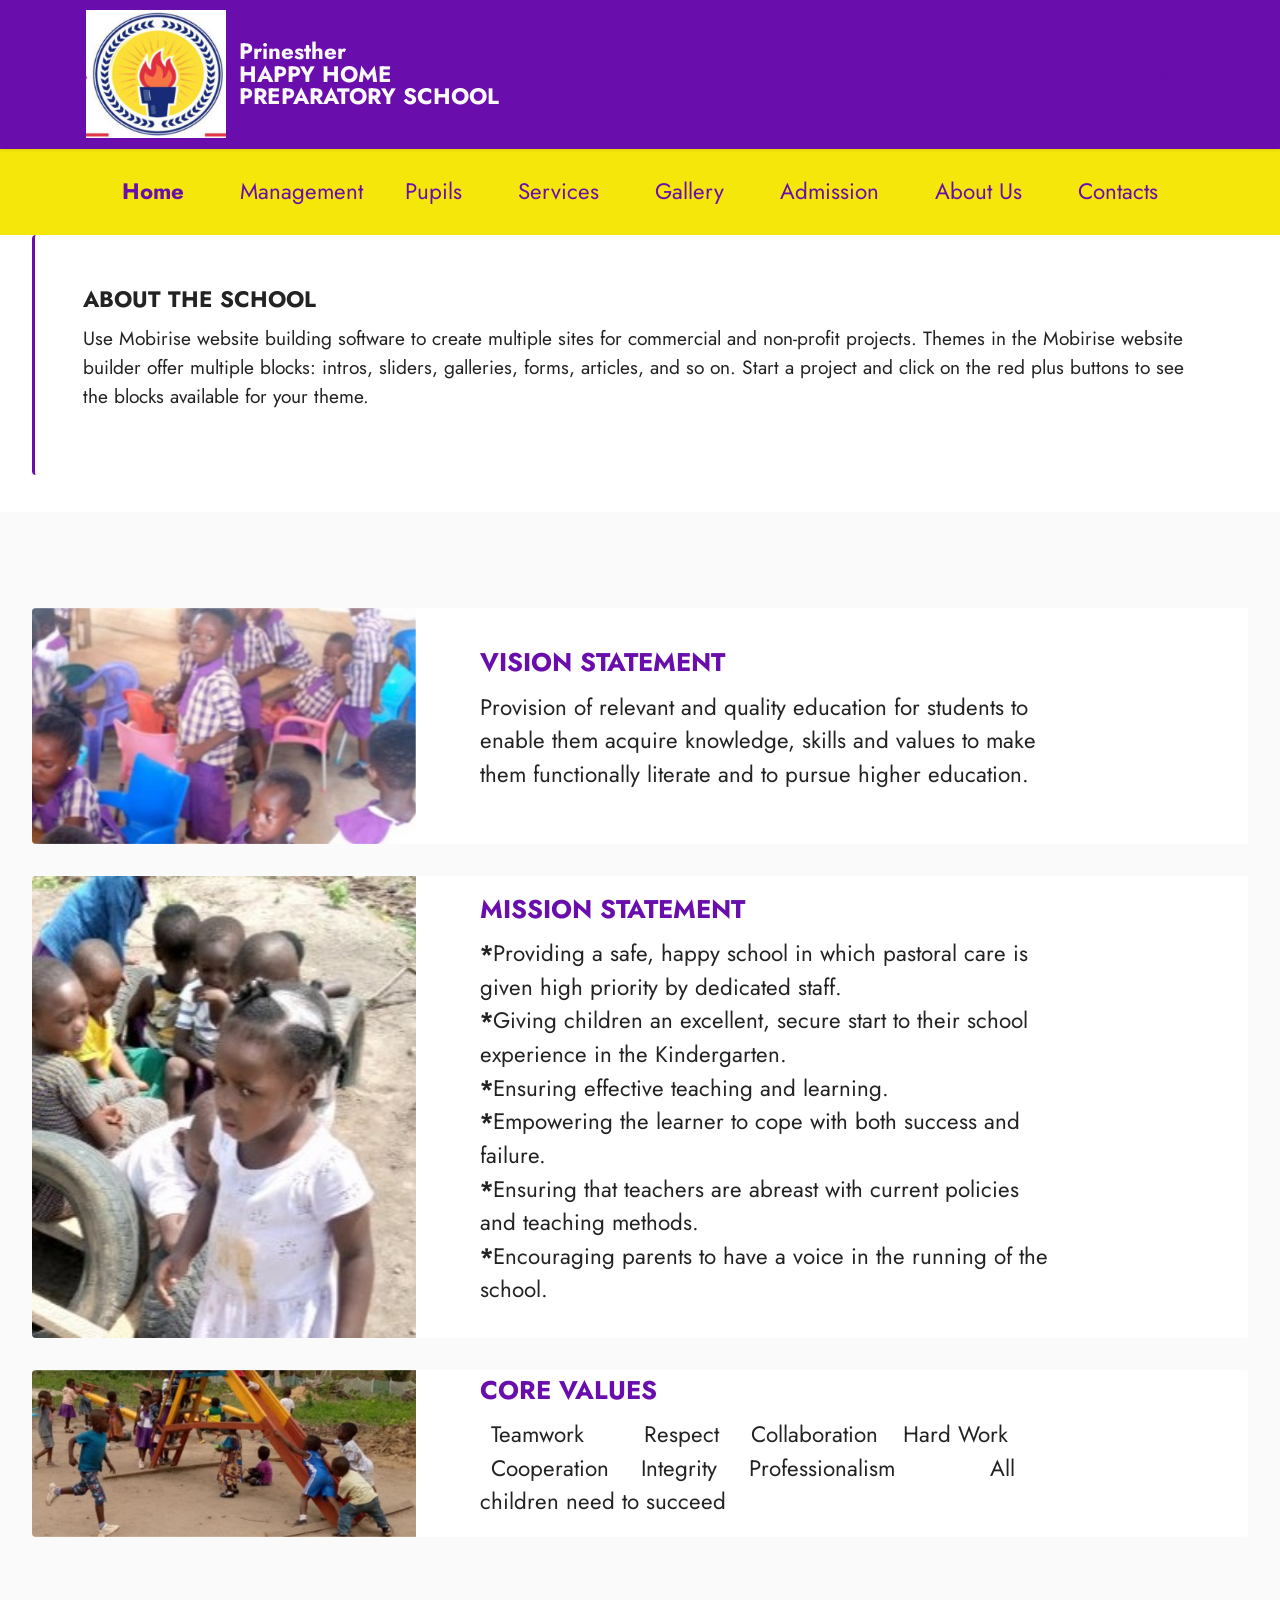
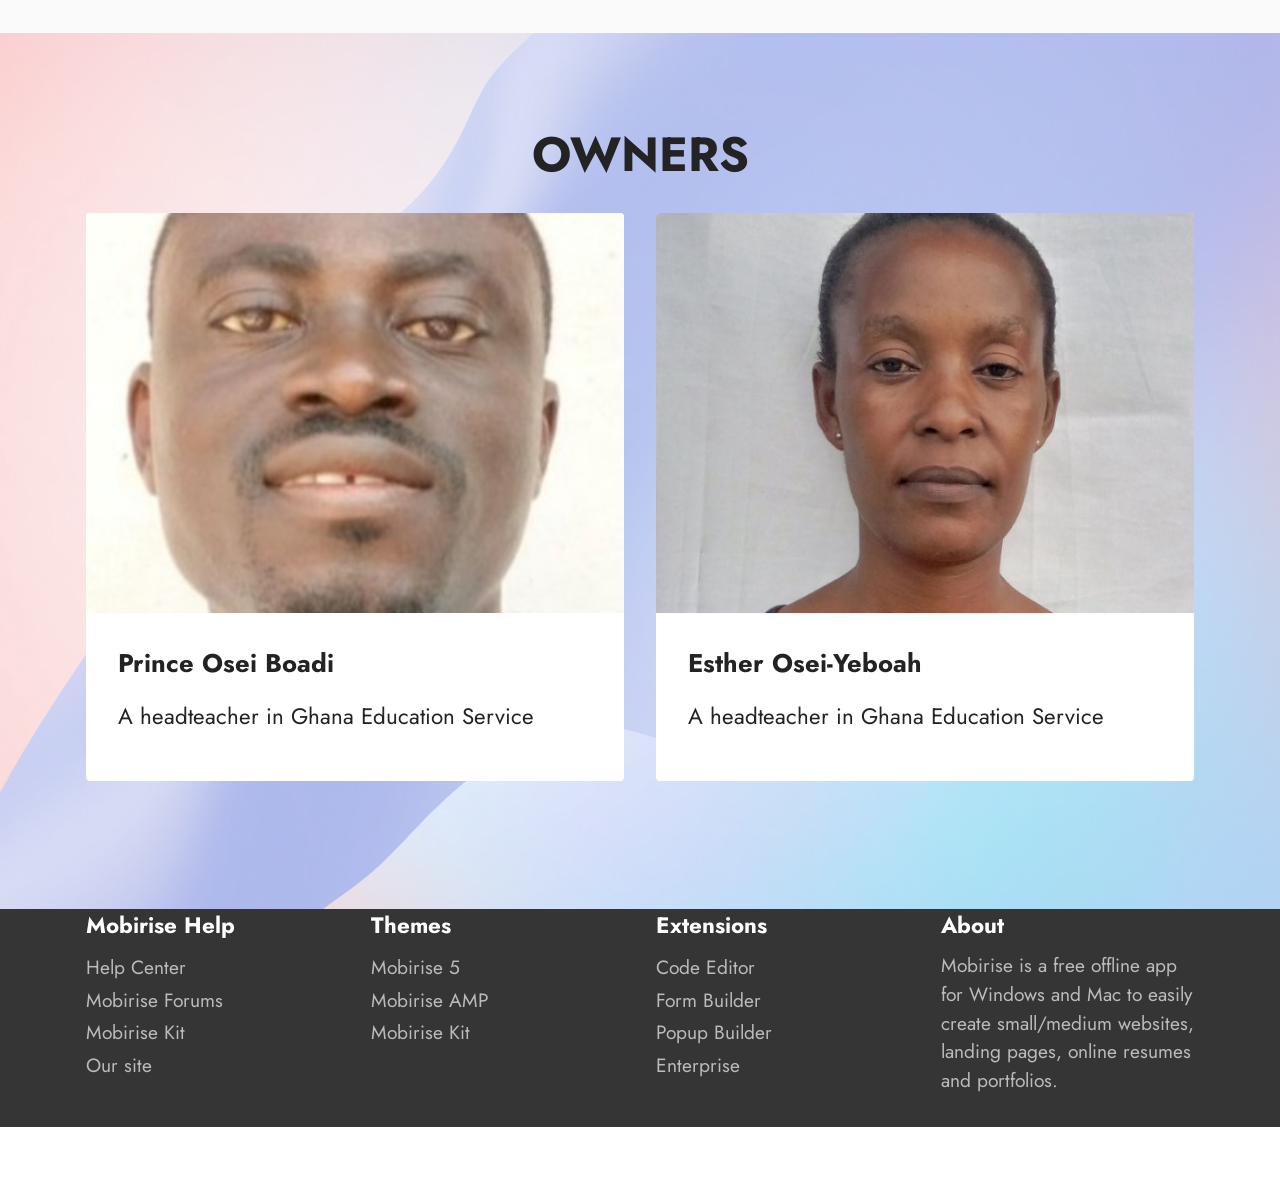
<file: index.html>
<!DOCTYPE html>
<html  >
<head>
  <!-- Site made with Mobirise Website Builder v5.8.4, https://mobirise.com -->
  <meta charset="UTF-8">
  <meta http-equiv="X-UA-Compatible" content="IE=edge">
  <meta name="generator" content="Mobirise v5.8.4, mobirise.com">
  <meta name="viewport" content="width=device-width, initial-scale=1, minimum-scale=1">
  <link rel="shortcut icon" href="assets/images/torch-186x170.jpg" type="image/x-icon">
  <meta name="description" content="">
  
  
  <title>Home</title>
  <link rel="stylesheet" href="assets/bootstrap/css/bootstrap.min.css">
  <link rel="stylesheet" href="assets/bootstrap/css/bootstrap-grid.min.css">
  <link rel="stylesheet" href="assets/bootstrap/css/bootstrap-reboot.min.css">
  <link rel="stylesheet" href="assets/animatecss/animate.css">
  <link rel="stylesheet" href="assets/dropdown/css/style.css">
  <link rel="stylesheet" href="assets/socicon/css/styles.css">
  <link rel="stylesheet" href="assets/theme/css/style.css">
  <link rel="preload" href="https://fonts.googleapis.com/css?family=Jost:100,200,300,400,500,600,700,800,900,100i,200i,300i,400i,500i,600i,700i,800i,900i&display=swap" as="style" onload="this.onload=null;this.rel='stylesheet'">
  <noscript><link rel="stylesheet" href="https://fonts.googleapis.com/css?family=Jost:100,200,300,400,500,600,700,800,900,100i,200i,300i,400i,500i,600i,700i,800i,900i&display=swap"></noscript>
  <link rel="preload" as="style" href="assets/mobirise/css/mbr-additional.css"><link rel="stylesheet" href="assets/mobirise/css/mbr-additional.css" type="text/css">

  
  
  
</head>
<body>
  
  <section data-bs-version="5.1" class="menu menu2 cid-tzMspVQM4V" once="menu" id="menu2-1n">
    
    <nav class="navbar navbar-dropdown navbar-expand-lg">
        <div class="container">
            <div class="navbar-brand">
                <span class="navbar-logo">
                    <a href="https://mobiri.se">
                        <img src="assets/images/torch-186x170.jpg" alt="Mobirise Website Builder" style="height: 8rem;">
                    </a>
                </span>
                <span class="navbar-caption-wrap"><a class="navbar-caption text-white text-primary display-7" href="index.html">Prinesther&nbsp;<br>HAPPY HOME<br>PREPARATORY SCHOOL</a></span>
            </div>
            <button class="navbar-toggler" type="button" data-toggle="collapse" data-bs-toggle="collapse" data-target="#navbarSupportedContent" data-bs-target="#navbarSupportedContent" aria-controls="navbarNavAltMarkup" aria-expanded="false" aria-label="Toggle navigation">
                <div class="hamburger">
                    <span></span>
                    <span></span>
                    <span></span>
                    <span></span>
                </div>
            </button>
            <div class="collapse navbar-collapse" id="navbarSupportedContent">
                <ul class="navbar-nav nav-dropdown nav-right" data-app-modern-menu="true"><li class="nav-item"><a class="nav-link link text-primary display-4" href="https://mobiri.se">home</a></li></ul>
                
                
            </div>
        </div>
    </nav>
</section>

<section data-bs-version="5.1" class="content6 cid-tzMBFgfgYW" id="content6-1s">
    
    <div class="container-fluid">
        <div class="row justify-content-center">
            <div class="col-md-12 col-lg-12">
                <hr class="line">
                <p class="mbr-text align-center mbr-fonts-style my-4 display-7"><strong>Home&nbsp; &nbsp; &nbsp; &nbsp; <a href="page2.html" class="text-primary">Management</a>&nbsp; &nbsp; &nbsp; <a href="page1.html" class="text-primary">Pupils</a>&nbsp; &nbsp; &nbsp; &nbsp; <a href="page3.html" class="text-primary">Services</a>&nbsp; &nbsp; &nbsp; &nbsp; <a href="page4.html" class="text-primary">Gallery</a>&nbsp; &nbsp; &nbsp; &nbsp; <a href="page5.html" class="text-primary">Admission</a>&nbsp; &nbsp; &nbsp; &nbsp; <a href="page6.html" class="text-primary">About Us</a>&nbsp; &nbsp; &nbsp; &nbsp; <a href="page7.html" class="text-primary">Contacts</a></strong></p>
                <hr class="line">
            </div>
        </div>
    </div>
</section>

<section data-bs-version="5.1" class="content7 cid-tzMYEVeFgt" id="content7-26">
    
    <div class="container-fluid">
        <div class="row justify-content-center">
            <div class="col-12 col-md-12">
                <blockquote>
                <h5 class="mbr-section-title mbr-fonts-style mb-2 display-7"><strong>ABOUT THE SCHOOL</strong></h5>
                <p class="mbr-text mbr-fonts-style display-4">Use Mobirise website building software to create multiple sites for commercial and non-profit projects. Themes in the Mobirise website builder offer multiple blocks: intros, sliders, galleries, forms, articles, and so on. Start a project and click on the red plus buttons to see the blocks available for your theme.</p></blockquote>
            </div>
        </div>
    </div>
</section>

<section data-bs-version="5.1" class="features8 cid-tzMUrI6KsS" xmlns="http://www.w3.org/1999/html" id="features9-25">
    
    

    
    

    <div class="container-fluid">
        <div class="card">
            <div class="card-wrapper">
                <div class="row align-items-center">
                    <div class="col-12 col-md-4">
                        <div class="image-wrapper">
                            <img src="assets/images/img-20221124-140554-906-696x522.jpeg" alt="Mobirise Website Builder">
                        </div>
                    </div>
                    <div class="col-12 col-md">
                        <div class="card-box">
                            <div class="row">
                                <div class="col-md">
                                    <h6 class="card-title mbr-fonts-style display-5">
                                        <strong>VISION STATEMENT</strong></h6>
                                    <p class="mbr-text mbr-fonts-style display-7">Provision of relevant and quality education for students to enable them acquire knowledge, skills and values to make them functionally literate and to pursue higher education.</p>
                                </div>
                                
                                <div class="col-lg-2 d-none d-lg-block"></div>
                            </div>
                        </div>
                    </div>
                </div>
            </div>
        </div>
        <div class="card">
            <div class="card-wrapper">
                <div class="row align-items-center">
                    <div class="col-12 col-md-4">
                        <div class="image-wrapper">
                            <img src="assets/images/img-20220718-131748-908-699x524.jpeg" alt="Mobirise Website Builder">
                        </div>
                    </div>
                    <div class="col-12 col-md">
                        <div class="card-box">
                            <div class="row">
                                <div class="col-md">
                                    <h6 class="card-title mbr-fonts-style display-5">
                                        <strong>MISSION STATEMENT</strong></h6>
                                    <p class="mbr-text mbr-fonts-style display-7"><strong>*</strong>Providing a safe, happy school in which pastoral care is given high priority by dedicated staff.<br><strong>*</strong>Giving children an excellent, secure start to their school experience in the Kindergarten.<br><strong>*</strong>Ensuring effective teaching and learning.<br><strong>*</strong>Empowering the learner to  cope with both success and failure.<br><strong>*</strong>Ensuring that teachers are abreast with current policies and teaching methods.<br><strong>*</strong>Encouraging  parents to have a voice in the running of the school.<br></p>
                                </div>
                                
                                <div class="col-lg-2 d-none d-lg-block"></div>
                            </div>
                        </div>
                    </div>
                </div>
            </div>
        </div>
        <div class="card">
            <div class="card-wrapper">
                <div class="row align-items-center">
                    <div class="col-12 col-md-4">
                        <div class="image-wrapper">
                            <img src="assets/images/img-20220725-124615-366-699x932.jpeg" alt="Mobirise Website Builder">
                        </div>
                    </div>
                    <div class="col-12 col-md">
                        <div class="card-box">
                            <div class="row">
                                <div class="col-md">
                                    <h6 class="card-title mbr-fonts-style display-5">
                                        <strong>CORE VALUES</strong></h6>
                                    <p class="mbr-text mbr-fonts-style display-7">Teamwork&nbsp; &nbsp; &nbsp; &nbsp;Respect&nbsp; &nbsp;Collaboration&nbsp; Hard Work 
<br>  Cooperation&nbsp; &nbsp;Integrity&nbsp; &nbsp;Professionalism&nbsp; &nbsp; &nbsp; &nbsp; &nbsp; &nbsp; All children need to succeed&nbsp;<br></p>
                                </div>
                                
                                <div class="col-lg-2 d-none d-lg-block"></div>
                            </div>
                        </div>
                    </div>
                </div>
            </div>
        </div>
    </div>
</section>

<section data-bs-version="5.1" class="features4 cid-tzMKoY2p6y" id="features4-21">
    
    <div class="mbr-overlay"></div>
    <div class="container">
        <div class="mbr-section-head">
            <h4 class="mbr-section-title mbr-fonts-style align-center mb-0 display-2">
                <strong>OWNERS</strong></h4>
            
        </div>
        <div class="row mt-4">
            <div class="item features-image сol-12 col-md-6 col-lg-6 active">
                <div class="item-wrapper">
                    <div class="item-img">
                        <img src="assets/images/img-20230304-142039-130-696x928.jpeg" alt="Mobirise Website Builder" title="" data-slide-to="0" data-bs-slide-to="0">
                    </div>
                    <div class="item-content">
                        <h5 class="item-title mbr-fonts-style display-5"><strong>Prince Osei Boadi</strong></h5>
                        
                        <p class="mbr-text mbr-fonts-style mt-3 display-7">A headteacher in Ghana Education Service</p>
                    </div>
                    
                </div>
            </div><div class="item features-image сol-12 col-md-6 col-lg-6">
                <div class="item-wrapper">
                    <div class="item-img">
                        <img src="assets/images/esther-600x600.jpg" alt="Mobirise Website Builder" title="" data-slide-to="2" data-bs-slide-to="2">
                    </div>
                    <div class="item-content">
                        <h5 class="item-title mbr-fonts-style display-5"><strong>Esther Osei-Yeboah</strong></h5>
                        
                        <p class="mbr-text mbr-fonts-style mt-3 display-7">A headteacher in Ghana Education Service</p>
                    </div>
                    
                </div>
            </div>
            
            

        </div>
    </div>
</section>

<section data-bs-version="5.1" class="footer1 cid-tzMJqtwVjs" once="footers" id="footer1-1z">

    

    
    
    <div class="container">
        <div class="row mbr-white">
            <div class="col-12 col-md-6 col-lg-3">
                <h5 class="mbr-section-subtitle mbr-fonts-style mb-2 display-7">
                    <strong>Mobirise Help</strong>
                </h5>
                <ul class="list mbr-fonts-style display-4">
                    <li class="mbr-text item-wrap">Help Center</li>
                    <li class="mbr-text item-wrap">Mobirise Forums</li>
                    <li class="mbr-text item-wrap">Mobirise Kit</li>
                    <li class="mbr-text item-wrap">Our site</li>
                </ul>
            </div>
            <div class="col-12 col-md-6 col-lg-3">
                <h5 class="mbr-section-subtitle mbr-fonts-style mb-2 display-7">
                    <strong>Themes</strong>
                </h5>
                <ul class="list mbr-fonts-style display-4">

                    <li class="mbr-text item-wrap">Mobirise 5</li>
                    <li class="mbr-text item-wrap">Mobirise AMP</li>
                    <li class="mbr-text item-wrap">Mobirise Kit</li>
                </ul>
            </div>
            <div class="col-12 col-md-6 col-lg-3">
                <h5 class="mbr-section-subtitle mbr-fonts-style mb-2 display-7">
                    <strong>Extensions</strong>
                </h5>
                <ul class="list mbr-fonts-style display-4">
                    <li class="mbr-text item-wrap">Code Editor</li>
                    <li class="mbr-text item-wrap">Form Builder</li>
                    <li class="mbr-text item-wrap">Popup Builder</li>
                    <li class="mbr-text item-wrap">Enterprise</li>
                </ul>
            </div>
            <div class="col-12 col-md-6 col-lg-3">
                <h5 class="mbr-section-subtitle mbr-fonts-style mb-2 display-7">
                    <strong>About</strong>
                </h5>
                <p class="mbr-text mbr-fonts-style mb-4 display-4">
                    Mobirise is a free offline app for
                    Windows and Mac to easily create small/medium websites, landing pages, online resumes and
                    portfolios.</p>
                
                
            </div>
            
        </div>
    </div>
</section><section class="display-7" style="padding: 0;align-items: center;justify-content: center;flex-wrap: wrap;    align-content: center;display: flex;position: relative;height: 4rem;"><a href="https://mobiri.se/725456" style="flex: 1 1;height: 4rem;position: absolute;width: 100%;z-index: 1;"><img alt="" style="height: 4rem;" src="[data-uri]"></a><p style="margin: 0;text-align: center;" class="display-7">Created with &#8204;</p><a style="z-index:1" href="https://mobirise.com">Mobirise.com </a></section><script src="assets/bootstrap/js/bootstrap.bundle.min.js"></script>  <script src="assets/smoothscroll/smooth-scroll.js"></script>  <script src="assets/ytplayer/index.js"></script>  <script src="assets/dropdown/js/navbar-dropdown.js"></script>  <script src="assets/theme/js/script.js"></script>  
  
  
  <input name="animation" type="hidden">
  </body>
</html>
</file>
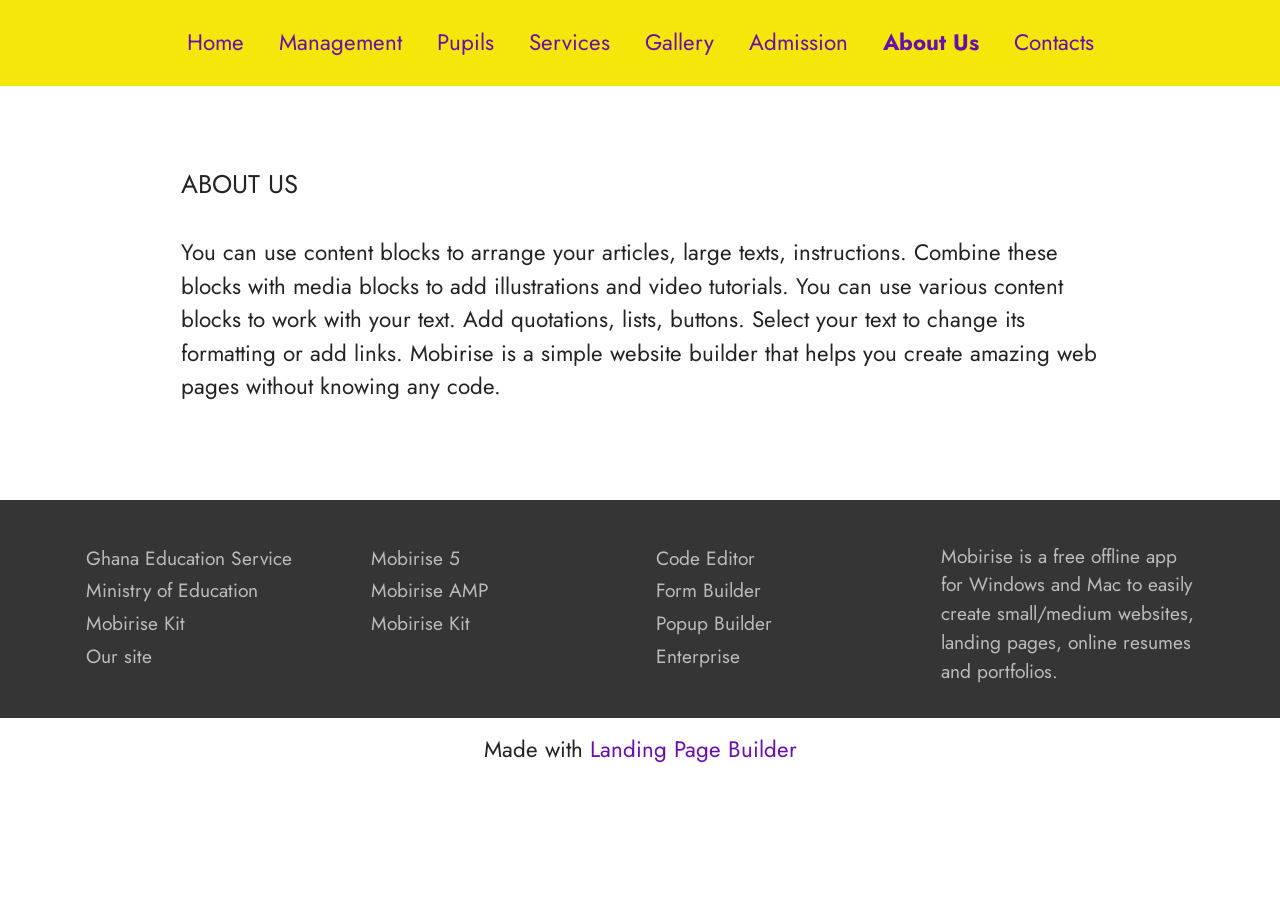
<file: about us.html>
<!DOCTYPE html>
<html  >
<head>
  <!-- Site made with Mobirise Website Builder v5.8.4, https://mobirise.com -->
  <meta charset="UTF-8">
  <meta http-equiv="X-UA-Compatible" content="IE=edge">
  <meta name="generator" content="Mobirise v5.8.4, mobirise.com">
  <meta name="viewport" content="width=device-width, initial-scale=1, minimum-scale=1">
  <link rel="shortcut icon" href="assets/images/torch-186x170.jpg" type="image/x-icon">
  <meta name="description" content="">
  
  
  <title>About Us</title>
  <link rel="stylesheet" href="assets/bootstrap/css/bootstrap.min.css">
  <link rel="stylesheet" href="assets/bootstrap/css/bootstrap-grid.min.css">
  <link rel="stylesheet" href="assets/bootstrap/css/bootstrap-reboot.min.css">
  <link rel="stylesheet" href="assets/animatecss/animate.css">
  <link rel="stylesheet" href="assets/socicon/css/styles.css">
  <link rel="stylesheet" href="assets/theme/css/style.css">
  <link rel="preload" href="https://fonts.googleapis.com/css?family=Jost:100,200,300,400,500,600,700,800,900,100i,200i,300i,400i,500i,600i,700i,800i,900i&display=swap" as="style" onload="this.onload=null;this.rel='stylesheet'">
  <noscript><link rel="stylesheet" href="https://fonts.googleapis.com/css?family=Jost:100,200,300,400,500,600,700,800,900,100i,200i,300i,400i,500i,600i,700i,800i,900i&display=swap"></noscript>
  <link rel="preload" as="style" href="assets/mobirise/css/mbr-additional.css"><link rel="stylesheet" href="assets/mobirise/css/mbr-additional.css" type="text/css">

  
  
  
</head>
<body>
  
  <section data-bs-version="5.1" class="content6 cid-tzN8sZQpT1" id="content6-33">
    
    <div class="container-fluid">
        <div class="row justify-content-center">
            <div class="col-md-12 col-lg-12">
                <hr class="line">
                <p class="mbr-text align-center mbr-fonts-style my-4 display-7"><strong><a href="index.html" class="text-primary">Home&nbsp; &nbsp; &nbsp;</a><a href="page2.html" class="text-primary">Management&nbsp; &nbsp; &nbsp;</a><a href="page1.html" class="text-primary">Pupils&nbsp; &nbsp; &nbsp;</a><a href="page3.html" class="text-primary">Services&nbsp; &nbsp; &nbsp;</a><a href="page4.html" class="text-primary">Gallery&nbsp; &nbsp; &nbsp;</a><a href="page5.html" class="text-primary">Admission&nbsp; &nbsp; &nbsp;</a>About Us&nbsp; &nbsp; &nbsp;<a href="page7.html" class="text-primary">Contacts</a></strong></p>
                <hr class="line">
            </div>
        </div>
    </div>
</section>

<section data-bs-version="5.1" class="content5 cid-tzN8t1MYoE" id="content5-34">
    
    <div class="container">
        <div class="row justify-content-center">
            <div class="col-md-12 col-lg-10">
                
                <h4 class="mbr-section-subtitle mbr-fonts-style mb-4 display-5">
                    ABOUT US</h4>
                <p class="mbr-text mbr-fonts-style display-7">
                    You can use content blocks to arrange your articles, large texts, instructions. Combine these blocks with media blocks to add illustrations and video tutorials. You can use various content blocks to work with your text. Add quotations, lists, buttons. Select your text to change its formatting or add links. Mobirise is a simple website builder that helps you create amazing web pages without knowing any code.</p>
            </div>
        </div>
    </div>
</section>

<section data-bs-version="5.1" class="footer1 cid-tzN8t3zLci" once="footers" id="footer1-35">

    

    
    
    <div class="container">
        <div class="row mbr-white">
            <div class="col-12 col-md-6 col-lg-3">
                <h5 class="mbr-section-subtitle mbr-fonts-style mb-2 display-7">
                    <strong>Mobirise Help</strong>
                </h5>
                <ul class="list mbr-fonts-style display-4">
                    <li class="mbr-text item-wrap">Ghana Education Service</li>
                    <li class="mbr-text item-wrap">Ministry of Education</li>
                    <li class="mbr-text item-wrap">Mobirise Kit</li>
                    <li class="mbr-text item-wrap">Our site</li>
                </ul>
            </div>
            <div class="col-12 col-md-6 col-lg-3">
                <h5 class="mbr-section-subtitle mbr-fonts-style mb-2 display-7">
                    <strong>Themes</strong>
                </h5>
                <ul class="list mbr-fonts-style display-4">

                    <li class="mbr-text item-wrap">Mobirise 5</li>
                    <li class="mbr-text item-wrap">Mobirise AMP</li>
                    <li class="mbr-text item-wrap">Mobirise Kit</li>
                </ul>
            </div>
            <div class="col-12 col-md-6 col-lg-3">
                <h5 class="mbr-section-subtitle mbr-fonts-style mb-2 display-7">
                    <strong>Extensions</strong>
                </h5>
                <ul class="list mbr-fonts-style display-4">
                    <li class="mbr-text item-wrap">Code Editor</li>
                    <li class="mbr-text item-wrap">Form Builder</li>
                    <li class="mbr-text item-wrap">Popup Builder</li>
                    <li class="mbr-text item-wrap">Enterprise</li>
                </ul>
            </div>
            <div class="col-12 col-md-6 col-lg-3">
                <h5 class="mbr-section-subtitle mbr-fonts-style mb-2 display-7">
                    <strong>About</strong>
                </h5>
                <p class="mbr-text mbr-fonts-style mb-4 display-4">
                    Mobirise is a free offline app for
                    Windows and Mac to easily create small/medium websites, landing pages, online resumes and
                    portfolios.</p>
                
                
            </div>
            
        </div>
    </div>
</section><section class="display-7" style="padding: 0;align-items: center;justify-content: center;flex-wrap: wrap;    align-content: center;display: flex;position: relative;height: 4rem;"><a href="https://mobiri.se/725456" style="flex: 1 1;height: 4rem;position: absolute;width: 100%;z-index: 1;"><img alt="" style="height: 4rem;" src="[data-uri]"></a><p style="margin: 0;text-align: center;" class="display-7">Made with &#8204;</p><a style="z-index:1" href="https://mobirise.com/builder/landing-page-builder.html">Landing Page Builder</a></section><script src="assets/bootstrap/js/bootstrap.bundle.min.js"></script>  <script src="assets/smoothscroll/smooth-scroll.js"></script>  <script src="assets/ytplayer/index.js"></script>  <script src="assets/theme/js/script.js"></script>  
  
  
  <input name="animation" type="hidden">
  </body>
</html>
</file>
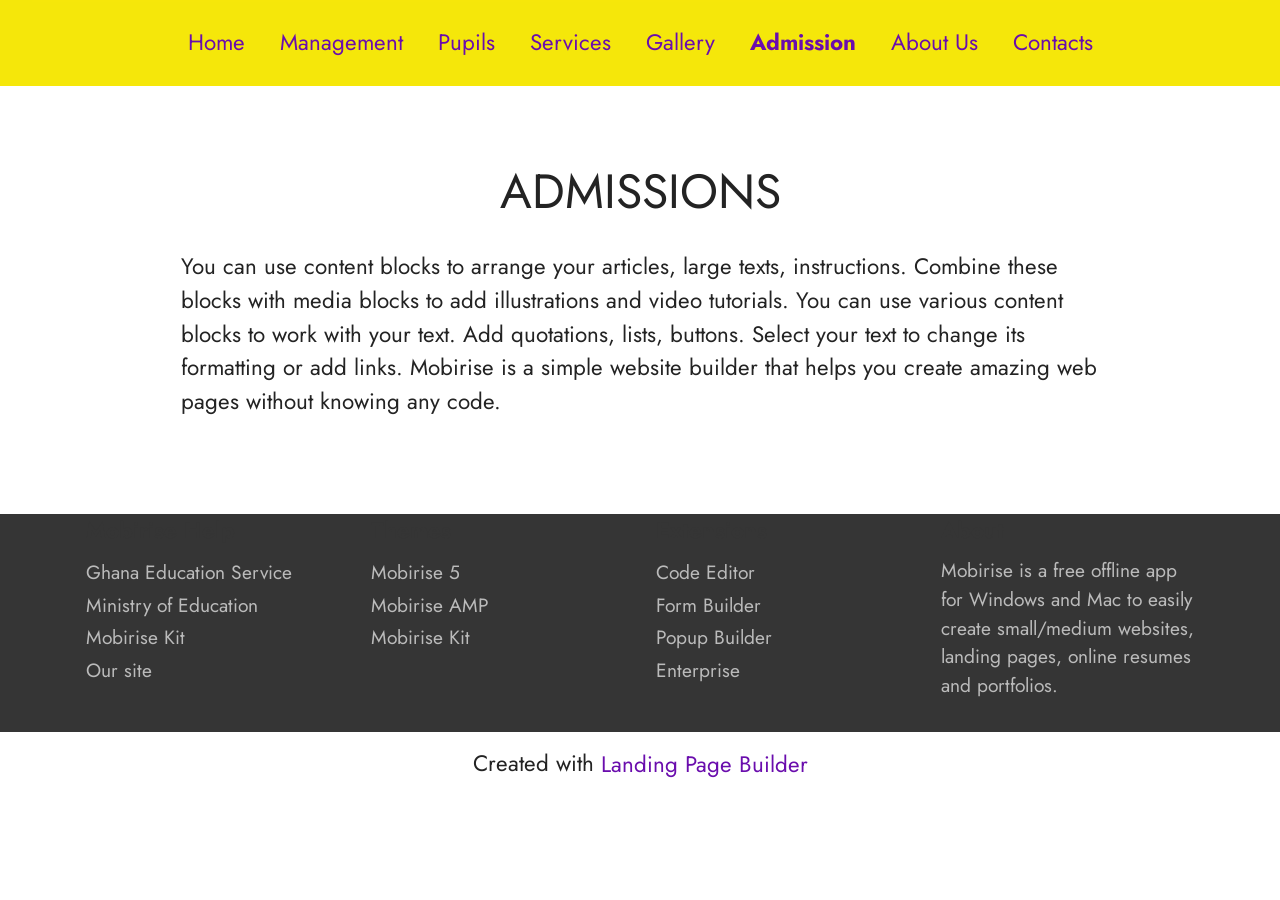
<file: admission.html>
<!DOCTYPE html>
<html  >
<head>
  <!-- Site made with Mobirise Website Builder v5.8.4, https://mobirise.com -->
  <meta charset="UTF-8">
  <meta http-equiv="X-UA-Compatible" content="IE=edge">
  <meta name="generator" content="Mobirise v5.8.4, mobirise.com">
  <meta name="viewport" content="width=device-width, initial-scale=1, minimum-scale=1">
  <link rel="shortcut icon" href="assets/images/torch-186x170.jpg" type="image/x-icon">
  <meta name="description" content="">
  
  
  <title>Admissions</title>
  <link rel="stylesheet" href="assets/bootstrap/css/bootstrap.min.css">
  <link rel="stylesheet" href="assets/bootstrap/css/bootstrap-grid.min.css">
  <link rel="stylesheet" href="assets/bootstrap/css/bootstrap-reboot.min.css">
  <link rel="stylesheet" href="assets/animatecss/animate.css">
  <link rel="stylesheet" href="assets/socicon/css/styles.css">
  <link rel="stylesheet" href="assets/theme/css/style.css">
  <link rel="preload" href="https://fonts.googleapis.com/css?family=Jost:100,200,300,400,500,600,700,800,900,100i,200i,300i,400i,500i,600i,700i,800i,900i&display=swap" as="style" onload="this.onload=null;this.rel='stylesheet'">
  <noscript><link rel="stylesheet" href="https://fonts.googleapis.com/css?family=Jost:100,200,300,400,500,600,700,800,900,100i,200i,300i,400i,500i,600i,700i,800i,900i&display=swap"></noscript>
  <link rel="preload" as="style" href="assets/mobirise/css/mbr-additional.css"><link rel="stylesheet" href="assets/mobirise/css/mbr-additional.css" type="text/css">

  
  
  
</head>
<body>
  
  <section data-bs-version="5.1" class="content6 cid-tzN8saKpjW" id="content6-2z">
    
    <div class="container-fluid">
        <div class="row justify-content-center">
            <div class="col-md-12 col-lg-12">
                <hr class="line">
                <p class="mbr-text align-center mbr-fonts-style my-4 display-7"><strong><a href="index.html" class="text-primary">Home</a>&nbsp; &nbsp; &nbsp;<a href="page2.html" class="text-primary">Management</a>&nbsp; &nbsp; &nbsp;<a href="page1.html" class="text-primary">Pupils&nbsp; &nbsp; &nbsp;</a><a href="page3.html" class="text-primary">Services</a>&nbsp; &nbsp; &nbsp;<a href="page4.html" class="text-primary">Gallery&nbsp; &nbsp; &nbsp;</a>Admission&nbsp; &nbsp; &nbsp;<a href="page6.html" class="text-primary">About Us</a>&nbsp; &nbsp; &nbsp;<a href="page7.html" class="text-primary">Contacts</a></strong></p>
                <hr class="line">
            </div>
        </div>
    </div>
</section>

<section data-bs-version="5.1" class="content5 cid-tzN8scEplK" id="content5-30">
    
    <div class="container">
        <div class="row justify-content-center">
            <div class="col-md-12 col-lg-10">
                
                <h4 class="mbr-section-subtitle mbr-fonts-style mb-4 display-2">
                    ADMISSIONS</h4>
                <p class="mbr-text mbr-fonts-style display-7">
                    You can use content blocks to arrange your articles, large texts, instructions. Combine these blocks with media blocks to add illustrations and video tutorials. You can use various content blocks to work with your text. Add quotations, lists, buttons. Select your text to change its formatting or add links. Mobirise is a simple website builder that helps you create amazing web pages without knowing any code.</p>
            </div>
        </div>
    </div>
</section>

<section data-bs-version="5.1" class="footer1 cid-tzN8sebSPi" once="footers" id="footer1-31">

    

    
    
    <div class="container">
        <div class="row mbr-white">
            <div class="col-12 col-md-6 col-lg-3">
                <h5 class="mbr-section-subtitle mbr-fonts-style mb-2 display-7">
                    <strong>Mobirise Help</strong>
                </h5>
                <ul class="list mbr-fonts-style display-4">
                    <li class="mbr-text item-wrap">Ghana Education Service</li>
                    <li class="mbr-text item-wrap">Ministry of Education</li>
                    <li class="mbr-text item-wrap">Mobirise Kit</li>
                    <li class="mbr-text item-wrap">Our site</li>
                </ul>
            </div>
            <div class="col-12 col-md-6 col-lg-3">
                <h5 class="mbr-section-subtitle mbr-fonts-style mb-2 display-7">
                    <strong>Themes</strong>
                </h5>
                <ul class="list mbr-fonts-style display-4">

                    <li class="mbr-text item-wrap">Mobirise 5</li>
                    <li class="mbr-text item-wrap">Mobirise AMP</li>
                    <li class="mbr-text item-wrap">Mobirise Kit</li>
                </ul>
            </div>
            <div class="col-12 col-md-6 col-lg-3">
                <h5 class="mbr-section-subtitle mbr-fonts-style mb-2 display-7">
                    <strong>Extensions</strong>
                </h5>
                <ul class="list mbr-fonts-style display-4">
                    <li class="mbr-text item-wrap">Code Editor</li>
                    <li class="mbr-text item-wrap">Form Builder</li>
                    <li class="mbr-text item-wrap">Popup Builder</li>
                    <li class="mbr-text item-wrap">Enterprise</li>
                </ul>
            </div>
            <div class="col-12 col-md-6 col-lg-3">
                <h5 class="mbr-section-subtitle mbr-fonts-style mb-2 display-7">
                    <strong>About</strong>
                </h5>
                <p class="mbr-text mbr-fonts-style mb-4 display-4">
                    Mobirise is a free offline app for
                    Windows and Mac to easily create small/medium websites, landing pages, online resumes and
                    portfolios.</p>
                
                
            </div>
            
        </div>
    </div>
</section><section class="display-7" style="padding: 0;align-items: center;justify-content: center;flex-wrap: wrap;    align-content: center;display: flex;position: relative;height: 4rem;"><a href="https://mobiri.se/725456" style="flex: 1 1;height: 4rem;position: absolute;width: 100%;z-index: 1;"><img alt="" style="height: 4rem;" src="[data-uri]"></a><p style="margin: 0;text-align: center;" class="display-7">Created with &#8204;</p><a style="z-index:1" href="https://mobirise.com/builder/landing-page-builder.html">Landing Page Builder</a></section><script src="assets/bootstrap/js/bootstrap.bundle.min.js"></script>  <script src="assets/smoothscroll/smooth-scroll.js"></script>  <script src="assets/ytplayer/index.js"></script>  <script src="assets/theme/js/script.js"></script>  
  
  
  <input name="animation" type="hidden">
  </body>
</html>
</file>
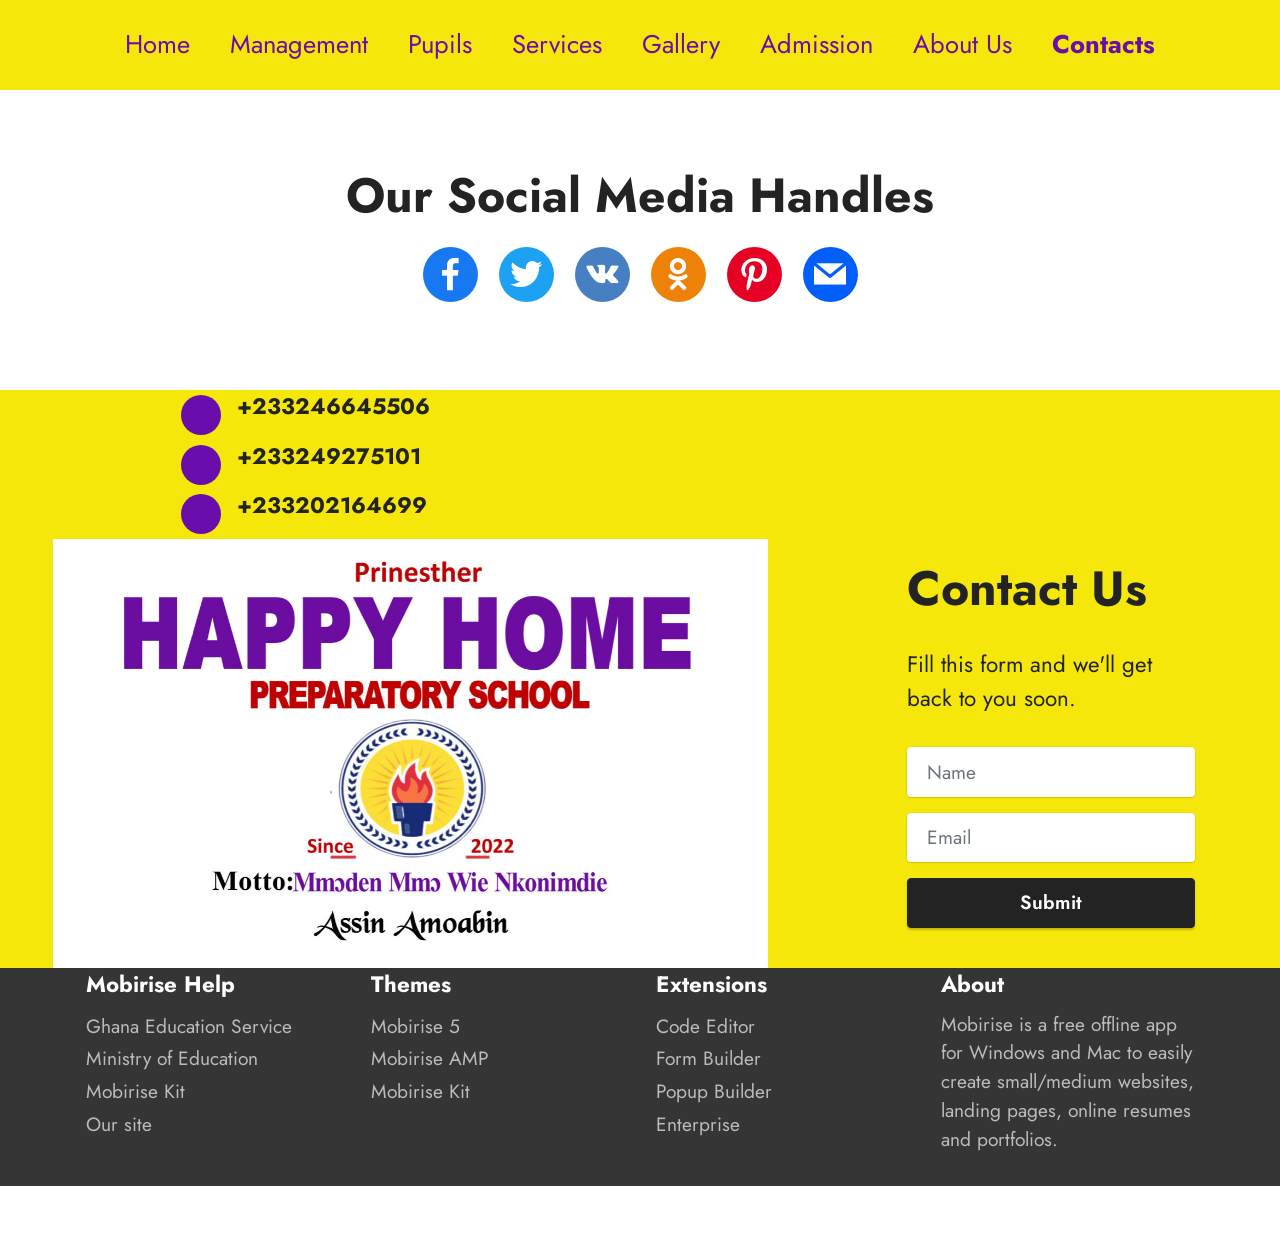
<file: contacts.html>
<!DOCTYPE html>
<html  >
<head>
  <!-- Site made with Mobirise Website Builder v5.8.4, https://mobirise.com -->
  <meta charset="UTF-8">
  <meta http-equiv="X-UA-Compatible" content="IE=edge">
  <meta name="generator" content="Mobirise v5.8.4, mobirise.com">
  <meta name="viewport" content="width=device-width, initial-scale=1, minimum-scale=1">
  <link rel="shortcut icon" href="assets/images/torch-186x170.jpg" type="image/x-icon">
  <meta name="description" content="">
  
  
  <title>Contacts</title>
  <link rel="stylesheet" href="assets/bootstrap/css/bootstrap.min.css">
  <link rel="stylesheet" href="assets/bootstrap/css/bootstrap-grid.min.css">
  <link rel="stylesheet" href="assets/bootstrap/css/bootstrap-reboot.min.css">
  <link rel="stylesheet" href="assets/animatecss/animate.css">
  <link rel="stylesheet" href="assets/socicon/css/styles.css">
  <link rel="stylesheet" href="assets/theme/css/style.css">
  <link rel="preload" href="https://fonts.googleapis.com/css?family=Jost:100,200,300,400,500,600,700,800,900,100i,200i,300i,400i,500i,600i,700i,800i,900i&display=swap" as="style" onload="this.onload=null;this.rel='stylesheet'">
  <noscript><link rel="stylesheet" href="https://fonts.googleapis.com/css?family=Jost:100,200,300,400,500,600,700,800,900,100i,200i,300i,400i,500i,600i,700i,800i,900i&display=swap"></noscript>
  <link rel="preload" as="style" href="assets/mobirise/css/mbr-additional.css"><link rel="stylesheet" href="assets/mobirise/css/mbr-additional.css" type="text/css">

  
  
  
</head>
<body>
  
  <section data-bs-version="5.1" class="content6 cid-tzN9fDDmwh" id="content6-37">
    
    <div class="container-fluid">
        <div class="row justify-content-center">
            <div class="col-md-12 col-lg-12">
                <hr class="line">
                <p class="mbr-text align-center mbr-fonts-style my-4 display-5"><strong><a href="index.html" class="text-primary">Home&nbsp; &nbsp; &nbsp;</a><a href="page2.html" class="text-primary">Management&nbsp; &nbsp; &nbsp;</a><a href="page1.html" class="text-primary">Pupils&nbsp; &nbsp; &nbsp;</a><a href="page3.html" class="text-primary">Services&nbsp; &nbsp; &nbsp;</a><a href="page4.html" class="text-primary">Gallery&nbsp; &nbsp; &nbsp;</a><a href="page5.html" class="text-primary">Admission&nbsp; &nbsp; &nbsp;</a><a href="page6.html" class="text-primary">About Us</a>&nbsp; &nbsp; &nbsp;Contacts</strong></p>
                <hr class="line">
            </div>
        </div>
    </div>
</section>

<section data-bs-version="5.1" class="social1 cid-tzNzQI9AWh" id="share1-3r">
    
    

    
    

    <div class="container">
        <div class="media-container-row">
            <div class="col-12">
                <h3 class="mbr-section-title mb-3 align-center mbr-fonts-style display-2"><strong>Our Social Media Handles</strong></h3>
                <div>
                    <div class="mbr-social-likes align-center">
                        <span class="btn btn-social socicon-bg-facebook facebook m-2">
                            <i class="socicon socicon-facebook"></i>
                        </span>
                        <span class="btn btn-social twitter socicon-bg-twitter m-2">
                            <i class="socicon socicon-twitter"></i>
                        </span>
                        <span class="btn btn-social vkontakte socicon-bg-vkontakte m-2">
                            <i class="socicon socicon-vkontakte"></i>
                        </span>
                        <span class="btn btn-social odnoklassniki socicon-bg-odnoklassniki m-2">
                            <i class="socicon socicon-odnoklassniki"></i>
                        </span>
                        <span class="btn btn-social pinterest socicon-bg-pinterest m-2">
                            <i class="socicon socicon-pinterest"></i>
                        </span>
                        <span class="btn btn-social mailru socicon-bg-mail m-2">
                            <i class="socicon socicon-mail"></i>
                        </span>
                    </div>
                </div>
            </div>
        </div>
    </div>
</section>

<section data-bs-version="5.1" class="content8 cid-tzNAFoaLit" id="content8-3t">
    
    <div class="container">
        <div class="row justify-content-center">
            <div class="counter-container col-md-12 col-lg-10">
                
                <div class="mbr-text mbr-fonts-style display-7">
                    <ul>
                        <li><strong>+233246645506</strong></li>
                        <li><strong>+233249275101</strong></li>
                        <li><strong>+233202164699</strong></li>
                    </ul>
                </div>
            </div>
        </div>
    </div>
</section>

<section data-bs-version="5.1" class="form3 cid-tzNAuU9p9T" id="form3-3s">

    

    

    <div class="container-fluid">
        <div class="row justify-content-center">
            <div class="col-lg-7 col-12">
                <div class="image-wrapper">
                    <img class="w-100" src="assets/images/ban2-1306x784.jpg" alt="Mobirise Website Builder">
                </div>
            </div>
            <div class="col-lg-3 offset-lg-1 mbr-form" data-form-type="formoid">
                <form action="https://mobirise.eu/" method="POST" class="mbr-form form-with-styler" data-form-title="Form Name"><input type="hidden" name="email" data-form-email="true" value="b8a+n6/3ta0TPLSptorG7jhidGLm0rxi34nFVK/3QIPinUQ9TR5egHps3txqYletnh/6OPsaXAmtem6NMy/bs6KTovDqasBOeqyDI6CLRJ5awSHQrqakKayGgmbpVspM">
                    <div class="row">
                        <div hidden="hidden" data-form-alert="" class="alert alert-success col-12">Thanks for filling out the form!</div>
                        <div hidden="hidden" data-form-alert-danger="" class="alert alert-danger col-12">
                            Oops...! some problem!
                        </div>
                    </div>
                    <div class="dragArea row">
                        <div class="col-lg-12 col-md-12 col-sm-12">
                            <h1 class="mbr-section-title mb-4 display-2">
                                <strong>Contact Us</strong>
                            </h1>
                        </div>
                        <div class="col-lg-12 col-md-12 col-sm-12">
                            <p class="mbr-text mbr-fonts-style mb-4 display-7">Fill this form and we'll get back to you
                                soon.</p>
                        </div>
                        <div data-for="name" class="col-lg-12 col-md col-sm-12 form-group mb-3">
                            <input type="text" name="name" placeholder="Name" data-form-field="name" class="form-control" value="" id="name-form3-3s">
                        </div>
                        <div class="col-lg-12 col-md col-sm-12 form-group mb-3" data-for="email">
                            <input type="email" name="email" placeholder="Email" data-form-field="email" class="form-control" value="" id="email-form3-3s">
                        </div>
                        <div class="col-md-auto col-12 mbr-section-btn">
                            <button type="submit" class="btn btn-black display-4">Submit</button>
                        </div>
                    </div>
                </form>
            </div>
            <div class="offset-lg-1"></div>
        </div>
    </div>
</section>

<section data-bs-version="5.1" class="footer1 cid-tzN9fI4lT6" once="footers" id="footer1-39">

    

    
    
    <div class="container">
        <div class="row mbr-white">
            <div class="col-12 col-md-6 col-lg-3">
                <h5 class="mbr-section-subtitle mbr-fonts-style mb-2 display-7">
                    <strong>Mobirise Help</strong>
                </h5>
                <ul class="list mbr-fonts-style display-4">
                    <li class="mbr-text item-wrap">Ghana Education Service</li>
                    <li class="mbr-text item-wrap">Ministry of Education</li>
                    <li class="mbr-text item-wrap">Mobirise Kit</li>
                    <li class="mbr-text item-wrap">Our site</li>
                </ul>
            </div>
            <div class="col-12 col-md-6 col-lg-3">
                <h5 class="mbr-section-subtitle mbr-fonts-style mb-2 display-7">
                    <strong>Themes</strong>
                </h5>
                <ul class="list mbr-fonts-style display-4">

                    <li class="mbr-text item-wrap">Mobirise 5</li>
                    <li class="mbr-text item-wrap">Mobirise AMP</li>
                    <li class="mbr-text item-wrap">Mobirise Kit</li>
                </ul>
            </div>
            <div class="col-12 col-md-6 col-lg-3">
                <h5 class="mbr-section-subtitle mbr-fonts-style mb-2 display-7">
                    <strong>Extensions</strong>
                </h5>
                <ul class="list mbr-fonts-style display-4">
                    <li class="mbr-text item-wrap">Code Editor</li>
                    <li class="mbr-text item-wrap">Form Builder</li>
                    <li class="mbr-text item-wrap">Popup Builder</li>
                    <li class="mbr-text item-wrap">Enterprise</li>
                </ul>
            </div>
            <div class="col-12 col-md-6 col-lg-3">
                <h5 class="mbr-section-subtitle mbr-fonts-style mb-2 display-7">
                    <strong>About</strong>
                </h5>
                <p class="mbr-text mbr-fonts-style mb-4 display-4">
                    Mobirise is a free offline app for
                    Windows and Mac to easily create small/medium websites, landing pages, online resumes and
                    portfolios.</p>
                
                
            </div>
            
        </div>
    </div>
</section><section class="display-7" style="padding: 0;align-items: center;justify-content: center;flex-wrap: wrap;    align-content: center;display: flex;position: relative;height: 4rem;"><a href="https://mobiri.se/725456" style="flex: 1 1;height: 4rem;position: absolute;width: 100%;z-index: 1;"><img alt="" style="height: 4rem;" src="[data-uri]"></a><p style="margin: 0;text-align: center;" class="display-7">Designed with &#8204;</p><a style="z-index:1" href="https://mobirise.com"> Website Building Software</a></section><script src="assets/bootstrap/js/bootstrap.bundle.min.js"></script>  <script src="assets/smoothscroll/smooth-scroll.js"></script>  <script src="assets/ytplayer/index.js"></script>  <script src="assets/sociallikes/social-likes.js"></script>  <script src="assets/theme/js/script.js"></script>  <script src="assets/formoid/formoid.min.js"></script>  
  
  
  <input name="animation" type="hidden">
  </body>
</html>
</file>
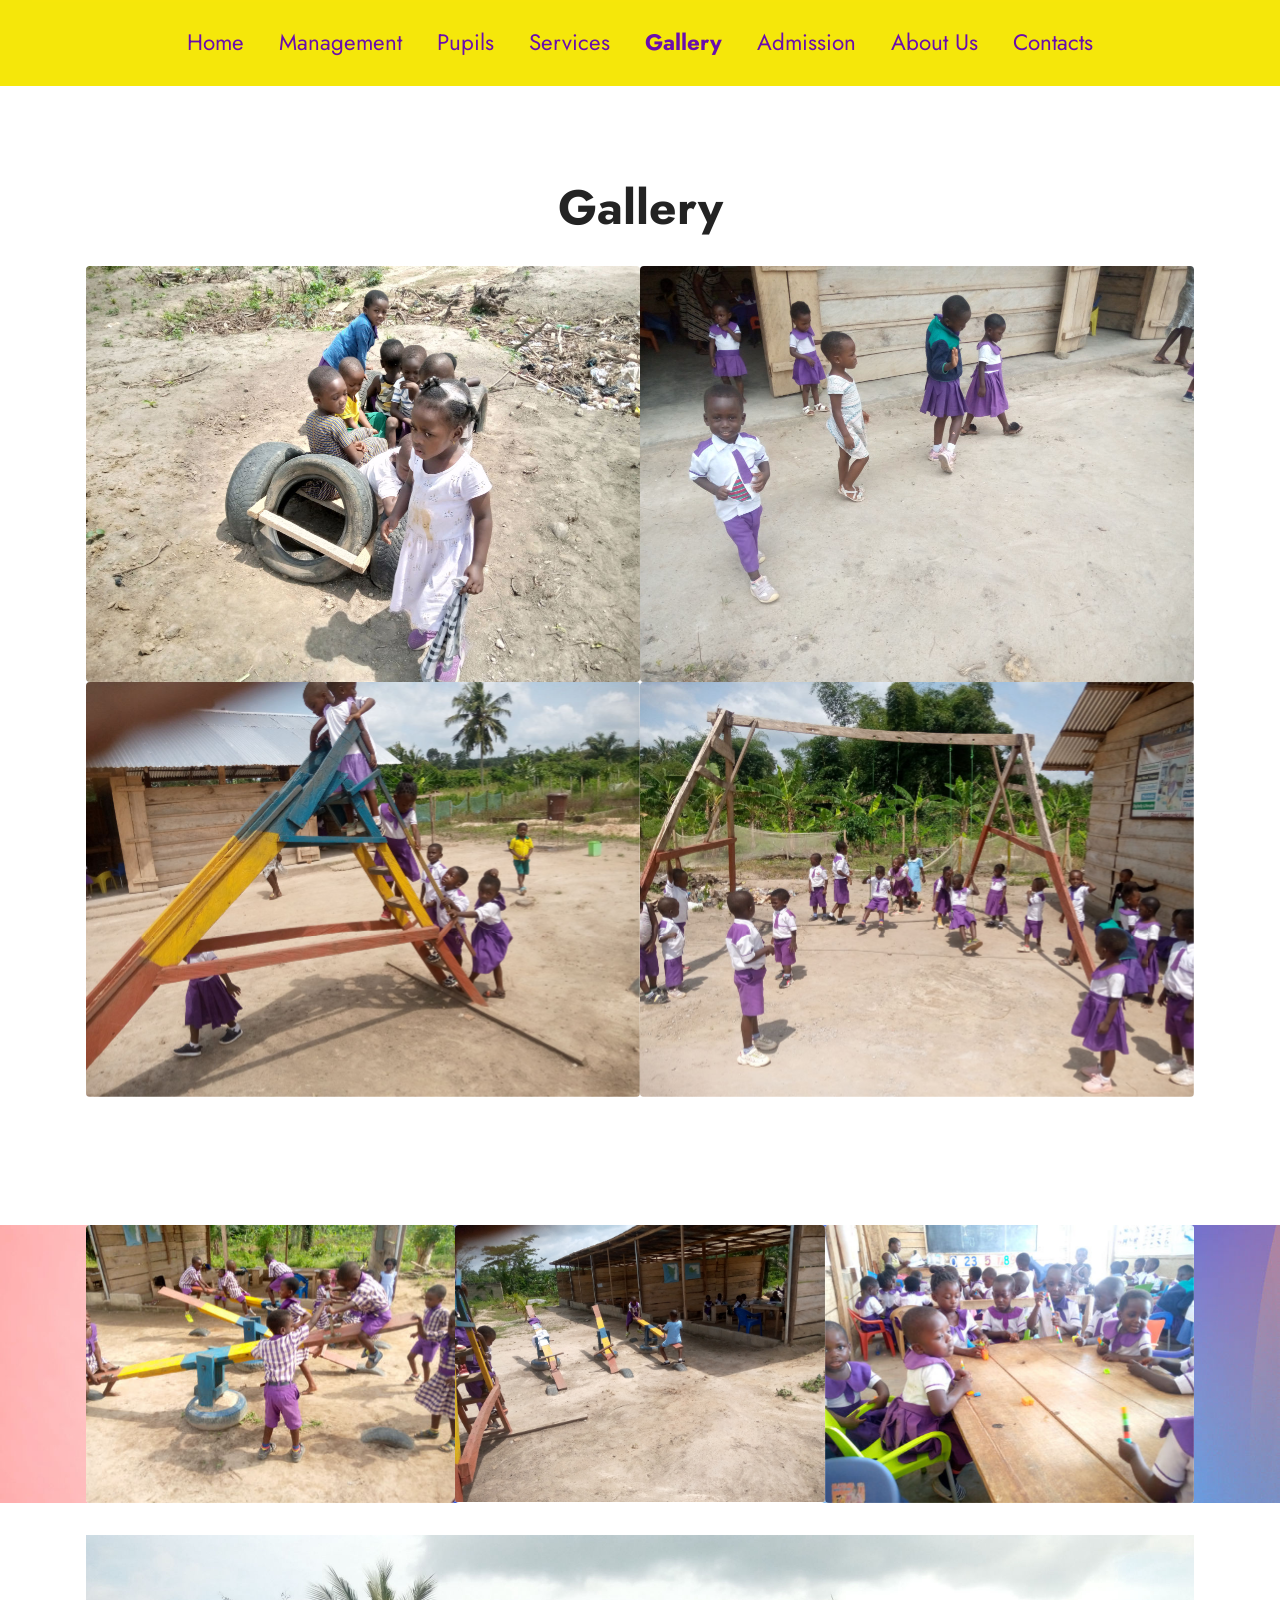
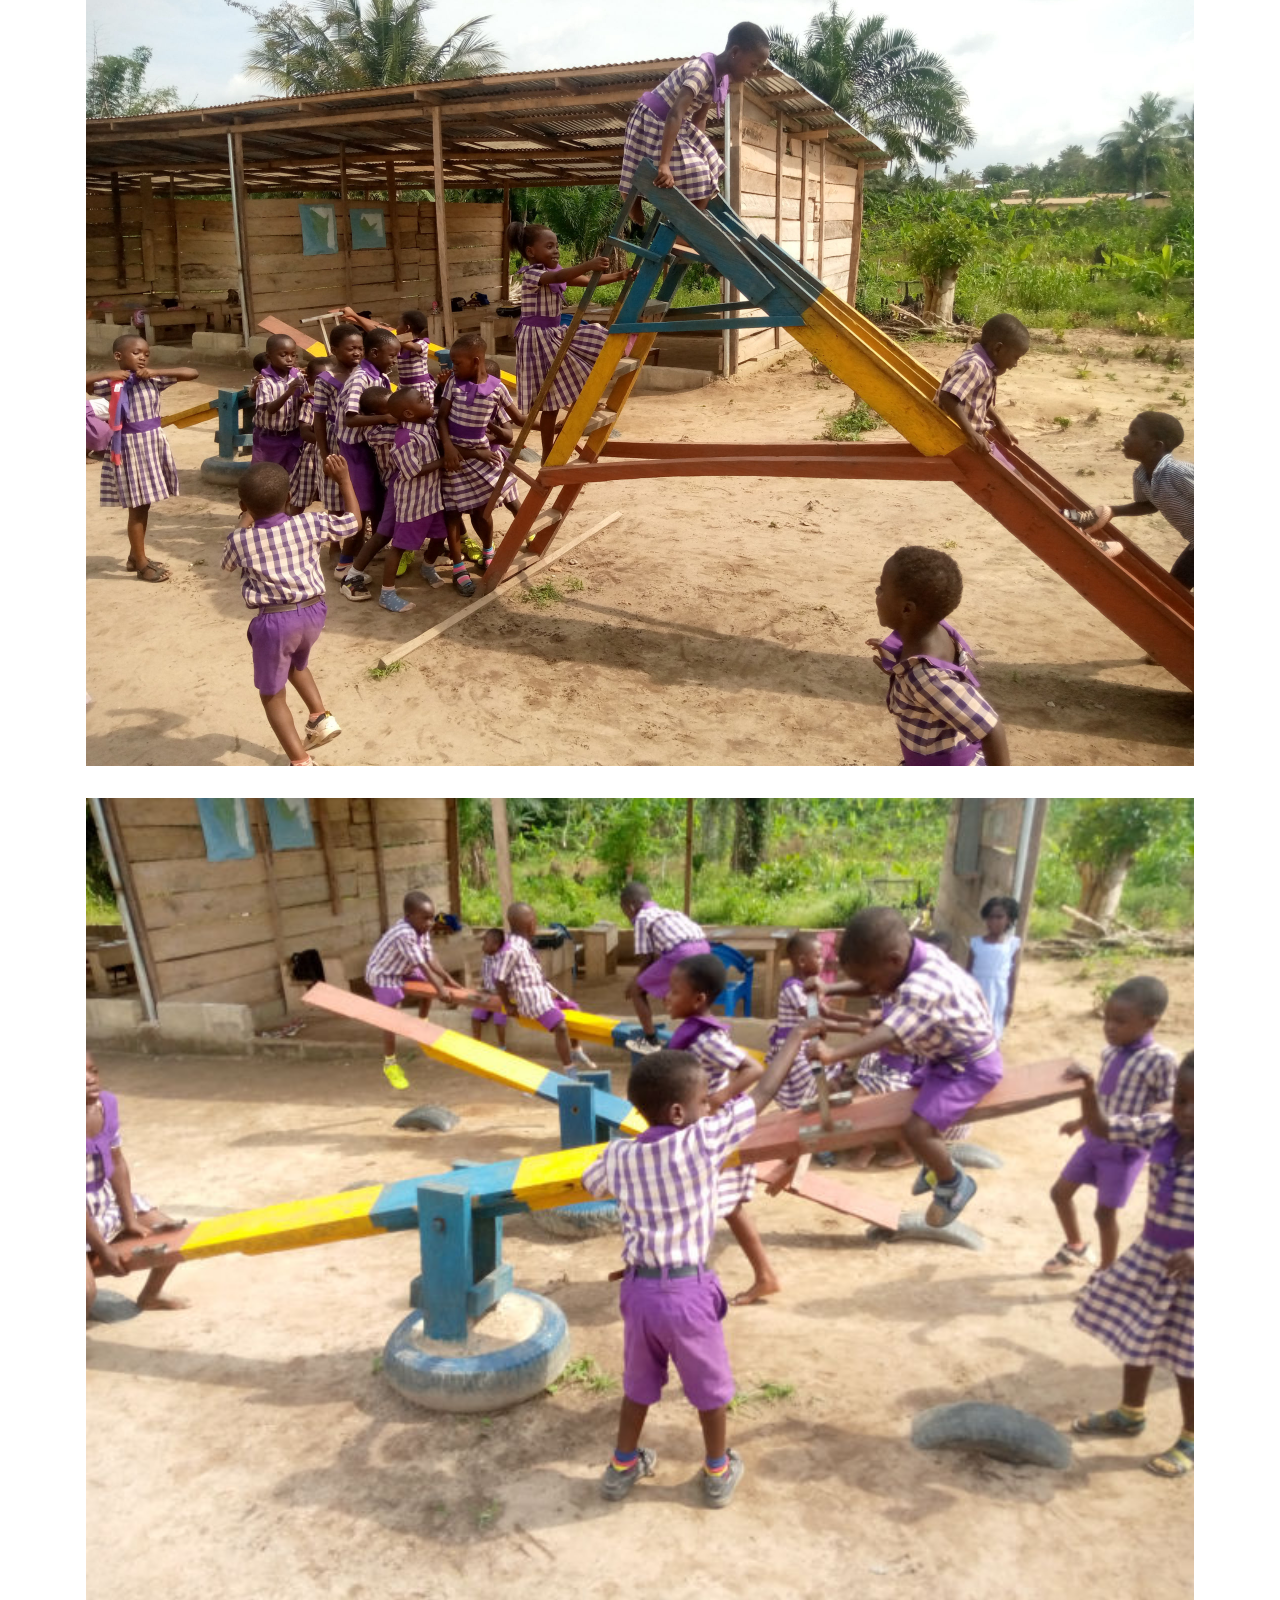
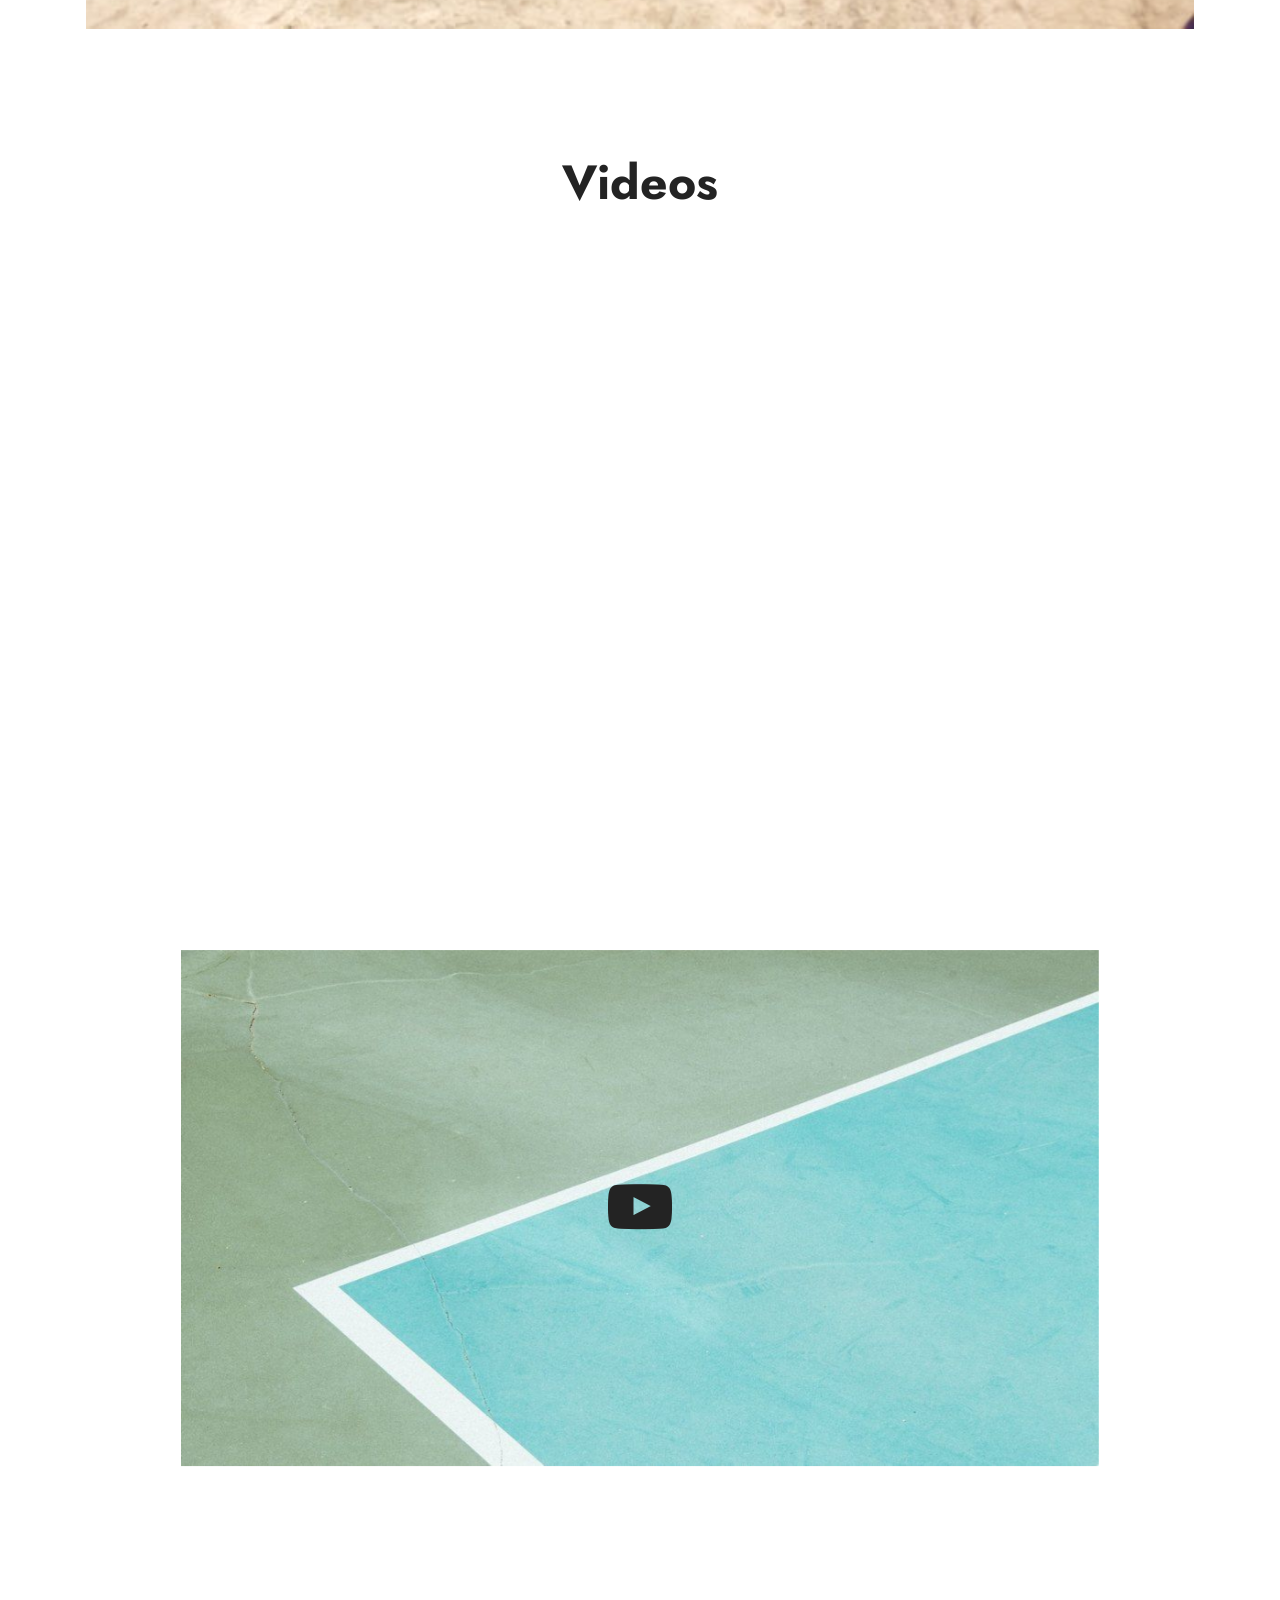
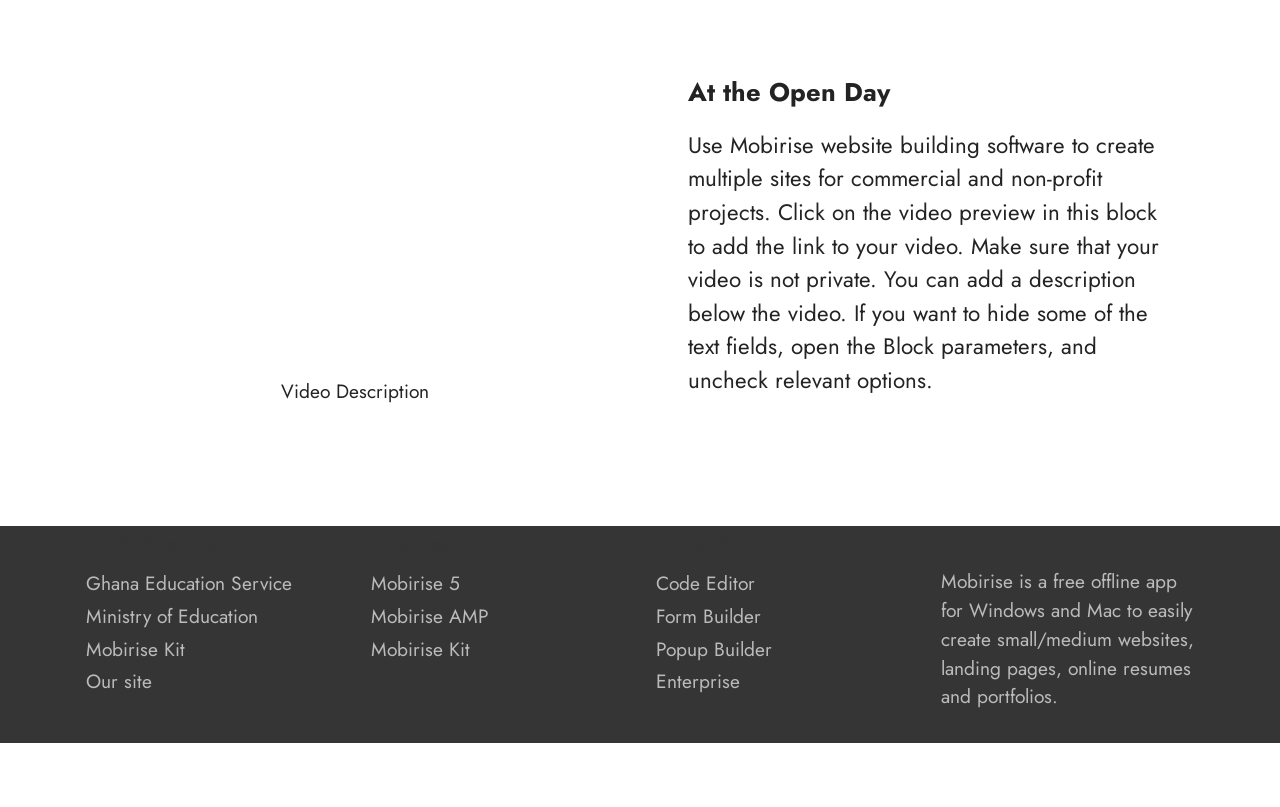
<file: gallery.html>
<!DOCTYPE html>
<html  >
<head>
  <!-- Site made with Mobirise Website Builder v5.9.18, https://mobirise.com -->
  <meta charset="UTF-8">
  <meta http-equiv="X-UA-Compatible" content="IE=edge">
  <meta name="generator" content="Mobirise v5.9.18, mobirise.com">
  <meta name="viewport" content="width=device-width, initial-scale=1, minimum-scale=1">
  <link rel="shortcut icon" href="assets/images/torch-186x170.jpg" type="image/x-icon">
  <meta name="description" content="">
  
  
  <title>Gallary</title>
  <link rel="stylesheet" href="assets/web/assets/mobirise-icons2/mobirise2.css">
  <link rel="stylesheet" href="assets/bootstrap/css/bootstrap.min.css">
  <link rel="stylesheet" href="assets/bootstrap/css/bootstrap-grid.min.css">
  <link rel="stylesheet" href="assets/bootstrap/css/bootstrap-reboot.min.css">
  <link rel="stylesheet" href="assets/animatecss/animate.css">
  <link rel="stylesheet" href="assets/socicon/css/styles.css">
  <link rel="stylesheet" href="assets/theme/css/style.css">
  <link rel="preload" href="https://fonts.googleapis.com/css?family=Jost:100,200,300,400,500,600,700,800,900,100i,200i,300i,400i,500i,600i,700i,800i,900i&display=swap" as="style" onload="this.onload=null;this.rel='stylesheet'">
  <noscript><link rel="stylesheet" href="https://fonts.googleapis.com/css?family=Jost:100,200,300,400,500,600,700,800,900,100i,200i,300i,400i,500i,600i,700i,800i,900i&display=swap"></noscript>
  <link rel="preload" as="style" href="assets/mobirise/css/mbr-additional.css?v=rczmpW"><link rel="stylesheet" href="assets/mobirise/css/mbr-additional.css?v=rczmpW" type="text/css">

  
  
  
</head>
<body>
  
  <section data-bs-version="5.1" class="content6 cid-tzN8ry6xEW" id="content6-2v">
    
    <div class="container-fluid">
        <div class="row justify-content-center">
            <div class="col-md-12 col-lg-12">
                <hr class="line">
                <p class="mbr-text align-center mbr-fonts-style my-4 display-7"><strong><a href="index.html" class="text-primary">Home</a>&nbsp; &nbsp; &nbsp;<a href="page2.html" class="text-primary">Management</a>&nbsp; &nbsp; &nbsp;<a href="page1.html" class="text-primary">Pupils&nbsp; &nbsp; &nbsp;</a><a href="page3.html" class="text-primary">Services</a>&nbsp; &nbsp; &nbsp;Gallery&nbsp; &nbsp; &nbsp;<a href="page5.html" class="text-primary">Admission</a>&nbsp; &nbsp; &nbsp;<a href="page6.html" class="text-primary">About Us&nbsp;</a> &nbsp; &nbsp;<a href="page7.html" class="text-primary">Contacts</a></strong></p>
                <hr class="line">
            </div>
        </div>
    </div>
</section>

<section data-bs-version="5.1" class="gallery1 cid-tzNsCz7jMY" id="gallery1-3j">
    
    
    <div class="container">
        <div class="mbr-section-head">
            <h4 class="mbr-section-title mbr-fonts-style align-center mb-0 display-2">
                <strong>Gallery</strong></h4>
            
        </div>
        <div class="row mt-4">
            <div class="item features-image сol-12 col-md-6 col-lg-6">
                <div class="item-wrapper">
                    <div class="item-img">
                        <img src="assets/images/img-20220718-131748-907-1108x831.jpg" alt="Mobirise Website Builder">
                    </div>
                    
                    
                </div>
            </div>
            <div class="item features-image сol-12 col-md-6 col-lg-6">
                <div class="item-wrapper">
                    <div class="item-img">
                        <img src="assets/images/img-20221107-111155-700-1108x831.jpg" alt="Mobirise Website Builder">
                    </div>
                    
                    
                </div>
            </div>
            <div class="item features-image сol-12 col-md-6 col-lg-6">
                <div class="item-wrapper">
                    <div class="item-img">
                        <img src="assets/images/img-20221107-111325-433-1108x831.jpg" alt="Mobirise Website Builder">
                    </div>
                    
                    
                </div>
            </div>
            <div class="item features-image сol-12 col-md-6 col-lg-6">
                <div class="item-wrapper">
                    <div class="item-img">
                        <img src="assets/images/img-20221107-111433-850-1108x831.jpg" alt="Mobirise Website Builder" title="">
                    </div>
                    
                    
                </div>
            </div>
        </div>
    </div>
</section>

<section data-bs-version="5.1" class="gallery2 cid-tzNsDhHDvh" id="gallery2-3k">
    
    
    <div class="container">
        
        <div class="row mt-4">
            <div class="item features-image сol-12 col-md-6 col-lg-4">
                <div class="item-wrapper">
                    <div class="item-img">
                        <img src="assets/images/img-20221124-140245-768-554x416.jpg" alt="Mobirise Website Builder" data-slide-to="0" data-bs-slide-to="0">
                    </div>
                    
                    
                </div>
            </div><div class="item features-image сol-12 col-md-6 col-lg-4">
                <div class="item-wrapper">
                    <div class="item-img">
                        <img src="assets/images/img-20221107-111318-409-4160x3120.jpg" alt="Mobirise Website Builder" data-slide-to="1" data-bs-slide-to="1">
                    </div>
                    
                    
                </div>
            </div>
            <div class="item features-image сol-12 col-md-6 col-lg-4">
                <div class="item-wrapper">
                    <div class="item-img">
                        <img src="assets/images/img-20221107-111058-920-554x416.jpg" alt="Mobirise Website Builder" data-slide-to="2" data-bs-slide-to="2">
                    </div>
                    
                    
                </div>
            </div>
            
            
        </div>
    </div>
</section>

<section data-bs-version="5.1" class="gallery5 mbr-gallery cid-tzNsGPLgEK" id="gallery5-3l">
    

    
    

    <div class="container">
        
        <div class="row mbr-gallery mt-4">
            <div class="col-12 col-md-6 col-lg-12 item gallery-image">
                <div class="item-wrapper" data-toggle="modal" data-bs-toggle="modal" data-target="#ud9y2bGBKz-modal" data-bs-target="#ud9y2bGBKz-modal">
                    <img class="w-100" src="assets/images/img-20221124-140506-606-2216x1662.jpg" alt="Mobirise Website Builder" data-slide-to="0" data-bs-slide-to="0" data-target="#lb-ud9y2bGBKz" data-bs-target="#lb-ud9y2bGBKz">
                    <div class="icon-wrapper">
                        <span class="mobi-mbri mobi-mbri-search mbr-iconfont mbr-iconfont-btn"></span>
                    </div>
                </div>
                
            </div>
            
            
            <div class="col-12 col-md-6 col-lg-12 item gallery-image">
                <div class="item-wrapper" data-toggle="modal" data-bs-toggle="modal" data-target="#ud9y2bGBKz-modal" data-bs-target="#ud9y2bGBKz-modal">
                    <img class="w-100" src="assets/images/img-20221124-140245-768-696x522.jpg" alt="Mobirise Website Builder" data-slide-to="1" data-bs-slide-to="1" data-target="#lb-ud9y2bGBKz" data-bs-target="#lb-ud9y2bGBKz">
                    <div class="icon-wrapper">
                        <span class="mobi-mbri mobi-mbri-search mbr-iconfont mbr-iconfont-btn"></span>
                    </div>
                </div>
                
            </div>
        </div>

        <div class="modal mbr-slider" tabindex="-1" role="dialog" aria-hidden="true" id="ud9y2bGBKz-modal">
            <div class="modal-dialog" role="document">
                <div class="modal-content">
                    <div class="modal-body">
                        <div class="carousel slide" id="lb-ud9y2bGBKz" data-interval="5000" data-bs-interval="5000">
                            <div class="carousel-inner">
                                <div class="carousel-item active">
                                    <img class="d-block w-100" src="assets/images/img-20221124-140506-606-2216x1662.jpg" alt="Mobirise Website Builder">
                                </div>
                                
                                
                                <div class="carousel-item">
                                    <img class="d-block w-100" src="assets/images/img-20221124-140245-768-696x522.jpg" alt="Mobirise Website Builder">
                                </div>
                            </div>
                            <ol class="carousel-indicators">
                                <li data-slide-to="0" data-bs-slide-to="0" class="active" data-target="#lb-ud9y2bGBKz" data-bs-target="#lb-ud9y2bGBKz"></li>
                                <li data-slide-to="1" data-bs-slide-to="1" data-target="#lb-ud9y2bGBKz" data-bs-target="#lb-ud9y2bGBKz"></li>
                                
                                
                            </ol>
                            <a role="button" href="" class="close" data-dismiss="modal" data-bs-dismiss="modal" aria-label="Close">
                            </a>
                            <a class="carousel-control-prev carousel-control" role="button" data-slide="prev" data-bs-slide="prev" href="#lb-ud9y2bGBKz">
                                <span class="mobi-mbri mobi-mbri-arrow-prev" aria-hidden="true"></span>
                                <span class="sr-only visually-hidden">Previous</span>
                            </a>
                            <a class="carousel-control-next carousel-control" role="button" data-slide="next" data-bs-slide="next" href="#lb-ud9y2bGBKz">
                                <span class="mobi-mbri mobi-mbri-arrow-next" aria-hidden="true"></span>
                                <span class="sr-only visually-hidden">Next</span>
                            </a>
                        </div>
                    </div>
                </div>
            </div>
        </div>
    </div>
</section>

<section data-bs-version="5.1" class="video2 cid-tzNypMAv4y" data-bg-video="https://vimeo.com/428046504" id="video2-3m">
    
    <div class="mbr-fallback-image disabled"></div>
    <div class="mbr-overlay" style="opacity: 0.4; background-color: rgb(255, 255, 255);"></div>
    <div class="container">
        <div class="mbr-section-head">
            <h4 class="mbr-section-title mbr-fonts-style mb-0 display-2">
                <strong>Videos</strong></h4>
            
        </div>
        <div class="row justify-content-center mt-4">
            <div class="col-12 col-md-10 video-block">
                <div class="video-wrapper"><iframe class="mbr-embedded-video" src="https://www.youtube.com/embed/HujDEPAWboE?rel=0&amp;amp;&amp;showinfo=0&amp;autoplay=0&amp;loop=0" width="1280" height="720" frameborder="0" allowfullscreen></iframe></div>
                
            </div>
        </div>
    </div>
</section>

<section data-bs-version="5.1" class="video1 cid-tzNyr5uiWF" id="video1-3n">
    
    
    <div class="align-center container">
        <div class="mbr-section-head">
            
            
        </div>
        <div class="row justify-content-center mt-4">
            <div class="col-12 col-lg-10">
                <div class="box">
                    <div class="mbr-media show-modal align-center" data-modal=".modalWindow">
                        <img src="assets/images/video1.jpg" alt="Mobirise Website Builder">
                        <div class="icon-wrap">
                            <span class="mbr-iconfont socicon-youtube socicon"></span>
                        </div>
                    </div>
                </div>
            </div>
        </div>
    </div>
    <div>
        <div class="modalWindow" style="display: none;">
            <div class="modalWindow-container">
                <div class="modalWindow-video-container">
                    <div class="modalWindow-video">
                        <iframe width="100%" height="100%" frameborder="0" allowfullscreen="1" data-src="https://www.youtube.com/watch?v=VA8PzkQa8d8"></iframe>
                    </div>
                    <a class="close" role="button" data-dismiss="modal" data-bs-dismiss="modal">
                        <span aria-hidden="true" class="mbr-iconfont mobi-mbri-close mobi-mbri closeModal"></span>
                        <span class="sr-only visually-hidden">Close</span>
                    </a>
                </div>
            </div>
        </div>
    </div>
</section>

<section data-bs-version="5.1" class="video4 cid-tzNytYODkc" id="video4-3o">
    
    
    
    <div class="container">
        <div class="title-wrapper mb-5">
            
        </div>
        <div class="row align-items-center">
            <div class="col-12 col-lg-6 video-block">
                <div class="video-wrapper"><iframe class="mbr-embedded-video" src="https://www.youtube.com/embed/HujDEPAWboE?rel=0&amp;amp;&amp;showinfo=0&amp;autoplay=0&amp;loop=0" width="1280" height="720" frameborder="0" allowfullscreen></iframe></div>
                <p class="mbr-description pt-2 mbr-fonts-style display-4">
                    Video Description</p>
            </div>
            <div class="col-12 col-lg">
                <div class="text-wrapper">
                    <h5 class="mbr-section-subtitle mbr-fonts-style mb-3 display-5">
                        <strong>At the Open Day</strong></h5>
                    <p class="mbr-text mbr-fonts-style display-7">
                        Use Mobirise website building software to create multiple sites for commercial and non-profit projects. Click on the video preview in this block to add the link to your video. Make sure that your video is not private. You can add a description below the video. If you want to hide some of the text fields, open the Block parameters, and uncheck relevant options.</p>
                </div>
            </div>
        </div>
    </div>
</section>

<section data-bs-version="5.1" class="footer1 cid-tzN8rBg55M" once="footers" id="footer1-2x">

    

    
    
    <div class="container">
        <div class="row mbr-white">
            <div class="col-12 col-md-6 col-lg-3">
                <h5 class="mbr-section-subtitle mbr-fonts-style mb-2 display-7">
                    <strong>Mobirise Help</strong>
                </h5>
                <ul class="list mbr-fonts-style display-4">
                    <li class="mbr-text item-wrap">Ghana Education Service</li>
                    <li class="mbr-text item-wrap">Ministry of Education</li>
                    <li class="mbr-text item-wrap">Mobirise Kit</li>
                    <li class="mbr-text item-wrap">Our site</li>
                </ul>
            </div>
            <div class="col-12 col-md-6 col-lg-3">
                <h5 class="mbr-section-subtitle mbr-fonts-style mb-2 display-7">
                    <strong>Themes</strong>
                </h5>
                <ul class="list mbr-fonts-style display-4">

                    <li class="mbr-text item-wrap">Mobirise 5</li>
                    <li class="mbr-text item-wrap">Mobirise AMP</li>
                    <li class="mbr-text item-wrap">Mobirise Kit</li>
                </ul>
            </div>
            <div class="col-12 col-md-6 col-lg-3">
                <h5 class="mbr-section-subtitle mbr-fonts-style mb-2 display-7">
                    <strong>Extensions</strong>
                </h5>
                <ul class="list mbr-fonts-style display-4">
                    <li class="mbr-text item-wrap">Code Editor</li>
                    <li class="mbr-text item-wrap">Form Builder</li>
                    <li class="mbr-text item-wrap">Popup Builder</li>
                    <li class="mbr-text item-wrap">Enterprise</li>
                </ul>
            </div>
            <div class="col-12 col-md-6 col-lg-3">
                <h5 class="mbr-section-subtitle mbr-fonts-style mb-2 display-7">
                    <strong>About</strong>
                </h5>
                <p class="mbr-text mbr-fonts-style mb-4 display-4">
                    Mobirise is a free offline app for
                    Windows and Mac to easily create small/medium websites, landing pages, online resumes and
                    portfolios.</p>
                
                
            </div>
            
        </div>
    </div>
</section><section class="display-7" style="padding: 0;align-items: center;justify-content: center;flex-wrap: wrap;    align-content: center;display: flex;position: relative;height: 4rem;"><a href="https://mobiri.se/725456" style="flex: 1 1;height: 4rem;position: absolute;width: 100%;z-index: 1;"><img alt="" style="height: 4rem;" src="[data-uri]"></a><p style="margin: 0;text-align: center;" class="display-7">&#8204;</p><a style="z-index:1" href="https://mobirise.com/builder/ai-website-creator.html">Best AI Website Creator</a></section><script src="assets/bootstrap/js/bootstrap.bundle.min.js"></script>  <script src="assets/smoothscroll/smooth-scroll.js"></script>  <script src="assets/ytplayer/index.js"></script>  <script src="assets/playervimeo/vimeo_player.js"></script>  <script src="assets/vimeoplayer/player.js"></script>  <script src="assets/theme/js/script.js"></script>  
  
  
  <input name="animation" type="hidden">
  </body>
</html>
</file>
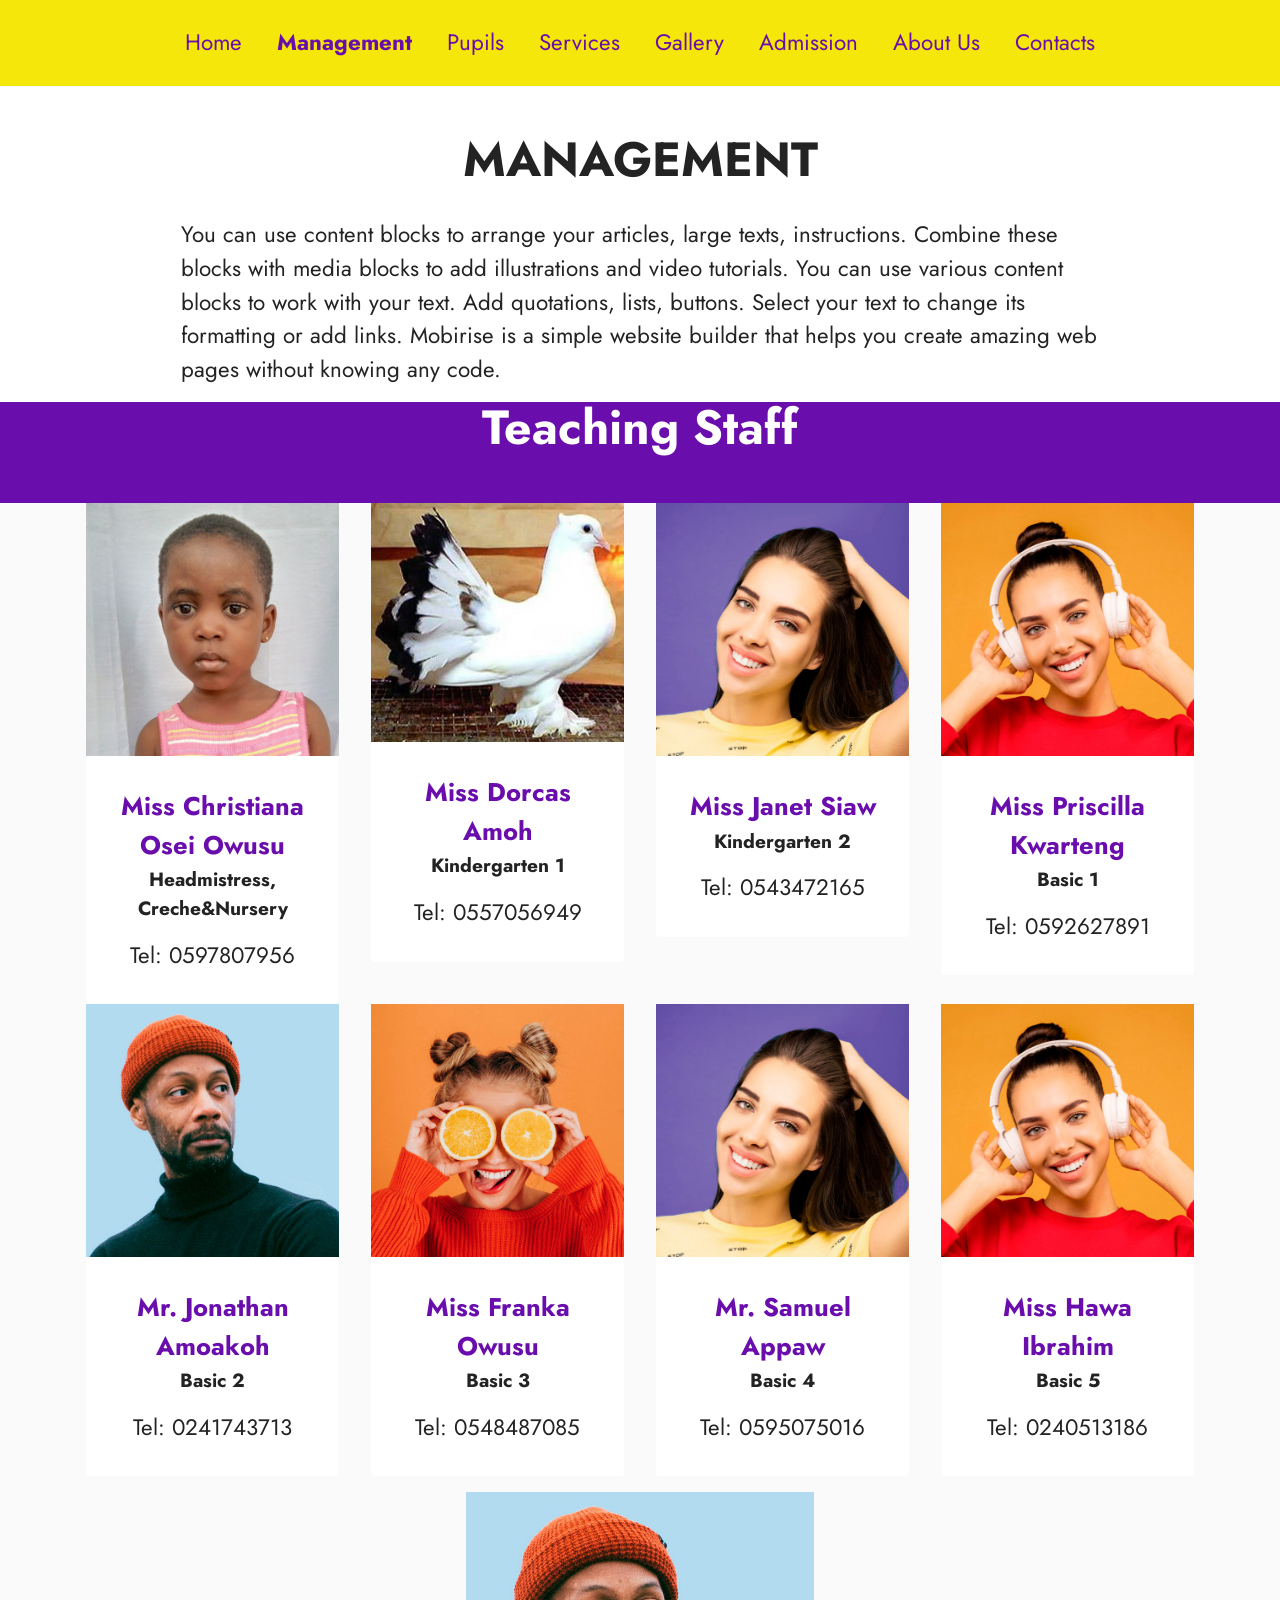
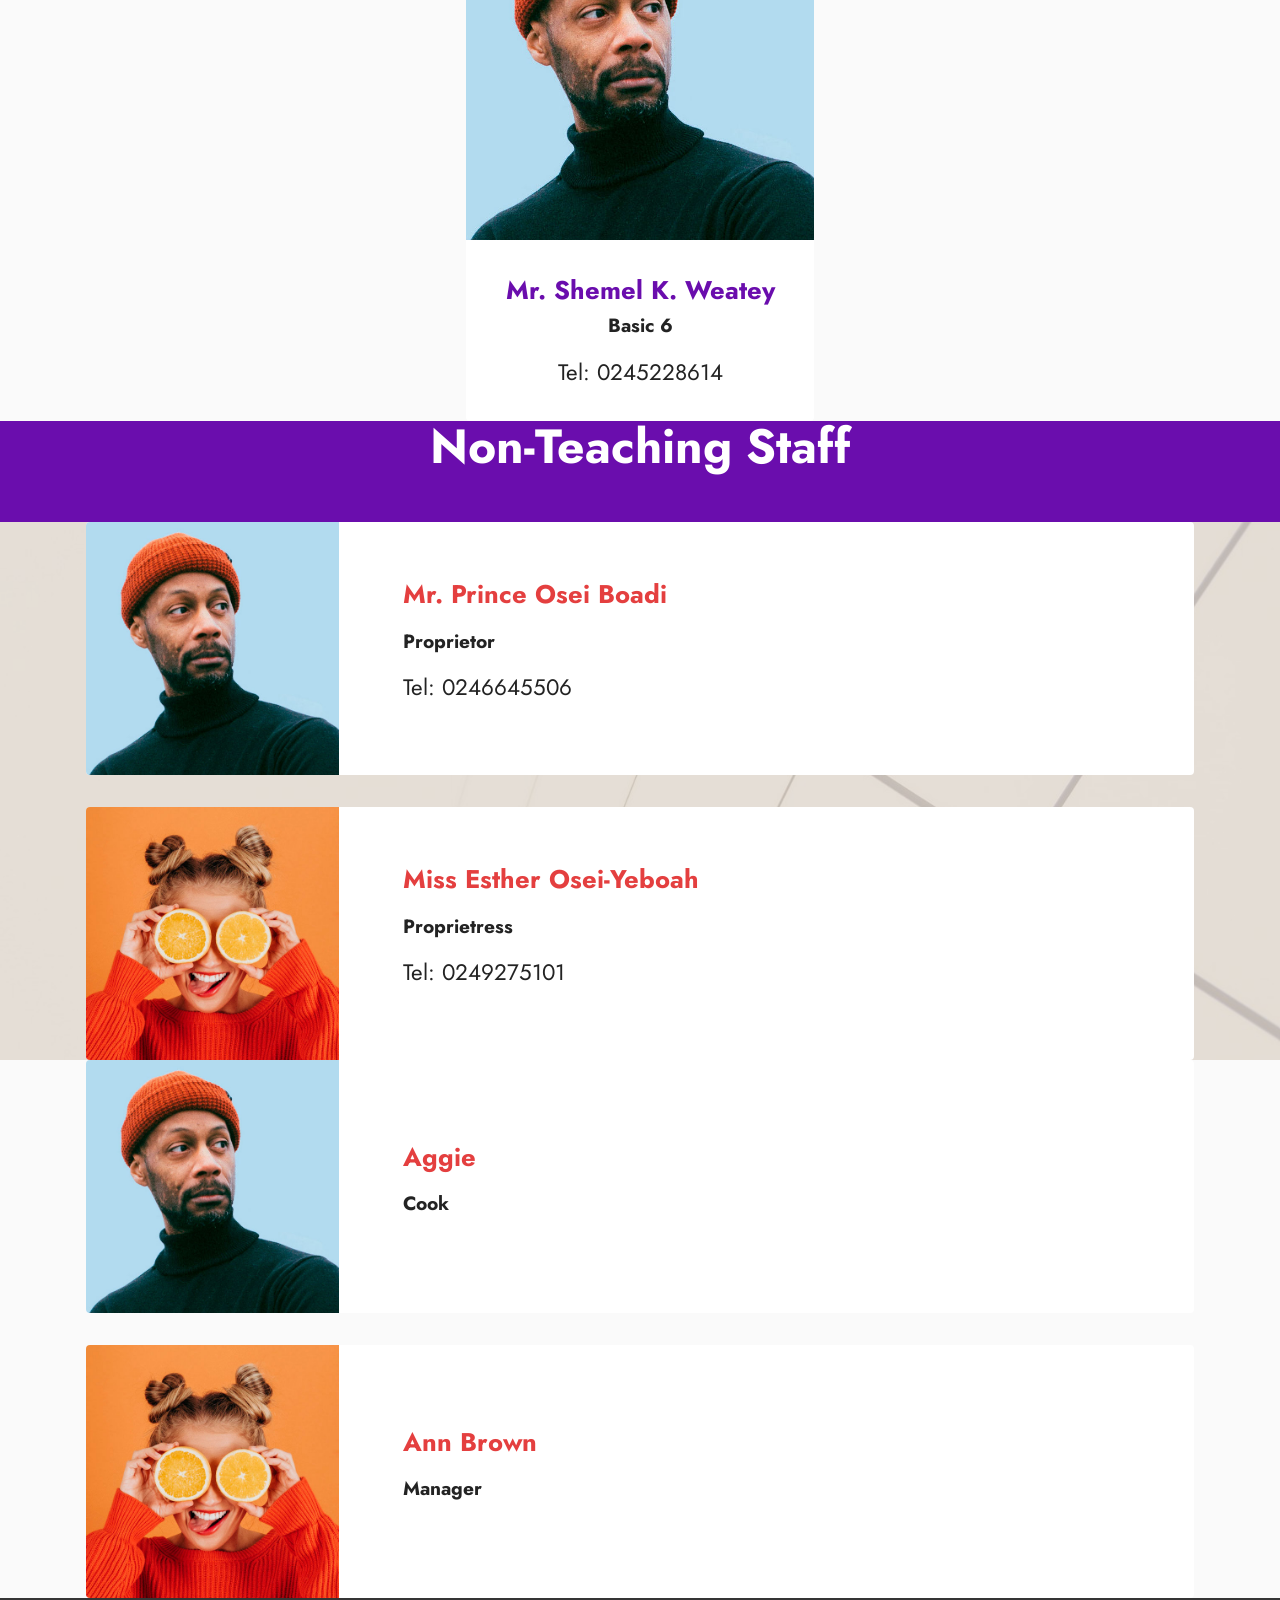
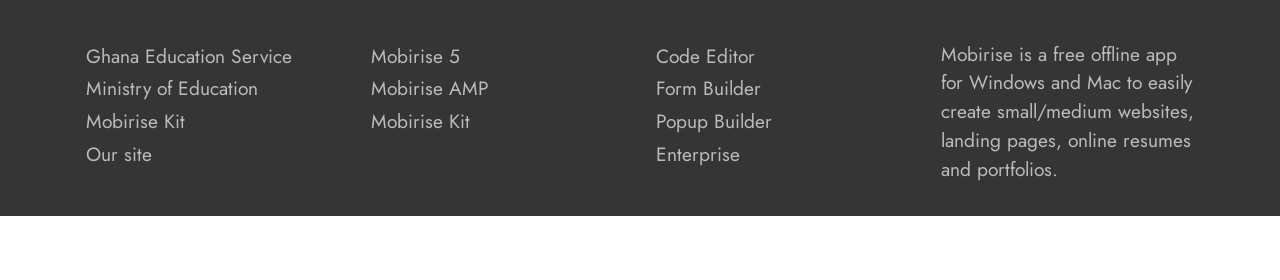
<file: management.html>
<!DOCTYPE html>
<html  >
<head>
  <!-- Site made with Mobirise Website Builder v5.8.4, https://mobirise.com -->
  <meta charset="UTF-8">
  <meta http-equiv="X-UA-Compatible" content="IE=edge">
  <meta name="generator" content="Mobirise v5.8.4, mobirise.com">
  <meta name="viewport" content="width=device-width, initial-scale=1, minimum-scale=1">
  <link rel="shortcut icon" href="assets/images/torch-186x170.jpg" type="image/x-icon">
  <meta name="description" content="">
  
  
  <title>Management</title>
  <link rel="stylesheet" href="assets/web/assets/mobirise-icons2/mobirise2.css">
  <link rel="stylesheet" href="assets/bootstrap/css/bootstrap.min.css">
  <link rel="stylesheet" href="assets/bootstrap/css/bootstrap-grid.min.css">
  <link rel="stylesheet" href="assets/bootstrap/css/bootstrap-reboot.min.css">
  <link rel="stylesheet" href="assets/animatecss/animate.css">
  <link rel="stylesheet" href="assets/socicon/css/styles.css">
  <link rel="stylesheet" href="assets/theme/css/style.css">
  <link rel="preload" href="https://fonts.googleapis.com/css?family=Jost:100,200,300,400,500,600,700,800,900,100i,200i,300i,400i,500i,600i,700i,800i,900i&display=swap" as="style" onload="this.onload=null;this.rel='stylesheet'">
  <noscript><link rel="stylesheet" href="https://fonts.googleapis.com/css?family=Jost:100,200,300,400,500,600,700,800,900,100i,200i,300i,400i,500i,600i,700i,800i,900i&display=swap"></noscript>
  <link rel="preload" as="style" href="assets/mobirise/css/mbr-additional.css"><link rel="stylesheet" href="assets/mobirise/css/mbr-additional.css" type="text/css">

  
  
  
</head>
<body>
  
  <section data-bs-version="5.1" class="content6 cid-tzN8q4JCqS" id="content6-2n">
    
    <div class="container-fluid">
        <div class="row justify-content-center">
            <div class="col-md-12 col-lg-12">
                <hr class="line">
                <p class="mbr-text align-center mbr-fonts-style my-4 display-7"><strong><a href="index.html" class="text-primary">Home&nbsp; &nbsp; &nbsp;</a>Management&nbsp; &nbsp; &nbsp;<a href="page1.html" class="text-primary">Pupils&nbsp; &nbsp; &nbsp;</a><a href="page3.html" class="text-primary">Services&nbsp; &nbsp; &nbsp;</a><a href="page4.html" class="text-primary">Gallery</a>&nbsp; &nbsp; &nbsp;<a href="page5.html" class="text-primary">Admission</a>&nbsp; &nbsp; &nbsp;<a href="page6.html" class="text-primary">About Us</a>&nbsp; &nbsp; &nbsp;<a href="page7.html" class="text-primary">Contacts</a></strong></p>
                <hr class="line">
            </div>
        </div>
    </div>
</section>

<section data-bs-version="5.1" class="content5 cid-tzN8q6H10s" id="content5-2o">
    
    <div class="container">
        <div class="row justify-content-center">
            <div class="col-md-12 col-lg-10">
                
                <h4 class="mbr-section-subtitle mbr-fonts-style mb-4 display-2"><strong>
                    MANAGEMENT</strong></h4>
                <p class="mbr-text mbr-fonts-style display-7">
                    You can use content blocks to arrange your articles, large texts, instructions. Combine these blocks with media blocks to add illustrations and video tutorials. You can use various content blocks to work with your text. Add quotations, lists, buttons. Select your text to change its formatting or add links. Mobirise is a simple website builder that helps you create amazing web pages without knowing any code.</p>
            </div>
        </div>
    </div>
</section>

<section data-bs-version="5.1" class="features1 cid-tzNqo4m8KE" id="features1-3h">
    

    
    
    <div class="container">
        <div class="row">
            <div class="col-12 col-lg-9">
                <h3 class="mbr-section-title mbr-fonts-style align-center mb-0 display-2">
                    <strong>Teaching Staff</strong></h3>
                
            </div>
        </div>
        <div class="row">
            <div class="card col-12 col-md-6 col-lg-3">
                <div class="card-wrapper">
                    <div class="card-box align-center">
                        
                        
                        
                    </div>
                </div>
            </div>
            <div class="card col-12 col-md-6 col-lg-3">
                <div class="card-wrapper">
                    <div class="card-box align-center">
                        
                        
                        
                    </div>
                </div>
            </div>
            <div class="card col-12 col-md-6 col-lg-3">
                <div class="card-wrapper">
                    <div class="card-box align-center">
                        
                        
                        
                    </div>
                </div>
            </div>
            
        </div>
    </div>
</section>

<section data-bs-version="5.1" class="team1 cid-tzNehUj0fq" id="team1-3b">
    

    
    
    <div class="container">
        <div class="row justify-content-center">
            
            <div class="col-sm-6 col-lg-3">
                <div class="card-wrap">
                    <div class="image-wrap">
                        <img src="assets/images/akoto-600x600.jpg" alt="Mobirise Website Builder">
                    </div>
                    <div class="content-wrap">
                        <h5 class="mbr-section-title card-title mbr-fonts-style align-center m-0 display-5">
                            <strong>Miss Christiana Osei Owusu</strong></h5>
                        <h6 class="mbr-role mbr-fonts-style align-center mb-3 display-4">
                            <strong>Headmistress,</strong><br><strong>Creche&amp;Nursery</strong></h6>
                        <p class="card-text mbr-fonts-style align-center display-7">
                            Tel: 0597807956</p>
                        
                        
                    </div>
                </div>
            </div>

            <div class="col-sm-6 col-lg-3">
                <div class="card-wrap">
                    <div class="image-wrap">
                        <img src="assets/images/rbird-383x362.jpg" alt="Mobirise Website Builder">
                    </div>
                    <div class="content-wrap">
                        <h5 class="mbr-section-title card-title mbr-fonts-style align-center m-0 display-5">
                            <strong>Miss Dorcas Amoh</strong></h5>
                        <h6 class="mbr-role mbr-fonts-style align-center mb-3 display-4">
                            <strong>Kindergarten 1</strong></h6>
                        <p class="card-text mbr-fonts-style align-center display-7">
                            Tel: 0557056949</p>
                        
                        
                    </div>
                </div>
            </div>

            <div class="col-sm-6 col-lg-3">
                <div class="card-wrap">
                    <div class="image-wrap">
                        <img src="assets/images/team3.jpg" alt="Mobirise Website Builder">
                    </div>
                    <div class="content-wrap">
                        <h5 class="mbr-section-title card-title mbr-fonts-style align-center m-0 display-5">
                            <strong>Miss Janet Siaw</strong></h5>
                        <h6 class="mbr-role mbr-fonts-style align-center mb-3 display-4">
                            <strong>Kindergarten 2</strong></h6>
                        <p class="card-text mbr-fonts-style align-center display-7">
                            Tel: 0543472165</p>
                        
                        
                    </div>
                </div>
            </div>

            <div class="col-sm-6 col-lg-3">
                <div class="card-wrap">
                    <div class="image-wrap">
                        <img src="assets/images/team4.jpg" alt="Mobirise Website Builder">
                    </div>
                    <div class="content-wrap">
                        <h5 class="mbr-section-title card-title mbr-fonts-style align-center m-0 display-5">
                            <strong>Miss Priscilla Kwarteng</strong></h5>
                        <h6 class="mbr-role mbr-fonts-style align-center mb-3 display-4">
                            <strong>Basic 1</strong></h6>
                        <p class="card-text mbr-fonts-style align-center display-7">
                            Tel: 0592627891</p>
                        
                        
                    </div>
                </div>
            </div>
        </div>
    </div>
</section>

<section data-bs-version="5.1" class="team1 cid-tzNhKkohT3" id="team1-3c">
    

    
    
    <div class="container">
        <div class="row justify-content-center">
            
            <div class="col-sm-6 col-lg-3">
                <div class="card-wrap">
                    <div class="image-wrap">
                        <img src="assets/images/team1.jpg" alt="Mobirise Website Builder">
                    </div>
                    <div class="content-wrap">
                        <h5 class="mbr-section-title card-title mbr-fonts-style align-center m-0 display-5">
                            <strong>Mr. Jonathan Amoakoh</strong></h5>
                        <h6 class="mbr-role mbr-fonts-style align-center mb-3 display-4">
                            <strong>Basic 2</strong></h6>
                        <p class="card-text mbr-fonts-style align-center display-7">Tel: 0241743713</p>
                        
                        
                    </div>
                </div>
            </div>

            <div class="col-sm-6 col-lg-3">
                <div class="card-wrap">
                    <div class="image-wrap">
                        <img src="assets/images/team2.jpg" alt="Mobirise Website Builder">
                    </div>
                    <div class="content-wrap">
                        <h5 class="mbr-section-title card-title mbr-fonts-style align-center m-0 display-5">
                            <strong>Miss Franka Owusu</strong></h5>
                        <h6 class="mbr-role mbr-fonts-style align-center mb-3 display-4">
                            <strong>Basic 3</strong></h6>
                        <p class="card-text mbr-fonts-style align-center display-7">
                            Tel: 0548487085</p>
                        
                        
                    </div>
                </div>
            </div>

            <div class="col-sm-6 col-lg-3">
                <div class="card-wrap">
                    <div class="image-wrap">
                        <img src="assets/images/team3.jpg" alt="Mobirise Website Builder">
                    </div>
                    <div class="content-wrap">
                        <h5 class="mbr-section-title card-title mbr-fonts-style align-center m-0 display-5">
                            <strong>Mr. Samuel Appaw</strong></h5>
                        <h6 class="mbr-role mbr-fonts-style align-center mb-3 display-4">
                            <strong>Basic 4</strong></h6>
                        <p class="card-text mbr-fonts-style align-center display-7">
                            Tel: 0595075016
                        </p>
                        
                        
                    </div>
                </div>
            </div>

            <div class="col-sm-6 col-lg-3">
                <div class="card-wrap">
                    <div class="image-wrap">
                        <img src="assets/images/team4.jpg" alt="Mobirise Website Builder">
                    </div>
                    <div class="content-wrap">
                        <h5 class="mbr-section-title card-title mbr-fonts-style align-center m-0 display-5"><strong>Miss Hawa Ibrahim</strong></h5>
                        <h6 class="mbr-role mbr-fonts-style align-center mb-3 display-4">
                            <strong>Basic 5</strong></h6>
                        <p class="card-text mbr-fonts-style align-center display-7">Tel: 0240513186</p>
                        
                        
                    </div>
                </div>
            </div>
        </div>
    </div>
</section>

<section data-bs-version="5.1" class="team1 cid-tzNjlZapp1" id="team1-3d">
    

    
    
    <div class="container">
        <div class="row justify-content-center">
            
            <div class="col-sm-6 col-lg-4">
                <div class="card-wrap">
                    <div class="image-wrap">
                        <img src="assets/images/team1.jpg" alt="Mobirise Website Builder">
                    </div>
                    <div class="content-wrap">
                        <h5 class="mbr-section-title card-title mbr-fonts-style align-center m-0 display-5">
                            <strong>Mr. Shemel K. Weatey</strong></h5>
                        <h6 class="mbr-role mbr-fonts-style align-center mb-3 display-4">
                            <strong>Basic 6</strong></h6>
                        <p class="card-text mbr-fonts-style align-center display-7">
                            Tel: 0245228614</p>
                        
                        
                    </div>
                </div>
            </div>

            

            

            
        </div>
    </div>
</section>

<section data-bs-version="5.1" class="features1 cid-tzNopI5WXj" id="features1-3g">
    

    
    
    <div class="container">
        <div class="row">
            <div class="col-12 col-lg-9">
                <h3 class="mbr-section-title mbr-fonts-style align-center mb-0 display-2"><strong>Non-Teaching Staff</strong></h3>
                
            </div>
        </div>
        <div class="row">
            <div class="card col-12 col-md-6 col-lg-3">
                <div class="card-wrapper">
                    <div class="card-box align-center">
                        
                        
                        
                    </div>
                </div>
            </div>
            <div class="card col-12 col-md-6 col-lg-3">
                <div class="card-wrapper">
                    <div class="card-box align-center">
                        
                        
                        
                    </div>
                </div>
            </div>
            <div class="card col-12 col-md-6 col-lg-3">
                <div class="card-wrapper">
                    <div class="card-box align-center">
                        
                        
                        
                    </div>
                </div>
            </div>
            
        </div>
    </div>
</section>

<section data-bs-version="5.1" class="team2 cid-tzNnCwF2PL" xmlns="http://www.w3.org/1999/html" id="team2-3f">
    

    
    <div class="mbr-overlay" style="opacity: 0.5; background-color: rgb(206, 191, 175);">
    </div>
    <div class="container">
        <div class="card">
            <div class="card-wrapper">
                <div class="row align-items-center">
                    <div class="col-12 col-md-3">
                        <div class="image-wrapper">
                            <img src="assets/images/team1.jpg" alt="Mobirise Website Builder">
                        </div>
                    </div>
                    <div class="col-12 col-md">
                        <div class="card-box">
                            <h5 class="card-title mbr-fonts-style m-0 mb-3 display-5">
                                <strong>Mr. Prince Osei Boadi</strong></h5>
                            <h6 class="card-subtitle mbr-fonts-style mb-3 display-4">
                                <strong>Proprietor</strong></h6>
                            <p class="mbr-text mbr-fonts-style display-7">
                                Tel: 0246645506</p>
                            
                        </div>
                    </div>
                </div>
            </div>
        </div>
        <div class="card">
            <div class="card-wrapper">
                <div class="row align-items-center">
                    <div class="col-12 col-md-3">
                        <div class="image-wrapper">
                            <img src="assets/images/team2.jpg" alt="Mobirise Website Builder">
                        </div>
                    </div>
                    <div class="col-12 col-md">
                        <div class="card-box">
                            <h5 class="card-title mbr-fonts-style m-0 mb-3 display-5">
                                <strong>Miss Esther Osei-Yeboah</strong></h5>
                            <h6 class="card-subtitle mbr-fonts-style mb-3 display-4">
                                <strong>Proprietress</strong></h6>
                            <p class="mbr-text mbr-fonts-style display-7">
                                Tel: 0249275101</p>
                            
                        </div>
                    </div>
                </div>
            </div>
        </div>
        
    </div>
</section>

<section data-bs-version="5.1" class="team2 cid-tzNqZ8Gkoj" xmlns="http://www.w3.org/1999/html" id="team2-3i">
    

    
    
    <div class="container">
        <div class="card">
            <div class="card-wrapper">
                <div class="row align-items-center">
                    <div class="col-12 col-md-3">
                        <div class="image-wrapper">
                            <img src="assets/images/team1.jpg" alt="Mobirise Website Builder">
                        </div>
                    </div>
                    <div class="col-12 col-md">
                        <div class="card-box">
                            <h5 class="card-title mbr-fonts-style m-0 mb-3 display-5">
                                <strong>Aggie</strong></h5>
                            <h6 class="card-subtitle mbr-fonts-style mb-3 display-4">
                                <strong>Cook</strong></h6>
                            
                            
                        </div>
                    </div>
                </div>
            </div>
        </div>
        <div class="card">
            <div class="card-wrapper">
                <div class="row align-items-center">
                    <div class="col-12 col-md-3">
                        <div class="image-wrapper">
                            <img src="assets/images/team2.jpg" alt="Mobirise Website Builder">
                        </div>
                    </div>
                    <div class="col-12 col-md">
                        <div class="card-box">
                            <h5 class="card-title mbr-fonts-style m-0 mb-3 display-5">
                                <strong>Ann Brown</strong>
                            </h5>
                            <h6 class="card-subtitle mbr-fonts-style mb-3 display-4">
                                <strong>Manager</strong>
                            </h6>
                            
                            
                        </div>
                    </div>
                </div>
            </div>
        </div>
        
    </div>
</section>

<section data-bs-version="5.1" class="footer1 cid-tzN8q8HguU" once="footers" id="footer1-2p">

    

    
    
    <div class="container">
        <div class="row mbr-white">
            <div class="col-12 col-md-6 col-lg-3">
                <h5 class="mbr-section-subtitle mbr-fonts-style mb-2 display-7">
                    <strong>Mobirise Help</strong>
                </h5>
                <ul class="list mbr-fonts-style display-4">
                    <li class="mbr-text item-wrap">Ghana Education Service</li>
                    <li class="mbr-text item-wrap">Ministry of Education</li>
                    <li class="mbr-text item-wrap">Mobirise Kit</li>
                    <li class="mbr-text item-wrap">Our site</li>
                </ul>
            </div>
            <div class="col-12 col-md-6 col-lg-3">
                <h5 class="mbr-section-subtitle mbr-fonts-style mb-2 display-7">
                    <strong>Themes</strong>
                </h5>
                <ul class="list mbr-fonts-style display-4">

                    <li class="mbr-text item-wrap">Mobirise 5</li>
                    <li class="mbr-text item-wrap">Mobirise AMP</li>
                    <li class="mbr-text item-wrap">Mobirise Kit</li>
                </ul>
            </div>
            <div class="col-12 col-md-6 col-lg-3">
                <h5 class="mbr-section-subtitle mbr-fonts-style mb-2 display-7">
                    <strong>Extensions</strong>
                </h5>
                <ul class="list mbr-fonts-style display-4">
                    <li class="mbr-text item-wrap">Code Editor</li>
                    <li class="mbr-text item-wrap">Form Builder</li>
                    <li class="mbr-text item-wrap">Popup Builder</li>
                    <li class="mbr-text item-wrap">Enterprise</li>
                </ul>
            </div>
            <div class="col-12 col-md-6 col-lg-3">
                <h5 class="mbr-section-subtitle mbr-fonts-style mb-2 display-7">
                    <strong>About</strong>
                </h5>
                <p class="mbr-text mbr-fonts-style mb-4 display-4">
                    Mobirise is a free offline app for
                    Windows and Mac to easily create small/medium websites, landing pages, online resumes and
                    portfolios.</p>
                
                
            </div>
            
        </div>
    </div>
</section><section class="display-7" style="padding: 0;align-items: center;justify-content: center;flex-wrap: wrap;    align-content: center;display: flex;position: relative;height: 4rem;"><a href="https://mobiri.se/725456" style="flex: 1 1;height: 4rem;position: absolute;width: 100%;z-index: 1;"><img alt="" style="height: 4rem;" src="[data-uri]"></a><p style="margin: 0;text-align: center;" class="display-7">Made with &#8204;</p><a style="z-index:1" href="https://mobirise.com/drag-drop-website-builder.html">Drag & Drop Website Builder</a></section><script src="assets/bootstrap/js/bootstrap.bundle.min.js"></script>  <script src="assets/smoothscroll/smooth-scroll.js"></script>  <script src="assets/ytplayer/index.js"></script>  <script src="assets/theme/js/script.js"></script>  
  
  
  <input name="animation" type="hidden">
  </body>
</html>
</file>
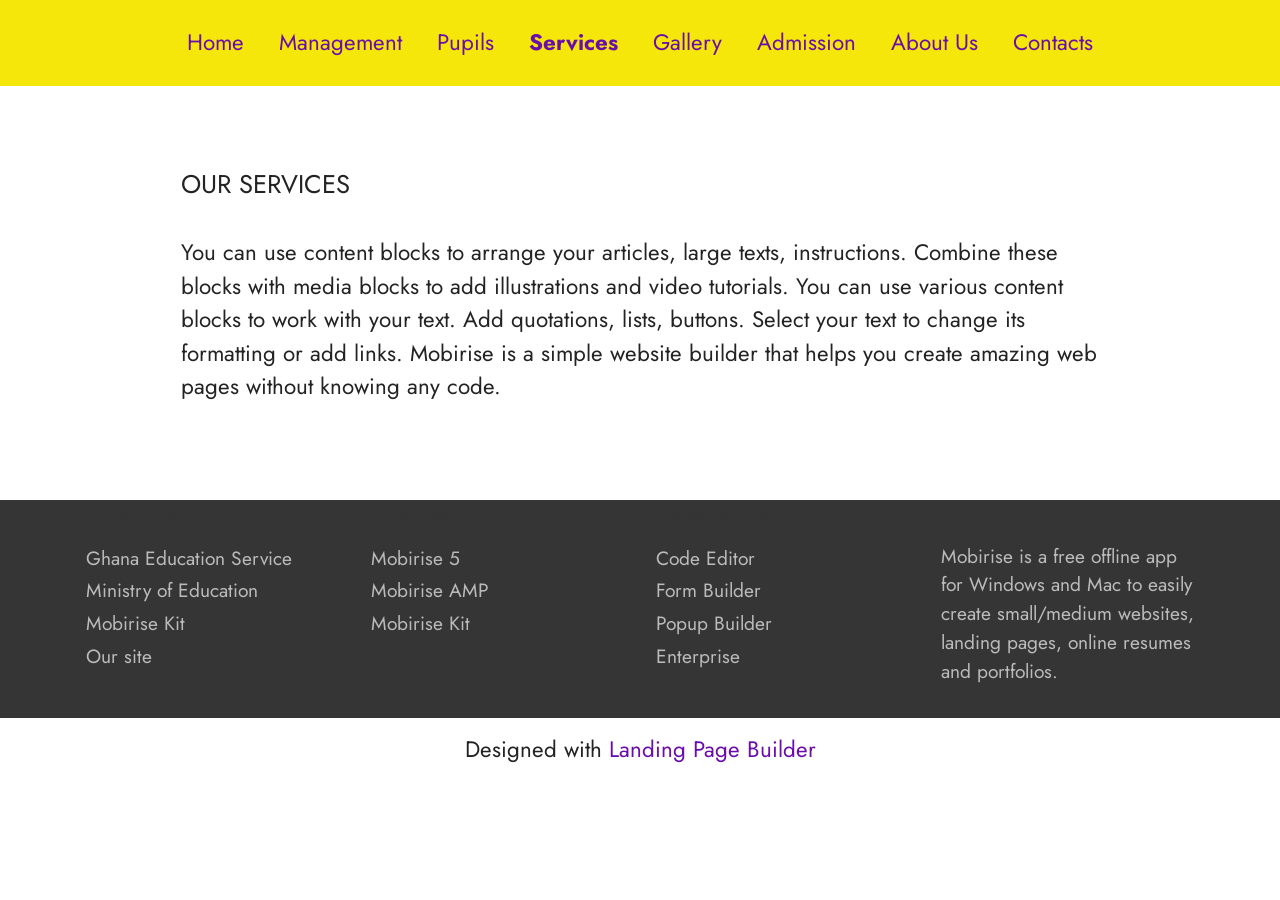
<file: our services.html>
<!DOCTYPE html>
<html  >
<head>
  <!-- Site made with Mobirise Website Builder v5.8.4, https://mobirise.com -->
  <meta charset="UTF-8">
  <meta http-equiv="X-UA-Compatible" content="IE=edge">
  <meta name="generator" content="Mobirise v5.8.4, mobirise.com">
  <meta name="viewport" content="width=device-width, initial-scale=1, minimum-scale=1">
  <link rel="shortcut icon" href="assets/images/torch-186x170.jpg" type="image/x-icon">
  <meta name="description" content="">
  
  
  <title>Services</title>
  <link rel="stylesheet" href="assets/bootstrap/css/bootstrap.min.css">
  <link rel="stylesheet" href="assets/bootstrap/css/bootstrap-grid.min.css">
  <link rel="stylesheet" href="assets/bootstrap/css/bootstrap-reboot.min.css">
  <link rel="stylesheet" href="assets/animatecss/animate.css">
  <link rel="stylesheet" href="assets/socicon/css/styles.css">
  <link rel="stylesheet" href="assets/theme/css/style.css">
  <link rel="preload" href="https://fonts.googleapis.com/css?family=Jost:100,200,300,400,500,600,700,800,900,100i,200i,300i,400i,500i,600i,700i,800i,900i&display=swap" as="style" onload="this.onload=null;this.rel='stylesheet'">
  <noscript><link rel="stylesheet" href="https://fonts.googleapis.com/css?family=Jost:100,200,300,400,500,600,700,800,900,100i,200i,300i,400i,500i,600i,700i,800i,900i&display=swap"></noscript>
  <link rel="preload" as="style" href="assets/mobirise/css/mbr-additional.css"><link rel="stylesheet" href="assets/mobirise/css/mbr-additional.css" type="text/css">

  
  
  
</head>
<body>
  
  <section data-bs-version="5.1" class="content6 cid-tzN8qQtPKw" id="content6-2r">
    
    <div class="container-fluid">
        <div class="row justify-content-center">
            <div class="col-md-12 col-lg-12">
                <hr class="line">
                <p class="mbr-text align-center mbr-fonts-style my-4 display-7"><strong><a href="index.html" class="text-primary">Home&nbsp; &nbsp; &nbsp;</a><a href="page2.html" class="text-primary">Management&nbsp; &nbsp; &nbsp;</a><a href="page1.html" class="text-primary">Pupils&nbsp; &nbsp; &nbsp;</a>Services&nbsp; &nbsp; &nbsp;<a href="page4.html" class="text-primary">Gallery&nbsp; &nbsp; &nbsp;</a><a href="page5.html" class="text-primary">Admission</a>&nbsp; &nbsp; &nbsp;<a href="page6.html" class="text-primary">About Us</a>&nbsp; &nbsp; &nbsp;<a href="page7.html" class="text-primary">Contacts</a></strong></p>
                <hr class="line">
            </div>
        </div>
    </div>
</section>

<section data-bs-version="5.1" class="content5 cid-tzN8qSnMbb" id="content5-2s">
    
    <div class="container">
        <div class="row justify-content-center">
            <div class="col-md-12 col-lg-10">
                
                <h4 class="mbr-section-subtitle mbr-fonts-style mb-4 display-5">OUR SERVICES</h4>
                <p class="mbr-text mbr-fonts-style display-7">
                    You can use content blocks to arrange your articles, large texts, instructions. Combine these blocks with media blocks to add illustrations and video tutorials. You can use various content blocks to work with your text. Add quotations, lists, buttons. Select your text to change its formatting or add links. Mobirise is a simple website builder that helps you create amazing web pages without knowing any code.</p>
            </div>
        </div>
    </div>
</section>

<section data-bs-version="5.1" class="footer1 cid-tzN8qUQfuZ" once="footers" id="footer1-2t">

    

    
    
    <div class="container">
        <div class="row mbr-white">
            <div class="col-12 col-md-6 col-lg-3">
                <h5 class="mbr-section-subtitle mbr-fonts-style mb-2 display-7">
                    <strong>Mobirise Help</strong>
                </h5>
                <ul class="list mbr-fonts-style display-4">
                    <li class="mbr-text item-wrap">Ghana Education Service</li>
                    <li class="mbr-text item-wrap">Ministry of Education</li>
                    <li class="mbr-text item-wrap">Mobirise Kit</li>
                    <li class="mbr-text item-wrap">Our site</li>
                </ul>
            </div>
            <div class="col-12 col-md-6 col-lg-3">
                <h5 class="mbr-section-subtitle mbr-fonts-style mb-2 display-7">
                    <strong>Themes</strong>
                </h5>
                <ul class="list mbr-fonts-style display-4">

                    <li class="mbr-text item-wrap">Mobirise 5</li>
                    <li class="mbr-text item-wrap">Mobirise AMP</li>
                    <li class="mbr-text item-wrap">Mobirise Kit</li>
                </ul>
            </div>
            <div class="col-12 col-md-6 col-lg-3">
                <h5 class="mbr-section-subtitle mbr-fonts-style mb-2 display-7">
                    <strong>Extensions</strong>
                </h5>
                <ul class="list mbr-fonts-style display-4">
                    <li class="mbr-text item-wrap">Code Editor</li>
                    <li class="mbr-text item-wrap">Form Builder</li>
                    <li class="mbr-text item-wrap">Popup Builder</li>
                    <li class="mbr-text item-wrap">Enterprise</li>
                </ul>
            </div>
            <div class="col-12 col-md-6 col-lg-3">
                <h5 class="mbr-section-subtitle mbr-fonts-style mb-2 display-7">
                    <strong>About</strong>
                </h5>
                <p class="mbr-text mbr-fonts-style mb-4 display-4">
                    Mobirise is a free offline app for
                    Windows and Mac to easily create small/medium websites, landing pages, online resumes and
                    portfolios.</p>
                
                
            </div>
            
        </div>
    </div>
</section><section class="display-7" style="padding: 0;align-items: center;justify-content: center;flex-wrap: wrap;    align-content: center;display: flex;position: relative;height: 4rem;"><a href="https://mobiri.se/725456" style="flex: 1 1;height: 4rem;position: absolute;width: 100%;z-index: 1;"><img alt="" style="height: 4rem;" src="[data-uri]"></a><p style="margin: 0;text-align: center;" class="display-7">Designed with &#8204;</p><a style="z-index:1" href="https://mobirise.com/builder/landing-page-builder.html">Landing Page Builder</a></section><script src="assets/bootstrap/js/bootstrap.bundle.min.js"></script>  <script src="assets/smoothscroll/smooth-scroll.js"></script>  <script src="assets/ytplayer/index.js"></script>  <script src="assets/theme/js/script.js"></script>  
  
  
  <input name="animation" type="hidden">
  </body>
</html>
</file>
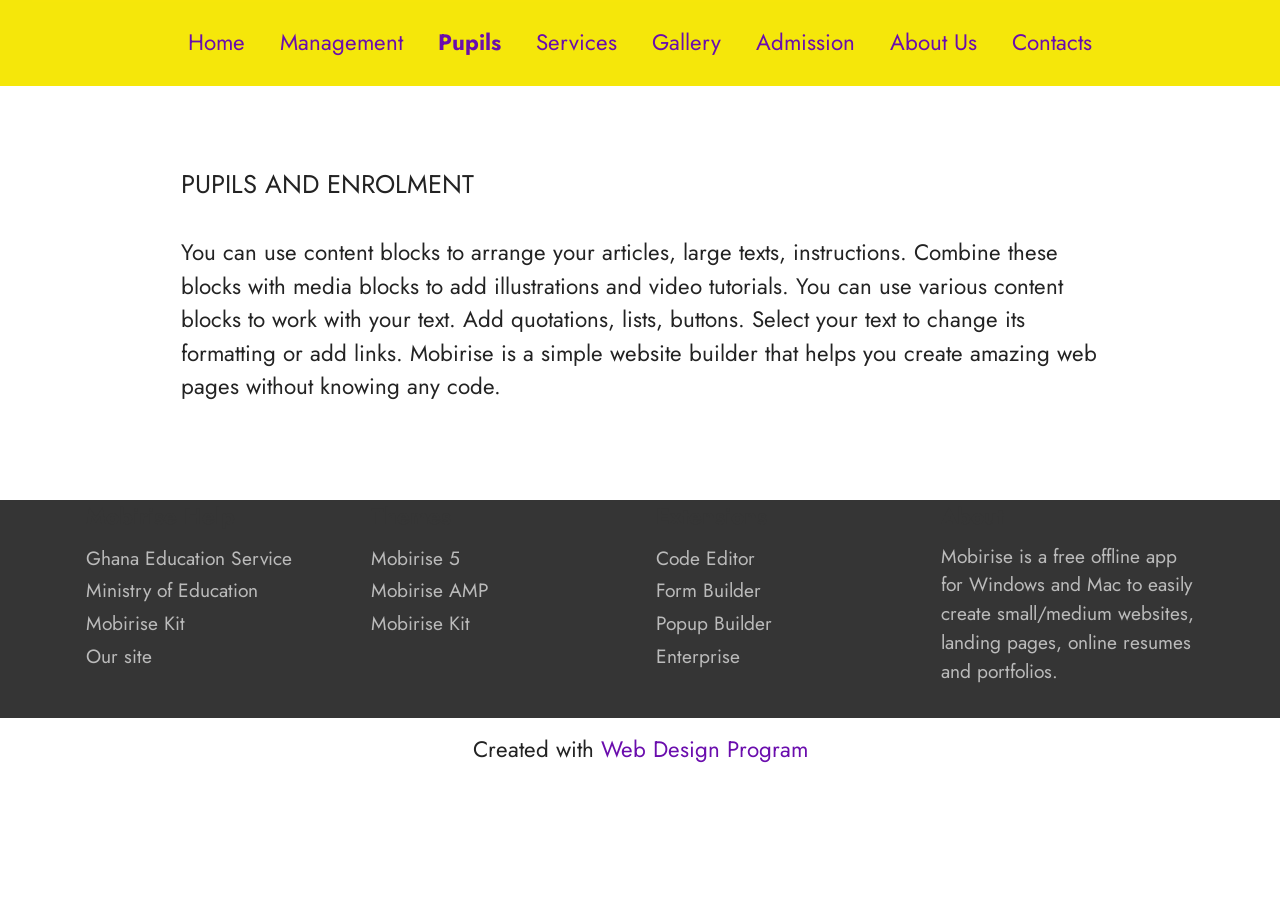
<file: pupils.html>
<!DOCTYPE html>
<html  >
<head>
  <!-- Site made with Mobirise Website Builder v5.8.4, https://mobirise.com -->
  <meta charset="UTF-8">
  <meta http-equiv="X-UA-Compatible" content="IE=edge">
  <meta name="generator" content="Mobirise v5.8.4, mobirise.com">
  <meta name="viewport" content="width=device-width, initial-scale=1, minimum-scale=1">
  <link rel="shortcut icon" href="assets/images/torch-186x170.jpg" type="image/x-icon">
  <meta name="description" content="">
  
  
  <title>PUPILS</title>
  <link rel="stylesheet" href="assets/bootstrap/css/bootstrap.min.css">
  <link rel="stylesheet" href="assets/bootstrap/css/bootstrap-grid.min.css">
  <link rel="stylesheet" href="assets/bootstrap/css/bootstrap-reboot.min.css">
  <link rel="stylesheet" href="assets/animatecss/animate.css">
  <link rel="stylesheet" href="assets/socicon/css/styles.css">
  <link rel="stylesheet" href="assets/theme/css/style.css">
  <link rel="preload" href="https://fonts.googleapis.com/css?family=Jost:100,200,300,400,500,600,700,800,900,100i,200i,300i,400i,500i,600i,700i,800i,900i&display=swap" as="style" onload="this.onload=null;this.rel='stylesheet'">
  <noscript><link rel="stylesheet" href="https://fonts.googleapis.com/css?family=Jost:100,200,300,400,500,600,700,800,900,100i,200i,300i,400i,500i,600i,700i,800i,900i&display=swap"></noscript>
  <link rel="preload" as="style" href="assets/mobirise/css/mbr-additional.css"><link rel="stylesheet" href="assets/mobirise/css/mbr-additional.css" type="text/css">

  
  
  
</head>
<body>
  
  <section data-bs-version="5.1" class="content6 cid-tzN6RtisyA" id="content6-2g">
    
    <div class="container-fluid">
        <div class="row justify-content-center">
            <div class="col-md-12 col-lg-12">
                <hr class="line">
                <p class="mbr-text align-center mbr-fonts-style my-4 display-7"><strong><a href="index.html" class="text-primary">Home&nbsp; &nbsp; &nbsp;</a><a href="page2.html" class="text-primary">Management&nbsp; &nbsp; &nbsp;</a>Pupils&nbsp; &nbsp; &nbsp;<a href="page3.html" class="text-primary">Services&nbsp; &nbsp; &nbsp;</a><a href="page4.html" class="text-primary">Gallery&nbsp; &nbsp; &nbsp;</a><a href="page4.html" class="text-primary">Admission&nbsp; &nbsp; &nbsp;</a><a href="page6.html" class="text-primary">About Us</a>&nbsp; &nbsp; &nbsp;<a href="page7.html" class="text-primary">Contacts</a></strong></p>
                <hr class="line">
            </div>
        </div>
    </div>
</section>

<section data-bs-version="5.1" class="content5 cid-tzN7onjxmK" id="content5-2l">
    
    <div class="container">
        <div class="row justify-content-center">
            <div class="col-md-12 col-lg-10">
                
                <h4 class="mbr-section-subtitle mbr-fonts-style mb-4 display-5">
                    PUPILS AND ENROLMENT</h4>
                <p class="mbr-text mbr-fonts-style display-7">
                    You can use content blocks to arrange your articles, large texts, instructions. Combine these blocks with media blocks to add illustrations and video tutorials. You can use various content blocks to work with your text. Add quotations, lists, buttons. Select your text to change its formatting or add links. Mobirise is a simple website builder that helps you create amazing web pages without knowing any code.</p>
            </div>
        </div>
    </div>
</section>

<section data-bs-version="5.1" class="footer1 cid-tzN6RC1O19" once="footers" id="footer1-2k">

    

    
    
    <div class="container">
        <div class="row mbr-white">
            <div class="col-12 col-md-6 col-lg-3">
                <h5 class="mbr-section-subtitle mbr-fonts-style mb-2 display-7">
                    <strong>Mobirise Help</strong>
                </h5>
                <ul class="list mbr-fonts-style display-4">
                    <li class="mbr-text item-wrap">Ghana Education Service</li>
                    <li class="mbr-text item-wrap">Ministry of Education</li>
                    <li class="mbr-text item-wrap">Mobirise Kit</li>
                    <li class="mbr-text item-wrap">Our site</li>
                </ul>
            </div>
            <div class="col-12 col-md-6 col-lg-3">
                <h5 class="mbr-section-subtitle mbr-fonts-style mb-2 display-7">
                    <strong>Themes</strong>
                </h5>
                <ul class="list mbr-fonts-style display-4">

                    <li class="mbr-text item-wrap">Mobirise 5</li>
                    <li class="mbr-text item-wrap">Mobirise AMP</li>
                    <li class="mbr-text item-wrap">Mobirise Kit</li>
                </ul>
            </div>
            <div class="col-12 col-md-6 col-lg-3">
                <h5 class="mbr-section-subtitle mbr-fonts-style mb-2 display-7">
                    <strong>Extensions</strong>
                </h5>
                <ul class="list mbr-fonts-style display-4">
                    <li class="mbr-text item-wrap">Code Editor</li>
                    <li class="mbr-text item-wrap">Form Builder</li>
                    <li class="mbr-text item-wrap">Popup Builder</li>
                    <li class="mbr-text item-wrap">Enterprise</li>
                </ul>
            </div>
            <div class="col-12 col-md-6 col-lg-3">
                <h5 class="mbr-section-subtitle mbr-fonts-style mb-2 display-7">
                    <strong>About</strong>
                </h5>
                <p class="mbr-text mbr-fonts-style mb-4 display-4">
                    Mobirise is a free offline app for
                    Windows and Mac to easily create small/medium websites, landing pages, online resumes and
                    portfolios.</p>
                
                
            </div>
            
        </div>
    </div>
</section><section class="display-7" style="padding: 0;align-items: center;justify-content: center;flex-wrap: wrap;    align-content: center;display: flex;position: relative;height: 4rem;"><a href="https://mobiri.se/725456" style="flex: 1 1;height: 4rem;position: absolute;width: 100%;z-index: 1;"><img alt="" style="height: 4rem;" src="[data-uri]"></a><p style="margin: 0;text-align: center;" class="display-7">Created with &#8204;</p><a style="z-index:1" href="https://mobirise.com/builder/web-design-program.html">Web Design Program</a></section><script src="assets/bootstrap/js/bootstrap.bundle.min.js"></script>  <script src="assets/smoothscroll/smooth-scroll.js"></script>  <script src="assets/ytplayer/index.js"></script>  <script src="assets/theme/js/script.js"></script>  
  
  
  <input name="animation" type="hidden">
  </body>
</html>
</file>
<file: assets/dropdown/css/style.css>
.navbar-dropdown {
  left: 0;
  padding: 0;
  position: absolute;
  right: 0;
  top: 0;
  transition: all 0.45s ease;
  z-index: 1030;
  background: #282828; }
  .navbar-dropdown .navbar-logo {
    margin-right: 0.8rem;
    transition: margin 0.3s ease-in-out;
    vertical-align: middle; }
    .navbar-dropdown .navbar-logo img {
      height: 3.125rem;
      transition: all 0.3s ease-in-out; }
    .navbar-dropdown .navbar-logo.mbr-iconfont {
      font-size: 3.125rem;
      line-height: 3.125rem; }
  .navbar-dropdown .navbar-caption {
    font-weight: 700;
    white-space: normal;
    vertical-align: -4px;
    line-height: 3.125rem !important; }
    .navbar-dropdown .navbar-caption, .navbar-dropdown .navbar-caption:hover {
      color: inherit;
      text-decoration: none; }
  .navbar-dropdown .mbr-iconfont + .navbar-caption {
    vertical-align: -1px; }
  .navbar-dropdown.navbar-fixed-top {
    position: fixed; }
  .navbar-dropdown .navbar-brand span {
    vertical-align: -4px; }
  .navbar-dropdown.bg-color.transparent {
    background: none; }
  .navbar-dropdown.navbar-short .navbar-brand {
    padding: 0.625rem 0; }
    .navbar-dropdown.navbar-short .navbar-brand span {
      vertical-align: -1px; }
  .navbar-dropdown.navbar-short .navbar-caption {
    line-height: 2.375rem !important;
    vertical-align: -2px; }
  .navbar-dropdown.navbar-short .navbar-logo {
    margin-right: 0.5rem; }
    .navbar-dropdown.navbar-short .navbar-logo img {
      height: 2.375rem; }
    .navbar-dropdown.navbar-short .navbar-logo.mbr-iconfont {
      font-size: 2.375rem;
      line-height: 2.375rem; }
  .navbar-dropdown.navbar-short .mbr-table-cell {
    height: 3.625rem; }
  .navbar-dropdown .navbar-close {
    left: 0.6875rem;
    position: fixed;
    top: 0.75rem;
    z-index: 1000; }
  .navbar-dropdown .hamburger-icon {
    content: "";
    display: inline-block;
    vertical-align: middle;
    width: 16px;
    -webkit-box-shadow: 0 -6px 0 1px #282828,0 0 0 1px #282828,0 6px 0 1px #282828;
    -moz-box-shadow: 0 -6px 0 1px #282828,0 0 0 1px #282828,0 6px 0 1px #282828;
    box-shadow: 0 -6px 0 1px #282828,0 0 0 1px #282828,0 6px 0 1px #282828; }

.dropdown-menu .dropdown-toggle[data-toggle="dropdown-submenu"]::after {
  border-bottom: 0.35em solid transparent;
  border-left: 0.35em solid;
  border-right: 0;
  border-top: 0.35em solid transparent;
  margin-left: 0.3rem; }

.dropdown-menu .dropdown-item:focus {
  outline: 0; }

.nav-dropdown {
  font-size: 0.75rem;
  font-weight: 500;
  height: auto !important; }
  .nav-dropdown .nav-btn {
    padding-left: 1rem; }
  .nav-dropdown .link {
    margin: .667em 1.667em;
    font-weight: 500;
    padding: 0;
    transition: color .2s ease-in-out; }
    .nav-dropdown .link.dropdown-toggle {
      margin-right: 2.583em; }
      .nav-dropdown .link.dropdown-toggle::after {
        margin-left: .25rem;
        border-top: 0.35em solid;
        border-right: 0.35em solid transparent;
        border-left: 0.35em solid transparent;
        border-bottom: 0; }
      .nav-dropdown .link.dropdown-toggle[aria-expanded="true"] {
        margin: 0;
        padding: 0.667em 3.263em  0.667em 1.667em; }
  .nav-dropdown .link::after,
  .nav-dropdown .dropdown-item::after {
    color: inherit; }
  .nav-dropdown .btn {
    font-size: 0.75rem;
    font-weight: 700;
    letter-spacing: 0;
    margin-bottom: 0;
    padding-left: 1.25rem;
    padding-right: 1.25rem; }
  .nav-dropdown .dropdown-menu {
    border-radius: 0;
    border: 0;
    left: 0;
    margin: 0;
    padding-bottom: 1.25rem;
    padding-top: 1.25rem;
    position: relative; }
  .nav-dropdown .dropdown-submenu {
    margin-left: 0.125rem;
    top: 0; }
  .nav-dropdown .dropdown-item {
    font-weight: 500;
    line-height: 2;
    padding: 0.3846em 4.615em 0.3846em 1.5385em;
    position: relative;
    transition: color .2s ease-in-out, background-color .2s ease-in-out; }
    .nav-dropdown .dropdown-item::after {
      margin-top: -0.3077em;
      position: absolute;
      right: 1.1538em;
      top: 50%; }
    .nav-dropdown .dropdown-item:focus, .nav-dropdown .dropdown-item:hover {
      background: none; }

@media (max-width: 767px) {
  .nav-dropdown.navbar-toggleable-sm {
    bottom: 0;
    display: none;
    left: 0;
    overflow-x: hidden;
    position: fixed;
    top: 0;
    transform: translateX(-100%);
    -ms-transform: translateX(-100%);
    -webkit-transform: translateX(-100%);
    width: 18.75rem;
    z-index: 999; } }
.nav-dropdown.navbar-toggleable-xl {
  bottom: 0;
  display: none;
  left: 0;
  overflow-x: hidden;
  position: fixed;
  top: 0;
  transform: translateX(-100%);
  -ms-transform: translateX(-100%);
  -webkit-transform: translateX(-100%);
  width: 18.75rem;
  z-index: 999; }

.nav-dropdown-sm {
  display: block !important;
  overflow-x: hidden;
  overflow: auto;
  padding-top: 3.875rem; }
  .nav-dropdown-sm::after {
    content: "";
    display: block;
    height: 3rem;
    width: 100%; }
  .nav-dropdown-sm.collapse.in ~ .navbar-close {
    display: block !important; }
  .nav-dropdown-sm.collapsing, .nav-dropdown-sm.collapse.in {
    transform: translateX(0);
    -ms-transform: translateX(0);
    -webkit-transform: translateX(0);
    transition: all 0.25s ease-out;
    -webkit-transition: all 0.25s ease-out;
    background: #282828; }
  .nav-dropdown-sm.collapsing[aria-expanded="false"] {
    transform: translateX(-100%);
    -ms-transform: translateX(-100%);
    -webkit-transform: translateX(-100%); }
  .nav-dropdown-sm .nav-item {
    display: block;
    margin-left: 0 !important;
    padding-left: 0; }
  .nav-dropdown-sm .link,
  .nav-dropdown-sm .dropdown-item {
    border-top: 1px dotted rgba(255, 255, 255, 0.1);
    font-size: 0.8125rem;
    line-height: 1.6;
    margin: 0 !important;
    padding: 0.875rem 2.4rem 0.875rem 1.5625rem !important;
    position: relative;
    white-space: normal; }
    .nav-dropdown-sm .link:focus, .nav-dropdown-sm .link:hover,
    .nav-dropdown-sm .dropdown-item:focus,
    .nav-dropdown-sm .dropdown-item:hover {
      background: rgba(0, 0, 0, 0.2) !important;
      color: #c0a375; }
  .nav-dropdown-sm .nav-btn {
    position: relative;
    padding: 1.5625rem 1.5625rem 0 1.5625rem; }
    .nav-dropdown-sm .nav-btn::before {
      border-top: 1px dotted rgba(255, 255, 255, 0.1);
      content: "";
      left: 0;
      position: absolute;
      top: 0;
      width: 100%; }
    .nav-dropdown-sm .nav-btn + .nav-btn {
      padding-top: 0.625rem; }
      .nav-dropdown-sm .nav-btn + .nav-btn::before {
        display: none; }
  .nav-dropdown-sm .btn {
    padding: 0.625rem 0; }
  .nav-dropdown-sm .dropdown-toggle[data-toggle="dropdown-submenu"]::after {
    margin-left: .25rem;
    border-top: 0.35em solid;
    border-right: 0.35em solid transparent;
    border-left: 0.35em solid transparent;
    border-bottom: 0; }
  .nav-dropdown-sm .dropdown-toggle[data-toggle="dropdown-submenu"][aria-expanded="true"]::after {
    border-top: 0;
    border-right: 0.35em solid transparent;
    border-left: 0.35em solid transparent;
    border-bottom: 0.35em solid; }
  .nav-dropdown-sm .dropdown-menu {
    margin: 0;
    padding: 0;
    position: relative;
    top: 0;
    left: 0;
    width: 100%;
    border: 0;
    float: none;
    border-radius: 0;
    background: none; }
  .nav-dropdown-sm .dropdown-submenu {
    left: 100%;
    margin-left: 0.125rem;
    margin-top: -1.25rem;
    top: 0; }

.navbar-toggleable-sm .nav-dropdown .dropdown-menu {
  position: absolute; }

.navbar-toggleable-sm .nav-dropdown .dropdown-submenu {
  left: 100%;
  margin-left: 0.125rem;
  margin-top: -1.25rem;
  top: 0; }

.navbar-toggleable-sm.opened .nav-dropdown .dropdown-menu {
  position: relative; }

.navbar-toggleable-sm.opened .nav-dropdown .dropdown-submenu {
  left: 0;
  margin-left: 00rem;
  margin-top: 0rem;
  top: 0; }

.is-builder .nav-dropdown.collapsing {
  transition: none !important; }
</file>
<file: assets/socicon/css/styles.css>
@charset "UTF-8";

@font-face {
  font-family: 'Socicon';
  src:  url('../fonts/socicon.eot');
  src:  url('../fonts/socicon.eot?#iefix') format('embedded-opentype'),
    url('../fonts/socicon.woff2') format('woff2'),
    url('../fonts/socicon.ttf') format('truetype'),
    url('../fonts/socicon.woff') format('woff'),
    url('../fonts/socicon.svg#socicon') format('svg');
  font-weight: normal;
  font-style: normal;
  font-display: swap;
}

[data-icon]:before {
  font-family: "socicon" !important;
  content: attr(data-icon);
  font-style: normal !important;
  font-weight: normal !important;
  font-variant: normal !important;
  text-transform: none !important;
  speak: none;
  line-height: 1;
  -webkit-font-smoothing: antialiased;
  -moz-osx-font-smoothing: grayscale;
}

[class^="socicon-"], [class*=" socicon-"] {
  /* use !important to prevent issues with browser extensions that change fonts */
  font-family: 'Socicon' !important;
  speak: none;
  font-style: normal;
  font-weight: normal;
  font-variant: normal;
  text-transform: none;
  line-height: 1;

  /* Better Font Rendering =========== */
  -webkit-font-smoothing: antialiased;
  -moz-osx-font-smoothing: grayscale;
}

.socicon-eitaa:before {
  content: "\e97c";
}
.socicon-soroush:before {
  content: "\e97d";
}
.socicon-bale:before {
  content: "\e97e";
}
.socicon-zazzle:before {
  content: "\e97b";
}
.socicon-society6:before {
  content: "\e97a";
}
.socicon-redbubble:before {
  content: "\e979";
}
.socicon-avvo:before {
  content: "\e978";
}
.socicon-stitcher:before {
  content: "\e977";
}
.socicon-googlehangouts:before {
  content: "\e974";
}
.socicon-dlive:before {
  content: "\e975";
}
.socicon-vsco:before {
  content: "\e976";
}
.socicon-flipboard:before {
  content: "\e973";
}
.socicon-ubuntu:before {
  content: "\e958";
}
.socicon-artstation:before {
  content: "\e959";
}
.socicon-invision:before {
  content: "\e95a";
}
.socicon-torial:before {
  content: "\e95b";
}
.socicon-collectorz:before {
  content: "\e95c";
}
.socicon-seenthis:before {
  content: "\e95d";
}
.socicon-googleplaymusic:before {
  content: "\e95e";
}
.socicon-debian:before {
  content: "\e95f";
}
.socicon-filmfreeway:before {
  content: "\e960";
}
.socicon-gnome:before {
  content: "\e961";
}
.socicon-itchio:before {
  content: "\e962";
}
.socicon-jamendo:before {
  content: "\e963";
}
.socicon-mix:before {
  content: "\e964";
}
.socicon-sharepoint:before {
  content: "\e965";
}
.socicon-tinder:before {
  content: "\e966";
}
.socicon-windguru:before {
  content: "\e967";
}
.socicon-cdbaby:before {
  content: "\e968";
}
.socicon-elementaryos:before {
  content: "\e969";
}
.socicon-stage32:before {
  content: "\e96a";
}
.socicon-tiktok:before {
  content: "\e96b";
}
.socicon-gitter:before {
  content: "\e96c";
}
.socicon-letterboxd:before {
  content: "\e96d";
}
.socicon-threema:before {
  content: "\e96e";
}
.socicon-splice:before {
  content: "\e96f";
}
.socicon-metapop:before {
  content: "\e970";
}
.socicon-naver:before {
  content: "\e971";
}
.socicon-remote:before {
  content: "\e972";
}
.socicon-internet:before {
  content: "\e957";
}
.socicon-moddb:before {
  content: "\e94b";
}
.socicon-indiedb:before {
  content: "\e94c";
}
.socicon-traxsource:before {
  content: "\e94d";
}
.socicon-gamefor:before {
  content: "\e94e";
}
.socicon-pixiv:before {
  content: "\e94f";
}
.socicon-myanimelist:before {
  content: "\e950";
}
.socicon-blackberry:before {
  content: "\e951";
}
.socicon-wickr:before {
  content: "\e952";
}
.socicon-spip:before {
  content: "\e953";
}
.socicon-napster:before {
  content: "\e954";
}
.socicon-beatport:before {
  content: "\e955";
}
.socicon-hackerone:before {
  content: "\e956";
}
.socicon-hackernews:before {
  content: "\e946";
}
.socicon-smashwords:before {
  content: "\e947";
}
.socicon-kobo:before {
  content: "\e948";
}
.socicon-bookbub:before {
  content: "\e949";
}
.socicon-mailru:before {
  content: "\e94a";
}
.socicon-gitlab:before {
  content: "\e945";
}
.socicon-instructables:before {
  content: "\e944";
}
.socicon-portfolio:before {
  content: "\e943";
}
.socicon-codered:before {
  content: "\e940";
}
.socicon-origin:before {
  content: "\e941";
}
.socicon-nextdoor:before {
  content: "\e942";
}
.socicon-udemy:before {
  content: "\e93f";
}
.socicon-livemaster:before {
  content: "\e93e";
}
.socicon-crunchbase:before {
  content: "\e93b";
}
.socicon-homefy:before {
  content: "\e93c";
}
.socicon-calendly:before {
  content: "\e93d";
}
.socicon-realtor:before {
  content: "\e90f";
}
.socicon-tidal:before {
  content: "\e910";
}
.socicon-qobuz:before {
  content: "\e911";
}
.socicon-natgeo:before {
  content: "\e912";
}
.socicon-mastodon:before {
  content: "\e913";
}
.socicon-unsplash:before {
  content: "\e914";
}
.socicon-homeadvisor:before {
  content: "\e915";
}
.socicon-angieslist:before {
  content: "\e916";
}
.socicon-codepen:before {
  content: "\e917";
}
.socicon-slack:before {
  content: "\e918";
}
.socicon-openaigym:before {
  content: "\e919";
}
.socicon-logmein:before {
  content: "\e91a";
}
.socicon-fiverr:before {
  content: "\e91b";
}
.socicon-gotomeeting:before {
  content: "\e91c";
}
.socicon-aliexpress:before {
  content: "\e91d";
}
.socicon-guru:before {
  content: "\e91e";
}
.socicon-appstore:before {
  content: "\e91f";
}
.socicon-homes:before {
  content: "\e920";
}
.socicon-zoom:before {
  content: "\e921";
}
.socicon-alibaba:before {
  content: "\e922";
}
.socicon-craigslist:before {
  content: "\e923";
}
.socicon-wix:before {
  content: "\e924";
}
.socicon-redfin:before {
  content: "\e925";
}
.socicon-googlecalendar:before {
  content: "\e926";
}
.socicon-shopify:before {
  content: "\e927";
}
.socicon-freelancer:before {
  content: "\e928";
}
.socicon-seedrs:before {
  content: "\e929";
}
.socicon-bing:before {
  content: "\e92a";
}
.socicon-doodle:before {
  content: "\e92b";
}
.socicon-bonanza:before {
  content: "\e92c";
}
.socicon-squarespace:before {
  content: "\e92d";
}
.socicon-toptal:before {
  content: "\e92e";
}
.socicon-gust:before {
  content: "\e92f";
}
.socicon-ask:before {
  content: "\e930";
}
.socicon-trulia:before {
  content: "\e931";
}
.socicon-loomly:before {
  content: "\e932";
}
.socicon-ghost:before {
  content: "\e933";
}
.socicon-upwork:before {
  content: "\e934";
}
.socicon-fundable:before {
  content: "\e935";
}
.socicon-booking:before {
  content: "\e936";
}
.socicon-googlemaps:before {
  content: "\e937";
}
.socicon-zillow:before {
  content: "\e938";
}
.socicon-niconico:before {
  content: "\e939";
}
.socicon-toneden:before {
  content: "\e93a";
}
.socicon-augment:before {
  content: "\e908";
}
.socicon-bitbucket:before {
  content: "\e909";
}
.socicon-fyuse:before {
  content: "\e90a";
}
.socicon-yt-gaming:before {
  content: "\e90b";
}
.socicon-sketchfab:before {
  content: "\e90c";
}
.socicon-mobcrush:before {
  content: "\e90d";
}
.socicon-microsoft:before {
  content: "\e90e";
}
.socicon-pandora:before {
  content: "\e907";
}
.socicon-messenger:before {
  content: "\e906";
}
.socicon-gamewisp:before {
  content: "\e905";
}
.socicon-bloglovin:before {
  content: "\e904";
}
.socicon-tunein:before {
  content: "\e903";
}
.socicon-gamejolt:before {
  content: "\e901";
}
.socicon-trello:before {
  content: "\e902";
}
.socicon-spreadshirt:before {
  content: "\e900";
}
.socicon-500px:before {
  content: "\e000";
}
.socicon-8tracks:before {
  content: "\e001";
}
.socicon-airbnb:before {
  content: "\e002";
}
.socicon-alliance:before {
  content: "\e003";
}
.socicon-amazon:before {
  content: "\e004";
}
.socicon-amplement:before {
  content: "\e005";
}
.socicon-android:before {
  content: "\e006";
}
.socicon-angellist:before {
  content: "\e007";
}
.socicon-apple:before {
  content: "\e008";
}
.socicon-appnet:before {
  content: "\e009";
}
.socicon-baidu:before {
  content: "\e00a";
}
.socicon-bandcamp:before {
  content: "\e00b";
}
.socicon-battlenet:before {
  content: "\e00c";
}
.socicon-mixer:before {
  content: "\e00d";
}
.socicon-bebee:before {
  content: "\e00e";
}
.socicon-bebo:before {
  content: "\e00f";
}
.socicon-behance:before {
  content: "\e010";
}
.socicon-blizzard:before {
  content: "\e011";
}
.socicon-blogger:before {
  content: "\e012";
}
.socicon-buffer:before {
  content: "\e013";
}
.socicon-chrome:before {
  content: "\e014";
}
.socicon-coderwall:before {
  content: "\e015";
}
.socicon-curse:before {
  content: "\e016";
}
.socicon-dailymotion:before {
  content: "\e017";
}
.socicon-deezer:before {
  content: "\e018";
}
.socicon-delicious:before {
  content: "\e019";
}
.socicon-deviantart:before {
  content: "\e01a";
}
.socicon-diablo:before {
  content: "\e01b";
}
.socicon-digg:before {
  content: "\e01c";
}
.socicon-discord:before {
  content: "\e01d";
}
.socicon-disqus:before {
  content: "\e01e";
}
.socicon-douban:before {
  content: "\e01f";
}
.socicon-draugiem:before {
  content: "\e020";
}
.socicon-dribbble:before {
  content: "\e021";
}
.socicon-drupal:before {
  content: "\e022";
}
.socicon-ebay:before {
  content: "\e023";
}
.socicon-ello:before {
  content: "\e024";
}
.socicon-endomodo:before {
  content: "\e025";
}
.socicon-envato:before {
  content: "\e026";
}
.socicon-etsy:before {
  content: "\e027";
}
.socicon-facebook:before {
  content: "\e028";
}
.socicon-feedburner:before {
  content: "\e029";
}
.socicon-filmweb:before {
  content: "\e02a";
}
.socicon-firefox:before {
  content: "\e02b";
}
.socicon-flattr:before {
  content: "\e02c";
}
.socicon-flickr:before {
  content: "\e02d";
}
.socicon-formulr:before {
  content: "\e02e";
}
.socicon-forrst:before {
  content: "\e02f";
}
.socicon-foursquare:before {
  content: "\e030";
}
.socicon-friendfeed:before {
  content: "\e031";
}
.socicon-github:before {
  content: "\e032";
}
.socicon-goodreads:before {
  content: "\e033";
}
.socicon-google:before {
  content: "\e034";
}
.socicon-googlescholar:before {
  content: "\e035";
}
.socicon-googlegroups:before {
  content: "\e036";
}
.socicon-googlephotos:before {
  content: "\e037";
}
.socicon-googleplus:before {
  content: "\e038";
}
.socicon-grooveshark:before {
  content: "\e039";
}
.socicon-hackerrank:before {
  content: "\e03a";
}
.socicon-hearthstone:before {
  content: "\e03b";
}
.socicon-hellocoton:before {
  content: "\e03c";
}
.socicon-heroes:before {
  content: "\e03d";
}
.socicon-smashcast:before {
  content: "\e03e";
}
.socicon-horde:before {
  content: "\e03f";
}
.socicon-houzz:before {
  content: "\e040";
}
.socicon-icq:before {
  content: "\e041";
}
.socicon-identica:before {
  content: "\e042";
}
.socicon-imdb:before {
  content: "\e043";
}
.socicon-instagram:before {
  content: "\e044";
}
.socicon-issuu:before {
  content: "\e045";
}
.socicon-istock:before {
  content: "\e046";
}
.socicon-itunes:before {
  content: "\e047";
}
.socicon-keybase:before {
  content: "\e048";
}
.socicon-lanyrd:before {
  content: "\e049";
}
.socicon-lastfm:before {
  content: "\e04a";
}
.socicon-line:before {
  content: "\e04b";
}
.socicon-linkedin:before {
  content: "\e04c";
}
.socicon-livejournal:before {
  content: "\e04d";
}
.socicon-lyft:before {
  content: "\e04e";
}
.socicon-macos:before {
  content: "\e04f";
}
.socicon-mail:before {
  content: "\e050";
}
.socicon-medium:before {
  content: "\e051";
}
.socicon-meetup:before {
  content: "\e052";
}
.socicon-mixcloud:before {
  content: "\e053";
}
.socicon-modelmayhem:before {
  content: "\e054";
}
.socicon-mumble:before {
  content: "\e055";
}
.socicon-myspace:before {
  content: "\e056";
}
.socicon-newsvine:before {
  content: "\e057";
}
.socicon-nintendo:before {
  content: "\e058";
}
.socicon-npm:before {
  content: "\e059";
}
.socicon-odnoklassniki:before {
  content: "\e05a";
}
.socicon-openid:before {
  content: "\e05b";
}
.socicon-opera:before {
  content: "\e05c";
}
.socicon-outlook:before {
  content: "\e05d";
}
.socicon-overwatch:before {
  content: "\e05e";
}
.socicon-patreon:before {
  content: "\e05f";
}
.socicon-paypal:before {
  content: "\e060";
}
.socicon-periscope:before {
  content: "\e061";
}
.socicon-persona:before {
  content: "\e062";
}
.socicon-pinterest:before {
  content: "\e063";
}
.socicon-play:before {
  content: "\e064";
}
.socicon-player:before {
  content: "\e065";
}
.socicon-playstation:before {
  content: "\e066";
}
.socicon-pocket:before {
  content: "\e067";
}
.socicon-qq:before {
  content: "\e068";
}
.socicon-quora:before {
  content: "\e069";
}
.socicon-raidcall:before {
  content: "\e06a";
}
.socicon-ravelry:before {
  content: "\e06b";
}
.socicon-reddit:before {
  content: "\e06c";
}
.socicon-renren:before {
  content: "\e06d";
}
.socicon-researchgate:before {
  content: "\e06e";
}
.socicon-residentadvisor:before {
  content: "\e06f";
}
.socicon-reverbnation:before {
  content: "\e070";
}
.socicon-rss:before {
  content: "\e071";
}
.socicon-sharethis:before {
  content: "\e072";
}
.socicon-skype:before {
  content: "\e073";
}
.socicon-slideshare:before {
  content: "\e074";
}
.socicon-smugmug:before {
  content: "\e075";
}
.socicon-snapchat:before {
  content: "\e076";
}
.socicon-songkick:before {
  content: "\e077";
}
.socicon-soundcloud:before {
  content: "\e078";
}
.socicon-spotify:before {
  content: "\e079";
}
.socicon-stackexchange:before {
  content: "\e07a";
}
.socicon-stackoverflow:before {
  content: "\e07b";
}
.socicon-starcraft:before {
  content: "\e07c";
}
.socicon-stayfriends:before {
  content: "\e07d";
}
.socicon-steam:before {
  content: "\e07e";
}
.socicon-storehouse:before {
  content: "\e07f";
}
.socicon-strava:before {
  content: "\e080";
}
.socicon-streamjar:before {
  content: "\e081";
}
.socicon-stumbleupon:before {
  content: "\e082";
}
.socicon-swarm:before {
  content: "\e083";
}
.socicon-teamspeak:before {
  content: "\e084";
}
.socicon-teamviewer:before {
  content: "\e085";
}
.socicon-technorati:before {
  content: "\e086";
}
.socicon-telegram:before {
  content: "\e087";
}
.socicon-tripadvisor:before {
  content: "\e088";
}
.socicon-tripit:before {
  content: "\e089";
}
.socicon-triplej:before {
  content: "\e08a";
}
.socicon-tumblr:before {
  content: "\e08b";
}
.socicon-twitch:before {
  content: "\e08c";
}
.socicon-twitter:before {
  content: "\e08d";
}
.socicon-uber:before {
  content: "\e08e";
}
.socicon-ventrilo:before {
  content: "\e08f";
}
.socicon-viadeo:before {
  content: "\e090";
}
.socicon-viber:before {
  content: "\e091";
}
.socicon-viewbug:before {
  content: "\e092";
}
.socicon-vimeo:before {
  content: "\e093";
}
.socicon-vine:before {
  content: "\e094";
}
.socicon-vkontakte:before {
  content: "\e095";
}
.socicon-warcraft:before {
  content: "\e096";
}
.socicon-wechat:before {
  content: "\e097";
}
.socicon-weibo:before {
  content: "\e098";
}
.socicon-whatsapp:before {
  content: "\e099";
}
.socicon-wikipedia:before {
  content: "\e09a";
}
.socicon-windows:before {
  content: "\e09b";
}
.socicon-wordpress:before {
  content: "\e09c";
}
.socicon-wykop:before {
  content: "\e09d";
}
.socicon-xbox:before {
  content: "\e09e";
}
.socicon-xing:before {
  content: "\e09f";
}
.socicon-yahoo:before {
  content: "\e0a0";
}
.socicon-yammer:before {
  content: "\e0a1";
}
.socicon-yandex:before {
  content: "\e0a2";
}
.socicon-yelp:before {
  content: "\e0a3";
}
.socicon-younow:before {
  content: "\e0a4";
}
.socicon-youtube:before {
  content: "\e0a5";
}
.socicon-zapier:before {
  content: "\e0a6";
}
.socicon-zerply:before {
  content: "\e0a7";
}
.socicon-zomato:before {
  content: "\e0a8";
}
.socicon-zynga:before {
  content: "\e0a9";
}
</file>
<file: assets/theme/css/style.css>
@charset "UTF-8";
section {
  background-color: #ffffff;
}

body {
  font-style: normal;
  line-height: 1.5;
  font-weight: 400;
  color: #232323;
  position: relative;
}

button {
  background-color: transparent;
  border-color: transparent;
}

section,
.container,
.container-fluid {
  position: relative;
  word-wrap: break-word;
}

a.mbr-iconfont:hover {
  text-decoration: none;
}

.article .lead p,
.article .lead ul,
.article .lead ol,
.article .lead pre,
.article .lead blockquote {
  margin-bottom: 0;
}

a {
  font-style: normal;
  font-weight: 400;
  cursor: pointer;
}
a, a:hover {
  text-decoration: none;
}

.mbr-section-title {
  font-style: normal;
  line-height: 1.3;
}

.mbr-section-subtitle {
  line-height: 1.3;
}

.mbr-text {
  font-style: normal;
  line-height: 1.7;
}

h1,
h2,
h3,
h4,
h5,
h6,
.display-1,
.display-2,
.display-4,
.display-5,
.display-7,
span,
p,
a {
  line-height: 1;
  word-break: break-word;
  word-wrap: break-word;
  font-weight: 400;
}

b,
strong {
  font-weight: bold;
}

input:-webkit-autofill, input:-webkit-autofill:hover, input:-webkit-autofill:focus, input:-webkit-autofill:active {
  transition-delay: 9999s;
  -webkit-transition-property: background-color, color;
  transition-property: background-color, color;
}

textarea[type=hidden] {
  display: none;
}

section {
  background-position: 50% 50%;
  background-repeat: no-repeat;
  background-size: cover;
}
section .mbr-background-video,
section .mbr-background-video-preview {
  position: absolute;
  bottom: 0;
  left: 0;
  right: 0;
  top: 0;
}

.hidden {
  visibility: hidden;
}

.mbr-z-index20 {
  z-index: 20;
}

/*! Base colors */
.mbr-white {
  color: #ffffff;
}

.mbr-black {
  color: #111111;
}

.mbr-bg-white {
  background-color: #ffffff;
}

.mbr-bg-black {
  background-color: #000000;
}

/*! Text-aligns */
.align-left {
  text-align: left;
}

.align-center {
  text-align: center;
}

.align-right {
  text-align: right;
}

/*! Font-weight  */
.mbr-light {
  font-weight: 300;
}

.mbr-regular {
  font-weight: 400;
}

.mbr-semibold {
  font-weight: 500;
}

.mbr-bold {
  font-weight: 700;
}

/*! Media  */
.media-content {
  flex-basis: 100%;
}

.media-container-row {
  display: flex;
  flex-direction: row;
  flex-wrap: wrap;
  justify-content: center;
  align-content: center;
  align-items: start;
}
.media-container-row .media-size-item {
  width: 400px;
}

.media-container-column {
  display: flex;
  flex-direction: column;
  flex-wrap: wrap;
  justify-content: center;
  align-content: center;
  align-items: stretch;
}
.media-container-column > * {
  width: 100%;
}

@media (min-width: 992px) {
  .media-container-row {
    flex-wrap: nowrap;
  }
}
figure {
  margin-bottom: 0;
  overflow: hidden;
}

figure[mbr-media-size] {
  transition: width 0.1s;
}

img,
iframe {
  display: block;
  width: 100%;
}

.card {
  background-color: transparent;
  border: none;
}

.card-box {
  width: 100%;
}

.card-img {
  text-align: center;
  flex-shrink: 0;
  -webkit-flex-shrink: 0;
}

.media {
  max-width: 100%;
  margin: 0 auto;
}

.mbr-figure {
  align-self: center;
}

.media-container > div {
  max-width: 100%;
}

.mbr-figure img,
.card-img img {
  width: 100%;
}

@media (max-width: 991px) {
  .media-size-item {
    width: auto !important;
  }

  .media {
    width: auto;
  }

  .mbr-figure {
    width: 100% !important;
  }
}
/*! Buttons */
.mbr-section-btn {
  margin-left: -0.6rem;
  margin-right: -0.6rem;
  font-size: 0;
}

.btn {
  font-weight: 600;
  border-width: 1px;
  font-style: normal;
  margin: 0.6rem 0.6rem;
  white-space: normal;
  transition: all 0.2s ease-in-out;
  display: inline-flex;
  align-items: center;
  justify-content: center;
  word-break: break-word;
}

.btn-sm {
  font-weight: 600;
  letter-spacing: 0px;
  transition: all 0.3s ease-in-out;
}

.btn-md {
  font-weight: 600;
  letter-spacing: 0px;
  transition: all 0.3s ease-in-out;
}

.btn-lg {
  font-weight: 600;
  letter-spacing: 0px;
  transition: all 0.3s ease-in-out;
}

.btn-form {
  margin: 0;
}
.btn-form:hover {
  cursor: pointer;
}

nav .mbr-section-btn {
  margin-left: 0rem;
  margin-right: 0rem;
}

/*! Btn icon margin */
.btn .mbr-iconfont,
.btn.btn-sm .mbr-iconfont {
  order: 1;
  cursor: pointer;
  margin-left: 0.5rem;
  vertical-align: sub;
}

.btn.btn-md .mbr-iconfont,
.btn.btn-md .mbr-iconfont {
  margin-left: 0.8rem;
}

.mbr-regular {
  font-weight: 400;
}

.mbr-semibold {
  font-weight: 500;
}

.mbr-bold {
  font-weight: 700;
}

[type=submit] {
  -webkit-appearance: none;
}

/*! Full-screen */
.mbr-fullscreen .mbr-overlay {
  min-height: 100vh;
}

.mbr-fullscreen {
  display: flex;
  display: -moz-flex;
  display: -ms-flex;
  display: -o-flex;
  align-items: center;
  min-height: 100vh;
  padding-top: 3rem;
  padding-bottom: 3rem;
}

/*! Map */
.map {
  height: 25rem;
  position: relative;
}
.map iframe {
  width: 100%;
  height: 100%;
}

/*! Scroll to top arrow */
.mbr-arrow-up {
  bottom: 25px;
  right: 90px;
  position: fixed;
  text-align: right;
  z-index: 5000;
  color: #ffffff;
  font-size: 22px;
}

.mbr-arrow-up a {
  background: rgba(0, 0, 0, 0.2);
  border-radius: 50%;
  color: #fff;
  display: inline-block;
  height: 60px;
  width: 60px;
  border: 2px solid #fff;
  outline-style: none !important;
  position: relative;
  text-decoration: none;
  transition: all 0.3s ease-in-out;
  cursor: pointer;
  text-align: center;
}
.mbr-arrow-up a:hover {
  background-color: rgba(0, 0, 0, 0.4);
}
.mbr-arrow-up a i {
  line-height: 60px;
}

.mbr-arrow-up-icon {
  display: block;
  color: #fff;
}

.mbr-arrow-up-icon::before {
  content: "›";
  display: inline-block;
  font-family: serif;
  font-size: 22px;
  line-height: 1;
  font-style: normal;
  position: relative;
  top: 6px;
  left: -4px;
  transform: rotate(-90deg);
}

/*! Arrow Down */
.mbr-arrow {
  position: absolute;
  bottom: 45px;
  left: 50%;
  width: 60px;
  height: 60px;
  cursor: pointer;
  background-color: rgba(80, 80, 80, 0.5);
  border-radius: 50%;
  transform: translateX(-50%);
}
@media (max-width: 767px) {
  .mbr-arrow {
    display: none;
  }
}
.mbr-arrow > a {
  display: inline-block;
  text-decoration: none;
  outline-style: none;
  -webkit-animation: arrowdown 1.7s ease-in-out infinite;
          animation: arrowdown 1.7s ease-in-out infinite;
  color: #ffffff;
}
.mbr-arrow > a > i {
  position: absolute;
  top: -2px;
  left: 15px;
  font-size: 2rem;
}

#scrollToTop a i::before {
  content: "";
  position: absolute;
  display: block;
  border-bottom: 2.5px solid #fff;
  border-left: 2.5px solid #fff;
  width: 27.8%;
  height: 27.8%;
  left: 50%;
  top: 51%;
  transform: translateY(-30%) translateX(-50%) rotate(135deg);
}

@keyframes arrowdown {
  0% {
    transform: translateY(0px);
  }
  50% {
    transform: translateY(-5px);
  }
  100% {
    transform: translateY(0px);
  }
}
@-webkit-keyframes arrowdown {
  0% {
    transform: translateY(0px);
  }
  50% {
    transform: translateY(-5px);
  }
  100% {
    transform: translateY(0px);
  }
}
@media (max-width: 500px) {
  .mbr-arrow-up {
    left: 0;
    right: 0;
    text-align: center;
  }
}
/*Gradients animation*/
@keyframes gradient-animation {
  from {
    background-position: 0% 100%;
    -webkit-animation-timing-function: ease-in-out;
            animation-timing-function: ease-in-out;
  }
  to {
    background-position: 100% 0%;
    -webkit-animation-timing-function: ease-in-out;
            animation-timing-function: ease-in-out;
  }
}
@-webkit-keyframes gradient-animation {
  from {
    background-position: 0% 100%;
    -webkit-animation-timing-function: ease-in-out;
            animation-timing-function: ease-in-out;
  }
  to {
    background-position: 100% 0%;
    -webkit-animation-timing-function: ease-in-out;
            animation-timing-function: ease-in-out;
  }
}
.bg-gradient {
  background-size: 200% 200%;
  animation: gradient-animation 5s infinite alternate;
  -webkit-animation: gradient-animation 5s infinite alternate;
}

.menu .navbar-brand {
  display: -webkit-flex;
}
.menu .navbar-brand span {
  display: flex;
  display: -webkit-flex;
}
.menu .navbar-brand .navbar-caption-wrap {
  display: -webkit-flex;
}
.menu .navbar-brand .navbar-logo img {
  display: -webkit-flex;
  width: auto;
}
@media (min-width: 768px) and (max-width: 991px) {
  .menu .navbar-toggleable-sm .navbar-nav {
    display: -ms-flexbox;
  }
}
@media (max-width: 991px) {
  .menu .navbar-collapse {
    max-height: 93.5vh;
  }
  .menu .navbar-collapse.show {
    overflow: auto;
  }
}
@media (min-width: 992px) {
  .menu .navbar-nav.nav-dropdown {
    display: -webkit-flex;
  }
  .menu .navbar-toggleable-sm .navbar-collapse {
    display: -webkit-flex !important;
  }
  .menu .collapsed .navbar-collapse {
    max-height: 93.5vh;
  }
  .menu .collapsed .navbar-collapse.show {
    overflow: auto;
  }
}
@media (max-width: 767px) {
  .menu .navbar-collapse {
    max-height: 80vh;
  }
}

.nav-link .mbr-iconfont {
  margin-right: 0.5rem;
}

.navbar {
  display: -webkit-flex;
  -webkit-flex-wrap: wrap;
  -webkit-align-items: center;
  -webkit-justify-content: space-between;
}

.navbar-collapse {
  -webkit-flex-basis: 100%;
  -webkit-flex-grow: 1;
  -webkit-align-items: center;
}

.nav-dropdown .link {
  padding: 0.667em 1.667em !important;
  margin: 0 !important;
}

.nav {
  display: -webkit-flex;
  -webkit-flex-wrap: wrap;
}

.row {
  display: -webkit-flex;
  -webkit-flex-wrap: wrap;
}

.justify-content-center {
  -webkit-justify-content: center;
}

.form-inline {
  display: -webkit-flex;
}

.card-wrapper {
  -webkit-flex: 1;
}

.carousel-control {
  z-index: 10;
  display: -webkit-flex;
}

.carousel-controls {
  display: -webkit-flex;
}

.media {
  display: -webkit-flex;
}

.form-group:focus {
  outline: none;
}

.jq-selectbox__select {
  padding: 7px 0;
  position: relative;
}

.jq-selectbox__dropdown {
  overflow: hidden;
  border-radius: 10px;
  position: absolute;
  top: 100%;
  left: 0 !important;
  width: 100% !important;
}

.jq-selectbox__trigger-arrow {
  right: 0;
  transform: translateY(-50%);
}

.jq-selectbox li {
  padding: 1.07em 0.5em;
}

input[type=range] {
  padding-left: 0 !important;
  padding-right: 0 !important;
}

.modal-dialog,
.modal-content {
  height: 100%;
}

.modal-dialog .carousel-inner {
  height: calc(100vh - 1.75rem);
}
@media (max-width: 575px) {
  .modal-dialog .carousel-inner {
    height: calc(100vh - 1rem);
  }
}

.carousel-item {
  text-align: center;
}

.carousel-item img {
  margin: auto;
}

.navbar-toggler {
  align-self: flex-start;
  padding: 0.25rem 0.75rem;
  font-size: 1.25rem;
  line-height: 1;
  background: transparent;
  border: 1px solid transparent;
  border-radius: 0.25rem;
}

.navbar-toggler:focus,
.navbar-toggler:hover {
  text-decoration: none;
  box-shadow: none;
}

.navbar-toggler-icon {
  display: inline-block;
  width: 1.5em;
  height: 1.5em;
  vertical-align: middle;
  content: "";
  background: no-repeat center center;
  background-size: 100% 100%;
}

.navbar-toggler-left {
  position: absolute;
  left: 1rem;
}

.navbar-toggler-right {
  position: absolute;
  right: 1rem;
}

.card-img {
  width: auto;
}

.menu .navbar.collapsed:not(.beta-menu) {
  flex-direction: column;
}

.carousel-item.active,
.carousel-item-next,
.carousel-item-prev {
  display: flex;
}

.note-air-layout .dropup .dropdown-menu,
.note-air-layout .navbar-fixed-bottom .dropdown .dropdown-menu {
  bottom: initial !important;
}

html,
body {
  height: auto;
  min-height: 100vh;
}

.dropup .dropdown-toggle::after {
  display: none;
}

.form-asterisk {
  font-family: initial;
  position: absolute;
  top: -2px;
  font-weight: normal;
}

.form-control-label {
  position: relative;
  cursor: pointer;
  margin-bottom: 0.357em;
  padding: 0;
}

.alert {
  color: #ffffff;
  border-radius: 0;
  border: 0;
  font-size: 1.1rem;
  line-height: 1.5;
  margin-bottom: 1.875rem;
  padding: 1.25rem;
  position: relative;
  text-align: center;
}
.alert.alert-form::after {
  background-color: inherit;
  bottom: -7px;
  content: "";
  display: block;
  height: 14px;
  left: 50%;
  margin-left: -7px;
  position: absolute;
  transform: rotate(45deg);
  width: 14px;
}

.form-control {
  background-color: #ffffff;
  background-clip: border-box;
  color: #232323;
  line-height: 1rem !important;
  height: auto;
  padding: 0.6rem 1.2rem;
  transition: border-color 0.25s ease 0s;
  border: 1px solid transparent !important;
  border-radius: 4px;
  box-shadow: rgba(0, 0, 0, 0.07) 0px 1px 1px 0px, rgba(0, 0, 0, 0.07) 0px 1px 3px 0px, rgba(0, 0, 0, 0.03) 0px 0px 0px 1px;
}
.form-active .form-control:invalid {
  border-color: red;
}

form .row {
  margin-left: -0.6rem;
  margin-right: -0.6rem;
}
form .row [class*=col] {
  padding-left: 0.6rem;
  padding-right: 0.6rem;
}

form .mbr-section-btn {
  margin: 0;
  padding-left: 0.6rem;
  padding-right: 0.6rem;
}

form .btn {
  display: flex;
  padding: 0.6rem 1.2rem;
  margin: 0;
}

form .form-check-input {
  margin-top: 0.5;
}

textarea.form-control {
  line-height: 1.5rem !important;
}

.form-group {
  margin-bottom: 1.2rem;
}

.form-control,
form .btn {
  min-height: 48px;
}

.gdpr-block label span.textGDPR input[name=gdpr] {
  top: 7px;
}

.form-control:focus {
  box-shadow: none;
}

:focus {
  outline: none;
}

.mbr-overlay {
  background-color: #000;
  bottom: 0;
  left: 0;
  opacity: 0.5;
  position: absolute;
  right: 0;
  top: 0;
  z-index: 0;
  pointer-events: none;
}

blockquote {
  font-style: italic;
  padding: 3rem;
  font-size: 1.09rem;
  position: relative;
  border-left: 3px solid;
}

ul,
ol,
pre,
blockquote {
  margin-bottom: 2.3125rem;
}

.mt-4 {
  margin-top: 2rem !important;
}

.mb-4 {
  margin-bottom: 2rem !important;
}

@media (min-width: 992px) {
  .container {
    padding-left: 16px;
    padding-right: 16px;
  }

  .row {
    margin-left: -16px;
    margin-right: -16px;
  }
  .row > [class*=col] {
    padding-left: 16px;
    padding-right: 16px;
  }
}
@media (min-width: 768px) {
  .container-fluid {
    padding-left: 32px;
    padding-right: 32px;
  }
}
@media (min-width: 768px) and (max-width: 991px) {
  .mbr-container {
    padding-left: 32px;
    padding-right: 32px;
  }
}
@media (max-width: 767px) {
  .mbr-container {
    padding-left: 16px;
    padding-right: 16px;
  }
}
.card-wrapper,
.item-wrapper {
  overflow: hidden;
}

.app-video-wrapper > img {
  opacity: 1;
}

.item {
  position: relative;
}

.dropdown-menu .dropdown-menu {
  left: 100%;
}

.dropdown-item + .dropdown-menu {
  display: none;
}

.dropdown-item:hover + .dropdown-menu,
.dropdown-menu:hover {
  display: block;
}

@media (min-aspect-ratio: 16/9) {
  .mbr-video-foreground {
    height: 300% !important;
    top: -100% !important;
  }
}
@media (max-aspect-ratio: 16/9) {
  .mbr-video-foreground {
    width: 300% !important;
    left: -100% !important;
  }
}.engine {
	position: absolute;
	text-indent: -2400px;
	text-align: center;
	padding: 0;
	top: 0;
	left: -2400px;
}
</file>
<file: assets/mobirise/css/mbr-additional.css>
body {
  font-family: Jost;
}
.display-1 {
  font-family: 'Jost', sans-serif;
  font-size: 4.6rem;
  line-height: 1.1;
}
.display-1 > .mbr-iconfont {
  font-size: 5.75rem;
}
.display-2 {
  font-family: 'Jost', sans-serif;
  font-size: 3rem;
  line-height: 1.1;
}
.display-2 > .mbr-iconfont {
  font-size: 3.75rem;
}
.display-4 {
  font-family: 'Jost', sans-serif;
  font-size: 1.2rem;
  line-height: 1.5;
}
.display-4 > .mbr-iconfont {
  font-size: 1.5rem;
}
.display-5 {
  font-family: 'Jost', sans-serif;
  font-size: 1.6rem;
  line-height: 1.5;
}
.display-5 > .mbr-iconfont {
  font-size: 2rem;
}
.display-7 {
  font-family: 'Jost', sans-serif;
  font-size: 1.4rem;
  line-height: 1.5;
}
.display-7 > .mbr-iconfont {
  font-size: 1.75rem;
}
/* ---- Fluid typography for mobile devices ---- */
/* 1.4 - font scale ratio ( bootstrap == 1.42857 ) */
/* 100vw - current viewport width */
/* (48 - 20)  48 == 48rem == 768px, 20 == 20rem == 320px(minimal supported viewport) */
/* 0.65 - min scale variable, may vary */
@media (max-width: 992px) {
  .display-1 {
    font-size: 3.68rem;
  }
}
@media (max-width: 768px) {
  .display-1 {
    font-size: 3.22rem;
    font-size: calc( 2.26rem + (4.6 - 2.26) * ((100vw - 20rem) / (48 - 20)));
    line-height: calc( 1.1 * (2.26rem + (4.6 - 2.26) * ((100vw - 20rem) / (48 - 20))));
  }
  .display-2 {
    font-size: 2.4rem;
    font-size: calc( 1.7rem + (3 - 1.7) * ((100vw - 20rem) / (48 - 20)));
    line-height: calc( 1.3 * (1.7rem + (3 - 1.7) * ((100vw - 20rem) / (48 - 20))));
  }
  .display-4 {
    font-size: 0.96rem;
    font-size: calc( 1.07rem + (1.2 - 1.07) * ((100vw - 20rem) / (48 - 20)));
    line-height: calc( 1.4 * (1.07rem + (1.2 - 1.07) * ((100vw - 20rem) / (48 - 20))));
  }
  .display-5 {
    font-size: 1.28rem;
    font-size: calc( 1.21rem + (1.6 - 1.21) * ((100vw - 20rem) / (48 - 20)));
    line-height: calc( 1.4 * (1.21rem + (1.6 - 1.21) * ((100vw - 20rem) / (48 - 20))));
  }
  .display-7 {
    font-size: 1.12rem;
    font-size: calc( 1.14rem + (1.4 - 1.14) * ((100vw - 20rem) / (48 - 20)));
    line-height: calc( 1.4 * (1.14rem + (1.4 - 1.14) * ((100vw - 20rem) / (48 - 20))));
  }
}
/* Buttons */
.btn {
  padding: 0.6rem 1.2rem;
  border-radius: 4px;
}
.btn-sm {
  padding: 0.6rem 1.2rem;
  border-radius: 4px;
}
.btn-md {
  padding: 0.6rem 1.2rem;
  border-radius: 4px;
}
.btn-lg {
  padding: 1rem 2.6rem;
  border-radius: 4px;
}
.bg-primary {
  background-color: #6a0dad !important;
}
.bg-success {
  background-color: #40b0bf !important;
}
.bg-info {
  background-color: #47b5ed !important;
}
.bg-warning {
  background-color: #ffe161 !important;
}
.bg-danger {
  background-color: #ff9966 !important;
}
.btn-primary,
.btn-primary:active {
  background-color: #6a0dad !important;
  border-color: #6a0dad !important;
  color: #ffffff !important;
  box-shadow: 0 2px 2px 0 rgba(0, 0, 0, 0.2);
}
.btn-primary:hover,
.btn-primary:focus,
.btn-primary.focus,
.btn-primary.active {
  color: #ffffff !important;
  background-color: #39075c !important;
  border-color: #39075c !important;
  box-shadow: 0 2px 5px 0 rgba(0, 0, 0, 0.2);
}
.btn-primary.disabled,
.btn-primary:disabled {
  color: #ffffff !important;
  background-color: #39075c !important;
  border-color: #39075c !important;
}
.btn-secondary,
.btn-secondary:active {
  background-color: #ff6666 !important;
  border-color: #ff6666 !important;
  color: #ffffff !important;
  box-shadow: 0 2px 2px 0 rgba(0, 0, 0, 0.2);
}
.btn-secondary:hover,
.btn-secondary:focus,
.btn-secondary.focus,
.btn-secondary.active {
  color: #ffffff !important;
  background-color: #ff0f0f !important;
  border-color: #ff0f0f !important;
  box-shadow: 0 2px 5px 0 rgba(0, 0, 0, 0.2);
}
.btn-secondary.disabled,
.btn-secondary:disabled {
  color: #ffffff !important;
  background-color: #ff0f0f !important;
  border-color: #ff0f0f !important;
}
.btn-info,
.btn-info:active {
  background-color: #47b5ed !important;
  border-color: #47b5ed !important;
  color: #ffffff !important;
  box-shadow: 0 2px 2px 0 rgba(0, 0, 0, 0.2);
}
.btn-info:hover,
.btn-info:focus,
.btn-info.focus,
.btn-info.active {
  color: #ffffff !important;
  background-color: #148cca !important;
  border-color: #148cca !important;
  box-shadow: 0 2px 5px 0 rgba(0, 0, 0, 0.2);
}
.btn-info.disabled,
.btn-info:disabled {
  color: #ffffff !important;
  background-color: #148cca !important;
  border-color: #148cca !important;
}
.btn-success,
.btn-success:active {
  background-color: #40b0bf !important;
  border-color: #40b0bf !important;
  color: #ffffff !important;
  box-shadow: 0 2px 2px 0 rgba(0, 0, 0, 0.2);
}
.btn-success:hover,
.btn-success:focus,
.btn-success.focus,
.btn-success.active {
  color: #ffffff !important;
  background-color: #2a747e !important;
  border-color: #2a747e !important;
  box-shadow: 0 2px 5px 0 rgba(0, 0, 0, 0.2);
}
.btn-success.disabled,
.btn-success:disabled {
  color: #ffffff !important;
  background-color: #2a747e !important;
  border-color: #2a747e !important;
}
.btn-warning,
.btn-warning:active {
  background-color: #ffe161 !important;
  border-color: #ffe161 !important;
  color: #614f00 !important;
  box-shadow: 0 2px 2px 0 rgba(0, 0, 0, 0.2);
}
.btn-warning:hover,
.btn-warning:focus,
.btn-warning.focus,
.btn-warning.active {
  color: #0a0800 !important;
  background-color: #ffd10a !important;
  border-color: #ffd10a !important;
  box-shadow: 0 2px 5px 0 rgba(0, 0, 0, 0.2);
}
.btn-warning.disabled,
.btn-warning:disabled {
  color: #614f00 !important;
  background-color: #ffd10a !important;
  border-color: #ffd10a !important;
}
.btn-danger,
.btn-danger:active {
  background-color: #ff9966 !important;
  border-color: #ff9966 !important;
  color: #ffffff !important;
  box-shadow: 0 2px 2px 0 rgba(0, 0, 0, 0.2);
}
.btn-danger:hover,
.btn-danger:focus,
.btn-danger.focus,
.btn-danger.active {
  color: #ffffff !important;
  background-color: #ff5f0f !important;
  border-color: #ff5f0f !important;
  box-shadow: 0 2px 5px 0 rgba(0, 0, 0, 0.2);
}
.btn-danger.disabled,
.btn-danger:disabled {
  color: #ffffff !important;
  background-color: #ff5f0f !important;
  border-color: #ff5f0f !important;
}
.btn-white,
.btn-white:active {
  background-color: #fafafa !important;
  border-color: #fafafa !important;
  color: #7a7a7a !important;
  box-shadow: 0 2px 2px 0 rgba(0, 0, 0, 0.2);
}
.btn-white:hover,
.btn-white:focus,
.btn-white.focus,
.btn-white.active {
  color: #4f4f4f !important;
  background-color: #cfcfcf !important;
  border-color: #cfcfcf !important;
  box-shadow: 0 2px 5px 0 rgba(0, 0, 0, 0.2);
}
.btn-white.disabled,
.btn-white:disabled {
  color: #7a7a7a !important;
  background-color: #cfcfcf !important;
  border-color: #cfcfcf !important;
}
.btn-black,
.btn-black:active {
  background-color: #232323 !important;
  border-color: #232323 !important;
  color: #ffffff !important;
  box-shadow: 0 2px 2px 0 rgba(0, 0, 0, 0.2);
}
.btn-black:hover,
.btn-black:focus,
.btn-black.focus,
.btn-black.active {
  color: #ffffff !important;
  background-color: #000000 !important;
  border-color: #000000 !important;
  box-shadow: 0 2px 5px 0 rgba(0, 0, 0, 0.2);
}
.btn-black.disabled,
.btn-black:disabled {
  color: #ffffff !important;
  background-color: #000000 !important;
  border-color: #000000 !important;
}
.btn-primary-outline,
.btn-primary-outline:active {
  background-color: transparent !important;
  border-color: transparent;
  color: #6a0dad;
}
.btn-primary-outline:hover,
.btn-primary-outline:focus,
.btn-primary-outline.focus,
.btn-primary-outline.active {
  color: #39075c !important;
  background-color: transparent!important;
  border-color: transparent!important;
  box-shadow: none!important;
}
.btn-primary-outline.disabled,
.btn-primary-outline:disabled {
  color: #ffffff !important;
  background-color: #6a0dad !important;
  border-color: #6a0dad !important;
}
.btn-secondary-outline,
.btn-secondary-outline:active {
  background-color: transparent !important;
  border-color: transparent;
  color: #ff6666;
}
.btn-secondary-outline:hover,
.btn-secondary-outline:focus,
.btn-secondary-outline.focus,
.btn-secondary-outline.active {
  color: #ff0f0f !important;
  background-color: transparent!important;
  border-color: transparent!important;
  box-shadow: none!important;
}
.btn-secondary-outline.disabled,
.btn-secondary-outline:disabled {
  color: #ffffff !important;
  background-color: #ff6666 !important;
  border-color: #ff6666 !important;
}
.btn-info-outline,
.btn-info-outline:active {
  background-color: transparent !important;
  border-color: transparent;
  color: #47b5ed;
}
.btn-info-outline:hover,
.btn-info-outline:focus,
.btn-info-outline.focus,
.btn-info-outline.active {
  color: #148cca !important;
  background-color: transparent!important;
  border-color: transparent!important;
  box-shadow: none!important;
}
.btn-info-outline.disabled,
.btn-info-outline:disabled {
  color: #ffffff !important;
  background-color: #47b5ed !important;
  border-color: #47b5ed !important;
}
.btn-success-outline,
.btn-success-outline:active {
  background-color: transparent !important;
  border-color: transparent;
  color: #40b0bf;
}
.btn-success-outline:hover,
.btn-success-outline:focus,
.btn-success-outline.focus,
.btn-success-outline.active {
  color: #2a747e !important;
  background-color: transparent!important;
  border-color: transparent!important;
  box-shadow: none!important;
}
.btn-success-outline.disabled,
.btn-success-outline:disabled {
  color: #ffffff !important;
  background-color: #40b0bf !important;
  border-color: #40b0bf !important;
}
.btn-warning-outline,
.btn-warning-outline:active {
  background-color: transparent !important;
  border-color: transparent;
  color: #ffe161;
}
.btn-warning-outline:hover,
.btn-warning-outline:focus,
.btn-warning-outline.focus,
.btn-warning-outline.active {
  color: #ffd10a !important;
  background-color: transparent!important;
  border-color: transparent!important;
  box-shadow: none!important;
}
.btn-warning-outline.disabled,
.btn-warning-outline:disabled {
  color: #614f00 !important;
  background-color: #ffe161 !important;
  border-color: #ffe161 !important;
}
.btn-danger-outline,
.btn-danger-outline:active {
  background-color: transparent !important;
  border-color: transparent;
  color: #ff9966;
}
.btn-danger-outline:hover,
.btn-danger-outline:focus,
.btn-danger-outline.focus,
.btn-danger-outline.active {
  color: #ff5f0f !important;
  background-color: transparent!important;
  border-color: transparent!important;
  box-shadow: none!important;
}
.btn-danger-outline.disabled,
.btn-danger-outline:disabled {
  color: #ffffff !important;
  background-color: #ff9966 !important;
  border-color: #ff9966 !important;
}
.btn-black-outline,
.btn-black-outline:active {
  background-color: transparent !important;
  border-color: transparent;
  color: #232323;
}
.btn-black-outline:hover,
.btn-black-outline:focus,
.btn-black-outline.focus,
.btn-black-outline.active {
  color: #000000 !important;
  background-color: transparent!important;
  border-color: transparent!important;
  box-shadow: none!important;
}
.btn-black-outline.disabled,
.btn-black-outline:disabled {
  color: #ffffff !important;
  background-color: #232323 !important;
  border-color: #232323 !important;
}
.btn-white-outline,
.btn-white-outline:active {
  background-color: transparent !important;
  border-color: transparent;
  color: #fafafa;
}
.btn-white-outline:hover,
.btn-white-outline:focus,
.btn-white-outline.focus,
.btn-white-outline.active {
  color: #cfcfcf !important;
  background-color: transparent!important;
  border-color: transparent!important;
  box-shadow: none!important;
}
.btn-white-outline.disabled,
.btn-white-outline:disabled {
  color: #7a7a7a !important;
  background-color: #fafafa !important;
  border-color: #fafafa !important;
}
.text-primary {
  color: #6a0dad !important;
}
.text-secondary {
  color: #ff6666 !important;
}
.text-success {
  color: #40b0bf !important;
}
.text-info {
  color: #47b5ed !important;
}
.text-warning {
  color: #ffe161 !important;
}
.text-danger {
  color: #ff9966 !important;
}
.text-white {
  color: #fafafa !important;
}
.text-black {
  color: #232323 !important;
}
a.text-primary:hover,
a.text-primary:focus,
a.text-primary.active {
  color: #30064e !important;
}
a.text-secondary:hover,
a.text-secondary:focus,
a.text-secondary.active {
  color: #ff0000 !important;
}
a.text-success:hover,
a.text-success:focus,
a.text-success.active {
  color: #266a73 !important;
}
a.text-info:hover,
a.text-info:focus,
a.text-info.active {
  color: #1283bc !important;
}
a.text-warning:hover,
a.text-warning:focus,
a.text-warning.active {
  color: #facb00 !important;
}
a.text-danger:hover,
a.text-danger:focus,
a.text-danger.active {
  color: #ff5500 !important;
}
a.text-white:hover,
a.text-white:focus,
a.text-white.active {
  color: #c7c7c7 !important;
}
a.text-black:hover,
a.text-black:focus,
a.text-black.active {
  color: #000000 !important;
}
a[class*="text-"]:not(.nav-link):not(.dropdown-item):not([role]):not(.navbar-caption) {
  position: relative;
  background-image: transparent;
  background-size: 10000px 2px;
  background-repeat: no-repeat;
  background-position: 0px 1.2em;
  background-position: -10000px 1.2em;
}
a[class*="text-"]:not(.nav-link):not(.dropdown-item):not([role]):not(.navbar-caption):hover {
  transition: background-position 2s ease-in-out;
  background-image: linear-gradient(currentColor 50%, currentColor 50%);
  background-position: 0px 1.2em;
}
.nav-tabs .nav-link.active {
  color: #6a0dad;
}
.nav-tabs .nav-link:not(.active) {
  color: #232323;
}
.alert-success {
  background-color: #70c770;
}
.alert-info {
  background-color: #47b5ed;
}
.alert-warning {
  background-color: #ffe161;
}
.alert-danger {
  background-color: #ff9966;
}
.mbr-section-btn a.btn:not(.btn-form) {
  border-radius: 100px;
}
.mbr-gallery-filter li a {
  border-radius: 100px !important;
}
.mbr-gallery-filter li.active .btn {
  background-color: #6a0dad;
  border-color: #6a0dad;
  color: #ffffff;
}
.mbr-gallery-filter li.active .btn:focus {
  box-shadow: none;
}
.nav-tabs .nav-link {
  border-radius: 100px !important;
}
a,
a:hover {
  color: #6a0dad;
}
.mbr-plan-header.bg-primary .mbr-plan-subtitle,
.mbr-plan-header.bg-primary .mbr-plan-price-desc {
  color: #aa48f1;
}
.mbr-plan-header.bg-success .mbr-plan-subtitle,
.mbr-plan-header.bg-success .mbr-plan-price-desc {
  color: #a0d8df;
}
.mbr-plan-header.bg-info .mbr-plan-subtitle,
.mbr-plan-header.bg-info .mbr-plan-price-desc {
  color: #ffffff;
}
.mbr-plan-header.bg-warning .mbr-plan-subtitle,
.mbr-plan-header.bg-warning .mbr-plan-price-desc {
  color: #ffffff;
}
.mbr-plan-header.bg-danger .mbr-plan-subtitle,
.mbr-plan-header.bg-danger .mbr-plan-price-desc {
  color: #ffffff;
}
/* Scroll to top button*/
.scrollToTop_wraper {
  display: none;
}
.form-control {
  font-family: 'Jost', sans-serif;
  font-size: 1.2rem;
  line-height: 1.5;
  font-weight: 400;
}
.form-control > .mbr-iconfont {
  font-size: 1.5rem;
}
.form-control:hover,
.form-control:focus {
  box-shadow: rgba(0, 0, 0, 0.07) 0px 1px 1px 0px, rgba(0, 0, 0, 0.07) 0px 1px 3px 0px, rgba(0, 0, 0, 0.03) 0px 0px 0px 1px;
  border-color: #6a0dad !important;
}
.form-control:-webkit-input-placeholder {
  font-family: 'Jost', sans-serif;
  font-size: 1.2rem;
  line-height: 1.5;
  font-weight: 400;
}
.form-control:-webkit-input-placeholder > .mbr-iconfont {
  font-size: 1.5rem;
}
blockquote {
  border-color: #6a0dad;
}
/* Forms */
.mbr-form .input-group-btn a.btn {
  border-radius: 100px !important;
}
.mbr-form .input-group-btn a.btn:hover {
  box-shadow: 0 10px 40px 0 rgba(0, 0, 0, 0.2);
}
.mbr-form .input-group-btn button[type="submit"] {
  border-radius: 100px !important;
  padding: 1rem 3rem;
}
.mbr-form .input-group-btn button[type="submit"]:hover {
  box-shadow: 0 10px 40px 0 rgba(0, 0, 0, 0.2);
}
.jq-selectbox li:hover,
.jq-selectbox li.selected {
  background-color: #6a0dad;
  color: #ffffff;
}
.jq-number__spin {
  transition: 0.25s ease;
}
.jq-number__spin:hover {
  border-color: #6a0dad;
}
.jq-selectbox .jq-selectbox__trigger-arrow,
.jq-number__spin.minus:after,
.jq-number__spin.plus:after {
  transition: 0.4s;
  border-top-color: #353535;
  border-bottom-color: #353535;
}
.jq-selectbox:hover .jq-selectbox__trigger-arrow,
.jq-number__spin.minus:hover:after,
.jq-number__spin.plus:hover:after {
  border-top-color: #6a0dad;
  border-bottom-color: #6a0dad;
}
.xdsoft_datetimepicker .xdsoft_calendar td.xdsoft_default,
.xdsoft_datetimepicker .xdsoft_calendar td.xdsoft_current,
.xdsoft_datetimepicker .xdsoft_timepicker .xdsoft_time_box > div > div.xdsoft_current {
  color: #ffffff !important;
  background-color: #6a0dad !important;
  box-shadow: none !important;
}
.xdsoft_datetimepicker .xdsoft_calendar td:hover,
.xdsoft_datetimepicker .xdsoft_timepicker .xdsoft_time_box > div > div:hover {
  color: #000000 !important;
  background: #ff6666 !important;
  box-shadow: none !important;
}
.lazy-bg {
  background-image: none !important;
}
.lazy-placeholder:not(section),
.lazy-none {
  display: block;
  position: relative;
  padding-bottom: 56.25%;
  width: 100%;
  height: auto;
}
iframe.lazy-placeholder,
.lazy-placeholder:after {
  content: '';
  position: absolute;
  width: 200px;
  height: 200px;
  background: transparent no-repeat center;
  background-size: contain;
  top: 50%;
  left: 50%;
  transform: translateX(-50%) translateY(-50%);
  background-image: url("data:image/svg+xml;charset=UTF-8,%3csvg width='32' height='32' viewBox='0 0 64 64' xmlns='http://www.w3.org/2000/svg' stroke='%236a0dad' %3e%3cg fill='none' fill-rule='evenodd'%3e%3cg transform='translate(16 16)' stroke-width='2'%3e%3ccircle stroke-opacity='.5' cx='16' cy='16' r='16'/%3e%3cpath d='M32 16c0-9.94-8.06-16-16-16'%3e%3canimateTransform attributeName='transform' type='rotate' from='0 16 16' to='360 16 16' dur='1s' repeatCount='indefinite'/%3e%3c/path%3e%3c/g%3e%3c/g%3e%3c/svg%3e");
}
section.lazy-placeholder:after {
  opacity: 0.5;
}
body {
  overflow-x: hidden;
}
a {
  transition: color 0.6s;
}
.cid-tzMspVQM4V .navbar-dropdown {
  position: relative !important;
}
.cid-tzMspVQM4V .dropdown-item:before {
  font-family: Moririse2 !important;
  content: "\e966";
  display: inline-block;
  width: 0;
  position: absolute;
  left: 1rem;
  top: 0.5rem;
  margin-right: 0.5rem;
  line-height: 1;
  font-size: inherit;
  vertical-align: middle;
  text-align: center;
  overflow: hidden;
  transform: scale(0, 1);
  transition: all 0.25s ease-in-out;
}
.cid-tzMspVQM4V .dropdown-menu {
  padding: 0;
  border-radius: 4px;
  box-shadow: 0 1px 3px 0 rgba(0, 0, 0, 0.1);
}
.cid-tzMspVQM4V .dropdown-item {
  border-bottom: 1px solid #e6e6e6;
}
.cid-tzMspVQM4V .dropdown-item:hover,
.cid-tzMspVQM4V .dropdown-item:focus {
  background: #6a0dad !important;
  color: white !important;
}
.cid-tzMspVQM4V .dropdown-item:hover span {
  color: white;
}
.cid-tzMspVQM4V .dropdown-item:first-child {
  border-top-left-radius: 4px;
  border-top-right-radius: 4px;
}
.cid-tzMspVQM4V .dropdown-item:last-child {
  border-bottom: none;
  border-bottom-left-radius: 4px;
  border-bottom-right-radius: 4px;
}
.cid-tzMspVQM4V .nav-dropdown .link {
  padding: 0 0.3em !important;
  margin: 0.667em 1em !important;
}
.cid-tzMspVQM4V .nav-dropdown .link.dropdown-toggle::after {
  margin-left: 0.5rem;
  margin-top: 0.2rem;
}
.cid-tzMspVQM4V .nav-link {
  position: relative;
}
.cid-tzMspVQM4V .container {
  display: flex;
  margin: auto;
  flex-wrap: nowrap;
}
@media (max-width: 991px) {
  .cid-tzMspVQM4V .container {
    flex-wrap: wrap;
  }
}
.cid-tzMspVQM4V .container-fluid {
  flex-wrap: nowrap;
}
@media (max-width: 991px) {
  .cid-tzMspVQM4V .container-fluid {
    flex-wrap: wrap;
  }
}
.cid-tzMspVQM4V .iconfont-wrapper {
  color: #000000 !important;
  font-size: 1.5rem;
  padding-right: 0.5rem;
}
.cid-tzMspVQM4V .dropdown-menu,
.cid-tzMspVQM4V .navbar.opened {
  background: #6a0dad !important;
}
.cid-tzMspVQM4V .nav-item:focus,
.cid-tzMspVQM4V .nav-link:focus {
  outline: none;
}
.cid-tzMspVQM4V .dropdown .dropdown-menu .dropdown-item {
  width: auto;
  transition: all 0.25s ease-in-out;
}
.cid-tzMspVQM4V .dropdown .dropdown-menu .dropdown-item::after {
  right: 0.5rem;
}
.cid-tzMspVQM4V .dropdown .dropdown-menu .dropdown-item .mbr-iconfont {
  margin-right: 0.5rem;
  vertical-align: sub;
}
.cid-tzMspVQM4V .dropdown .dropdown-menu .dropdown-item .mbr-iconfont:before {
  display: inline-block;
  transform: scale(1, 1);
  transition: all 0.25s ease-in-out;
}
.cid-tzMspVQM4V .collapsed .dropdown-menu .dropdown-item:before {
  display: none;
}
.cid-tzMspVQM4V .collapsed .dropdown .dropdown-menu .dropdown-item {
  padding: 0.235em 1.5em 0.235em 1.5em !important;
  transition: none;
  margin: 0 !important;
}
.cid-tzMspVQM4V .navbar {
  min-height: 70px;
  transition: all 0.3s;
  border-bottom: 1px solid transparent;
  box-shadow: 0 1px 3px 0 rgba(0, 0, 0, 0.1);
  background: #6a0dad;
}
.cid-tzMspVQM4V .navbar.opened {
  transition: all 0.3s;
}
.cid-tzMspVQM4V .navbar .dropdown-item {
  padding: 0.5rem 1.8rem;
}
.cid-tzMspVQM4V .navbar .navbar-logo img {
  width: auto;
}
.cid-tzMspVQM4V .navbar .navbar-collapse {
  justify-content: flex-end;
  z-index: 1;
}
.cid-tzMspVQM4V .navbar.collapsed {
  justify-content: center;
}
.cid-tzMspVQM4V .navbar.collapsed .nav-item .nav-link::before {
  display: none;
}
.cid-tzMspVQM4V .navbar.collapsed.opened .dropdown-menu {
  top: 0;
}
@media (min-width: 992px) {
  .cid-tzMspVQM4V .navbar.collapsed.opened:not(.navbar-short) .navbar-collapse {
    max-height: calc(98.5vh - 8rem);
  }
}
.cid-tzMspVQM4V .navbar.collapsed .dropdown-menu .dropdown-submenu {
  left: 0 !important;
}
.cid-tzMspVQM4V .navbar.collapsed .dropdown-menu .dropdown-item:after {
  right: auto;
}
.cid-tzMspVQM4V .navbar.collapsed .dropdown-menu .dropdown-toggle[data-toggle="dropdown-submenu"]:after {
  margin-left: 0.5rem;
  margin-top: 0.2rem;
  border-top: 0.35em solid;
  border-right: 0.35em solid transparent;
  border-left: 0.35em solid transparent;
  border-bottom: 0;
  top: 41%;
}
.cid-tzMspVQM4V .navbar.collapsed ul.navbar-nav li {
  margin: auto;
}
.cid-tzMspVQM4V .navbar.collapsed .dropdown-menu .dropdown-item {
  padding: 0.25rem 1.5rem;
  text-align: center;
}
.cid-tzMspVQM4V .navbar.collapsed .icons-menu {
  padding-left: 0;
  padding-right: 0;
  padding-top: 0.5rem;
  padding-bottom: 0.5rem;
}
@media (max-width: 991px) {
  .cid-tzMspVQM4V .navbar .nav-item .nav-link::before {
    display: none;
  }
  .cid-tzMspVQM4V .navbar.opened .dropdown-menu {
    top: 0;
  }
  .cid-tzMspVQM4V .navbar .dropdown-menu .dropdown-submenu {
    left: 0 !important;
  }
  .cid-tzMspVQM4V .navbar .dropdown-menu .dropdown-item:after {
    right: auto;
  }
  .cid-tzMspVQM4V .navbar .dropdown-menu .dropdown-toggle[data-toggle="dropdown-submenu"]:after {
    margin-left: 0.5rem;
    margin-top: 0.2rem;
    border-top: 0.35em solid;
    border-right: 0.35em solid transparent;
    border-left: 0.35em solid transparent;
    border-bottom: 0;
    top: 40%;
  }
  .cid-tzMspVQM4V .navbar .navbar-logo img {
    height: 3rem !important;
  }
  .cid-tzMspVQM4V .navbar ul.navbar-nav li {
    margin: auto;
  }
  .cid-tzMspVQM4V .navbar .dropdown-menu .dropdown-item {
    padding: 0.25rem 1.5rem !important;
    text-align: center;
  }
  .cid-tzMspVQM4V .navbar .navbar-brand {
    flex-shrink: initial;
    flex-basis: auto;
    word-break: break-word;
    padding-right: 2rem;
  }
  .cid-tzMspVQM4V .navbar .navbar-toggler {
    flex-basis: auto;
  }
  .cid-tzMspVQM4V .navbar .icons-menu {
    padding-left: 0;
    padding-top: 0.5rem;
    padding-bottom: 0.5rem;
  }
}
@media (max-width: 991px) and (max-width: 767px) {
  .cid-tzMspVQM4V .navbar .navbar-brand {
    width: calc(100% - 31px);
  }
}
.cid-tzMspVQM4V .navbar.navbar-short {
  min-height: 60px;
}
.cid-tzMspVQM4V .navbar.navbar-short .navbar-logo img {
  height: 2.5rem !important;
}
.cid-tzMspVQM4V .navbar.navbar-short .navbar-brand {
  min-height: 60px;
  padding: 0;
}
.cid-tzMspVQM4V .navbar-brand {
  min-height: 70px;
  flex-shrink: 0;
  align-items: center;
  margin-right: 0;
  padding: 10px 0;
  transition: all 0.3s;
  word-break: break-word;
  z-index: 1;
}
.cid-tzMspVQM4V .navbar-brand .navbar-caption {
  line-height: inherit !important;
}
.cid-tzMspVQM4V .navbar-brand .navbar-logo a {
  outline: none;
}
.cid-tzMspVQM4V .dropdown-item.active,
.cid-tzMspVQM4V .dropdown-item:active {
  background-color: transparent;
}
.cid-tzMspVQM4V .navbar-expand-lg .navbar-nav .nav-link {
  padding: 0;
}
.cid-tzMspVQM4V .nav-dropdown .link.dropdown-toggle {
  margin-right: 1.667em;
}
.cid-tzMspVQM4V .nav-dropdown .link.dropdown-toggle[aria-expanded="true"] {
  margin-right: 0;
  padding: 0.667em 1.667em;
}
.cid-tzMspVQM4V .navbar.navbar-expand-lg .dropdown .dropdown-menu {
  background: #6a0dad;
}
.cid-tzMspVQM4V .navbar.navbar-expand-lg .dropdown .dropdown-menu .dropdown-submenu {
  margin: 0;
  left: 100%;
}
.cid-tzMspVQM4V .navbar .dropdown.open > .dropdown-menu {
  display: block;
}
.cid-tzMspVQM4V ul.navbar-nav {
  flex-wrap: wrap;
}
.cid-tzMspVQM4V .navbar-buttons {
  text-align: center;
  min-width: 170px;
}
.cid-tzMspVQM4V button.navbar-toggler {
  outline: none;
  width: 31px;
  height: 20px;
  cursor: pointer;
  transition: all 0.2s;
  position: relative;
  align-self: center;
}
.cid-tzMspVQM4V button.navbar-toggler .hamburger span {
  position: absolute;
  right: 0;
  width: 30px;
  height: 2px;
  border-right: 5px;
  background-color: #ffe161;
}
.cid-tzMspVQM4V button.navbar-toggler .hamburger span:nth-child(1) {
  top: 0;
  transition: all 0.2s;
}
.cid-tzMspVQM4V button.navbar-toggler .hamburger span:nth-child(2) {
  top: 8px;
  transition: all 0.15s;
}
.cid-tzMspVQM4V button.navbar-toggler .hamburger span:nth-child(3) {
  top: 8px;
  transition: all 0.15s;
}
.cid-tzMspVQM4V button.navbar-toggler .hamburger span:nth-child(4) {
  top: 16px;
  transition: all 0.2s;
}
.cid-tzMspVQM4V nav.opened .hamburger span:nth-child(1) {
  top: 8px;
  width: 0;
  opacity: 0;
  right: 50%;
  transition: all 0.2s;
}
.cid-tzMspVQM4V nav.opened .hamburger span:nth-child(2) {
  transform: rotate(45deg);
  transition: all 0.25s;
}
.cid-tzMspVQM4V nav.opened .hamburger span:nth-child(3) {
  transform: rotate(-45deg);
  transition: all 0.25s;
}
.cid-tzMspVQM4V nav.opened .hamburger span:nth-child(4) {
  top: 8px;
  width: 0;
  opacity: 0;
  right: 50%;
  transition: all 0.2s;
}
.cid-tzMspVQM4V .navbar-dropdown {
  padding: 0 1rem;
}
.cid-tzMspVQM4V a.nav-link {
  display: flex;
  align-items: center;
  justify-content: center;
}
.cid-tzMspVQM4V .icons-menu {
  flex-wrap: nowrap;
  display: flex;
  justify-content: center;
  padding-left: 1rem;
  padding-right: 1rem;
  padding-top: 0.3rem;
  text-align: center;
}
@media screen and (-ms-high-contrast: active), (-ms-high-contrast: none) {
  .cid-tzMspVQM4V .navbar {
    height: 70px;
  }
  .cid-tzMspVQM4V .navbar.opened {
    height: auto;
  }
  .cid-tzMspVQM4V .nav-item .nav-link:hover::before {
    width: 175%;
    max-width: calc(100% + 2rem);
    left: -1rem;
  }
}
.cid-tzMBFgfgYW {
  padding-top: 0rem;
  padding-bottom: 0rem;
  background-color: #f5e70a;
}
.cid-tzMBFgfgYW .line {
  background-color: #f5e70a;
  align: center;
  height: 2px;
  margin: 0 auto;
}
.cid-tzMBFgfgYW .mbr-text {
  color: #6a0dad;
  text-align: center;
}
.cid-tzMYEVeFgt {
  padding-top: 0rem;
  padding-bottom: 0rem;
  background-color: #ffffff;
}
.cid-tzMYEVeFgt blockquote {
  border-color: #6a0dad;
  border-radius: 4px;
  background-color: #ffffff;
}
.cid-tzMUrI6KsS {
  padding-top: 6rem;
  padding-bottom: 6rem;
  background-color: #fafafa;
}
.cid-tzMUrI6KsS .mbr-fallback-image.disabled {
  display: none;
}
.cid-tzMUrI6KsS .mbr-fallback-image {
  display: block;
  background-size: cover;
  background-position: center center;
  width: 100%;
  height: 100%;
  position: absolute;
  top: 0;
}
@media (max-width: 767px) {
  .cid-tzMUrI6KsS .card-box {
    padding: 1rem;
  }
}
@media (min-width: 768px) {
  .cid-tzMUrI6KsS .card-box {
    padding-right: 2rem;
  }
}
@media (min-width: 992px) {
  .cid-tzMUrI6KsS .card-box {
    padding-left: 2rem;
    padding-right: 4rem;
  }
}
.cid-tzMUrI6KsS .card-wrapper {
  border-radius: 4px;
  background-color: #ffffff;
}
.cid-tzMUrI6KsS .image-wrapper img {
  width: 100%;
  object-fit: cover;
}
.cid-tzMUrI6KsS .card:not(:nth-last-child(1)) {
  margin-bottom: 2rem;
}
.cid-tzMUrI6KsS .card-title {
  color: #6a0dad;
}
.cid-tzMKoY2p6y {
  padding-top: 6rem;
  padding-bottom: 6rem;
  background-image: url("../../../assets/images/background3.jpg");
}
.cid-tzMKoY2p6y .mbr-overlay {
  background: #fafafa;
  opacity: 0.6;
}
.cid-tzMKoY2p6y img,
.cid-tzMKoY2p6y .item-img {
  width: 100%;
  height: 100%;
  height: 400px;
  object-fit: cover;
}
.cid-tzMKoY2p6y .item:focus,
.cid-tzMKoY2p6y span:focus {
  outline: none;
}
.cid-tzMKoY2p6y .item {
  cursor: pointer;
  margin-bottom: 2rem;
}
.cid-tzMKoY2p6y .item-wrapper {
  position: relative;
  border-radius: 4px;
  background: #ffffff;
  height: 100%;
  display: flex;
  flex-flow: column nowrap;
}
@media (min-width: 992px) {
  .cid-tzMKoY2p6y .item-wrapper .item-content {
    padding: 2rem;
  }
}
@media (max-width: 991px) {
  .cid-tzMKoY2p6y .item-wrapper .item-content {
    padding: 1rem;
  }
}
.cid-tzMKoY2p6y .mbr-section-btn {
  margin-top: auto !important;
}
.cid-tzMKoY2p6y .mbr-section-title {
  color: #232323;
}
.cid-tzMKoY2p6y .mbr-text,
.cid-tzMKoY2p6y .mbr-section-btn {
  text-align: left;
}
.cid-tzMKoY2p6y .item-title {
  text-align: left;
}
.cid-tzMKoY2p6y .item-subtitle {
  text-align: left;
  color: #bbbbbb;
}
.cid-tzMJqtwVjs {
  padding-top: 0rem;
  padding-bottom: 0rem;
  background-color: #353535;
}
.cid-tzMJqtwVjs .mbr-fallback-image.disabled {
  display: none;
}
.cid-tzMJqtwVjs .mbr-fallback-image {
  display: block;
  background-size: cover;
  background-position: center center;
  width: 100%;
  height: 100%;
  position: absolute;
  top: 0;
}
.cid-tzMJqtwVjs .social-row {
  display: flex;
  flex-wrap: wrap;
}
.cid-tzMJqtwVjs .soc-item {
  display: flex;
  align-items: center;
  justify-content: center;
  border-radius: 50%;
  background-color: white;
  margin-right: 0.5rem;
  margin-bottom: 1rem;
  padding: 0.5rem;
  height: 2.5rem;
  width: 2.5rem;
}
@media (max-width: 767px) {
  .cid-tzMJqtwVjs .row {
    text-align: center;
  }
  .cid-tzMJqtwVjs .social-row {
    justify-content: center;
  }
}
.cid-tzMJqtwVjs .list {
  list-style: none;
  padding-left: 0;
  color: #bbbbbb;
}
@media (max-width: 991px) {
  .cid-tzMJqtwVjs .list {
    margin-bottom: 2rem;
  }
}
@media (min-width: 992px) {
  .cid-tzMJqtwVjs .list {
    margin-bottom: 0rem;
  }
}
.cid-tzMJqtwVjs .mbr-text {
  color: #bbbbbb;
}
.cid-tzMJqtwVjs .mbr-iconfont {
  color: black;
}
.cid-tzN6RtisyA {
  padding-top: 0rem;
  padding-bottom: 0rem;
  background-color: #f5e70a;
}
.cid-tzN6RtisyA .line {
  background-color: #f5e70a;
  align: center;
  height: 2px;
  margin: 0 auto;
}
.cid-tzN6RtisyA .mbr-text {
  color: #6a0dad;
  text-align: center;
}
.cid-tzN7onjxmK {
  padding-top: 5rem;
  padding-bottom: 5rem;
  background-color: #ffffff;
}
.cid-tzN6RC1O19 {
  padding-top: 0rem;
  padding-bottom: 0rem;
  background-color: #353535;
}
.cid-tzN6RC1O19 .mbr-fallback-image.disabled {
  display: none;
}
.cid-tzN6RC1O19 .mbr-fallback-image {
  display: block;
  background-size: cover;
  background-position: center center;
  width: 100%;
  height: 100%;
  position: absolute;
  top: 0;
}
.cid-tzN6RC1O19 .social-row {
  display: flex;
  flex-wrap: wrap;
}
.cid-tzN6RC1O19 .soc-item {
  display: flex;
  align-items: center;
  justify-content: center;
  border-radius: 50%;
  background-color: white;
  margin-right: 0.5rem;
  margin-bottom: 1rem;
  padding: 0.5rem;
  height: 2.5rem;
  width: 2.5rem;
}
@media (max-width: 767px) {
  .cid-tzN6RC1O19 .row {
    text-align: center;
  }
  .cid-tzN6RC1O19 .social-row {
    justify-content: center;
  }
}
.cid-tzN6RC1O19 .list {
  list-style: none;
  padding-left: 0;
  color: #bbbbbb;
}
@media (max-width: 991px) {
  .cid-tzN6RC1O19 .list {
    margin-bottom: 2rem;
  }
}
@media (min-width: 992px) {
  .cid-tzN6RC1O19 .list {
    margin-bottom: 0rem;
  }
}
.cid-tzN6RC1O19 .mbr-text {
  color: #bbbbbb;
}
.cid-tzN6RC1O19 .mbr-iconfont {
  color: black;
}
.cid-tzN6RC1O19 .mbr-section-subtitle {
  color: #353535;
}
.cid-tzN8q4JCqS {
  padding-top: 0rem;
  padding-bottom: 0rem;
  background-color: #f5e70a;
}
.cid-tzN8q4JCqS .line {
  background-color: #f5e70a;
  align: center;
  height: 2px;
  margin: 0 auto;
}
.cid-tzN8q4JCqS .mbr-text {
  color: #6a0dad;
  text-align: center;
}
.cid-tzN8q6H10s {
  padding-top: 3rem;
  padding-bottom: 0rem;
  background-color: #ffffff;
}
.cid-tzN8q6H10s .mbr-section-subtitle {
  text-align: center;
}
.cid-tzNqo4m8KE {
  padding-top: 0rem;
  padding-bottom: 0rem;
  background-color: #6a0dad;
}
.cid-tzNqo4m8KE .mbr-fallback-image.disabled {
  display: none;
}
.cid-tzNqo4m8KE .mbr-fallback-image {
  display: block;
  background-size: cover;
  background-position: center center;
  width: 100%;
  height: 100%;
  position: absolute;
  top: 0;
}
@media (min-width: 1500px) {
  .cid-tzNqo4m8KE .container {
    max-width: 1400px;
  }
}
.cid-tzNqo4m8KE .mbr-iconfont {
  display: block;
  font-size: 5rem;
  color: #6592e6;
  margin-bottom: 2rem;
}
.cid-tzNqo4m8KE .card-wrapper {
  margin-top: 3rem;
}
.cid-tzNqo4m8KE .row {
  justify-content: center;
}
.cid-tzNqo4m8KE .mbr-section-title {
  color: #ffffff;
}
.cid-tzNehUj0fq {
  padding-top: 0rem;
  padding-bottom: 0rem;
  background: #fafafa;
}
.cid-tzNehUj0fq .mbr-fallback-image.disabled {
  display: none;
}
.cid-tzNehUj0fq .mbr-fallback-image {
  display: block;
  background-size: cover;
  background-position: center center;
  width: 100%;
  height: 100%;
  position: absolute;
  top: 0;
}
.cid-tzNehUj0fq .team-card {
  margin-bottom: 2rem;
  transition: all 0.3s;
}
.cid-tzNehUj0fq .team-card:hover {
  transform: translateY(-10px);
}
.cid-tzNehUj0fq .card-wrap {
  background: #ffffff;
  border-radius: 4px;
}
@media (max-width: 991px) {
  .cid-tzNehUj0fq .card-wrap {
    margin-bottom: 2rem;
  }
}
.cid-tzNehUj0fq .card-wrap .image-wrap img {
  width: 100%;
}
@media (min-width: 768px) {
  .cid-tzNehUj0fq .card-wrap .content-wrap {
    padding: 2rem;
  }
}
@media (max-width: 767px) {
  .cid-tzNehUj0fq .card-wrap .content-wrap {
    padding: 1rem;
  }
}
.cid-tzNehUj0fq .social-row {
  text-align: center;
}
.cid-tzNehUj0fq .social-row .soc-item {
  display: inline-block;
  text-align: center;
  border-radius: 50%;
  margin-right: 0.6rem;
  margin-bottom: 1rem;
  padding: 0.5rem;
  border: 2px solid #6592e6;
  transition: all 0.3s;
}
.cid-tzNehUj0fq .social-row .soc-item .mbr-iconfont {
  transition: all 0.3s;
  display: flex;
  justify-content: center;
  align-content: center;
  color: #6592e6;
  font-size: 1.5rem;
}
.cid-tzNehUj0fq .social-row .soc-item:hover {
  background-color: #6592e6;
}
.cid-tzNehUj0fq .social-row .soc-item:hover .mbr-iconfont {
  color: #ffffff;
}
.cid-tzNehUj0fq .card-title,
.cid-tzNehUj0fq .social-row {
  color: #6a0dad;
}
.cid-tzNhKkohT3 {
  padding-top: 0rem;
  padding-bottom: 1rem;
  background: #fafafa;
}
.cid-tzNhKkohT3 .mbr-fallback-image.disabled {
  display: none;
}
.cid-tzNhKkohT3 .mbr-fallback-image {
  display: block;
  background-size: cover;
  background-position: center center;
  width: 100%;
  height: 100%;
  position: absolute;
  top: 0;
}
.cid-tzNhKkohT3 .team-card {
  margin-bottom: 2rem;
  transition: all 0.3s;
}
.cid-tzNhKkohT3 .team-card:hover {
  transform: translateY(-10px);
}
.cid-tzNhKkohT3 .card-wrap {
  background: #ffffff;
  border-radius: 4px;
}
@media (max-width: 991px) {
  .cid-tzNhKkohT3 .card-wrap {
    margin-bottom: 2rem;
  }
}
.cid-tzNhKkohT3 .card-wrap .image-wrap img {
  width: 100%;
}
@media (min-width: 768px) {
  .cid-tzNhKkohT3 .card-wrap .content-wrap {
    padding: 2rem;
  }
}
@media (max-width: 767px) {
  .cid-tzNhKkohT3 .card-wrap .content-wrap {
    padding: 1rem;
  }
}
.cid-tzNhKkohT3 .social-row {
  text-align: center;
}
.cid-tzNhKkohT3 .social-row .soc-item {
  display: inline-block;
  text-align: center;
  border-radius: 50%;
  margin-right: 0.6rem;
  margin-bottom: 1rem;
  padding: 0.5rem;
  border: 2px solid #6592e6;
  transition: all 0.3s;
}
.cid-tzNhKkohT3 .social-row .soc-item .mbr-iconfont {
  transition: all 0.3s;
  display: flex;
  justify-content: center;
  align-content: center;
  color: #6592e6;
  font-size: 1.5rem;
}
.cid-tzNhKkohT3 .social-row .soc-item:hover {
  background-color: #6592e6;
}
.cid-tzNhKkohT3 .social-row .soc-item:hover .mbr-iconfont {
  color: #ffffff;
}
.cid-tzNhKkohT3 .card-title,
.cid-tzNhKkohT3 .social-row {
  color: #6a0dad;
}
.cid-tzNjlZapp1 {
  padding-top: 0rem;
  padding-bottom: 0rem;
  background: #fafafa;
}
.cid-tzNjlZapp1 .mbr-fallback-image.disabled {
  display: none;
}
.cid-tzNjlZapp1 .mbr-fallback-image {
  display: block;
  background-size: cover;
  background-position: center center;
  width: 100%;
  height: 100%;
  position: absolute;
  top: 0;
}
.cid-tzNjlZapp1 .team-card {
  margin-bottom: 2rem;
  transition: all 0.3s;
}
.cid-tzNjlZapp1 .team-card:hover {
  transform: translateY(-10px);
}
.cid-tzNjlZapp1 .card-wrap {
  background: #ffffff;
  border-radius: 4px;
}
@media (max-width: 991px) {
  .cid-tzNjlZapp1 .card-wrap {
    margin-bottom: 2rem;
  }
}
.cid-tzNjlZapp1 .card-wrap .image-wrap img {
  width: 100%;
}
@media (min-width: 768px) {
  .cid-tzNjlZapp1 .card-wrap .content-wrap {
    padding: 2rem;
  }
}
@media (max-width: 767px) {
  .cid-tzNjlZapp1 .card-wrap .content-wrap {
    padding: 1rem;
  }
}
.cid-tzNjlZapp1 .social-row {
  text-align: center;
}
.cid-tzNjlZapp1 .social-row .soc-item {
  display: inline-block;
  text-align: center;
  border-radius: 50%;
  margin-right: 0.6rem;
  margin-bottom: 1rem;
  padding: 0.5rem;
  border: 2px solid #6592e6;
  transition: all 0.3s;
}
.cid-tzNjlZapp1 .social-row .soc-item .mbr-iconfont {
  transition: all 0.3s;
  display: flex;
  justify-content: center;
  align-content: center;
  color: #6592e6;
  font-size: 1.5rem;
}
.cid-tzNjlZapp1 .social-row .soc-item:hover {
  background-color: #6592e6;
}
.cid-tzNjlZapp1 .social-row .soc-item:hover .mbr-iconfont {
  color: #ffffff;
}
.cid-tzNjlZapp1 .card-title,
.cid-tzNjlZapp1 .social-row {
  color: #6a0dad;
}
.cid-tzNopI5WXj {
  padding-top: 0rem;
  padding-bottom: 0rem;
  background-color: #6a0dad;
}
.cid-tzNopI5WXj .mbr-fallback-image.disabled {
  display: none;
}
.cid-tzNopI5WXj .mbr-fallback-image {
  display: block;
  background-size: cover;
  background-position: center center;
  width: 100%;
  height: 100%;
  position: absolute;
  top: 0;
}
@media (min-width: 1500px) {
  .cid-tzNopI5WXj .container {
    max-width: 1400px;
  }
}
.cid-tzNopI5WXj .mbr-iconfont {
  display: block;
  font-size: 5rem;
  color: #6592e6;
  margin-bottom: 2rem;
}
.cid-tzNopI5WXj .card-wrapper {
  margin-top: 3rem;
}
.cid-tzNopI5WXj .row {
  justify-content: center;
}
.cid-tzNopI5WXj .mbr-section-title {
  color: #ffffff;
}
.cid-tzNnCwF2PL {
  padding-top: 0rem;
  padding-bottom: 0rem;
  background-image: url("../../../assets/images/background1.jpg");
}
.cid-tzNnCwF2PL .mbr-fallback-image.disabled {
  display: none;
}
.cid-tzNnCwF2PL .mbr-fallback-image {
  display: block;
  background-size: cover;
  background-position: center center;
  width: 100%;
  height: 100%;
  position: absolute;
  top: 0;
}
.cid-tzNnCwF2PL .card:not(:nth-last-child(1)) {
  margin-bottom: 2rem;
}
.cid-tzNnCwF2PL .card-wrapper {
  background-color: #ffffff;
  border-radius: 4px;
}
.cid-tzNnCwF2PL .image-wrapper img {
  width: 100%;
  object-fit: cover;
}
.cid-tzNnCwF2PL .social-row .soc-item {
  display: inline-block;
  text-align: center;
  border-radius: 50%;
  margin-right: 0.6rem;
  margin-bottom: 1rem;
  padding: 0.5rem;
  border: 2px solid #6592e6;
  transition: all 0.3s;
}
.cid-tzNnCwF2PL .social-row .soc-item .mbr-iconfont {
  display: flex;
  justify-content: center;
  align-content: center;
  color: #6592e6;
  font-size: 1.5rem;
  transition: all 0.3s;
}
.cid-tzNnCwF2PL .social-row .soc-item:hover {
  background-color: #6592e6;
}
.cid-tzNnCwF2PL .social-row .soc-item:hover .mbr-iconfont {
  color: #ffffff;
}
@media (max-width: 767px) {
  .cid-tzNnCwF2PL .card-box {
    padding: 1rem;
  }
}
@media (min-width: 768px) {
  .cid-tzNnCwF2PL .card-box {
    padding-right: 2rem;
  }
}
@media (min-width: 992px) {
  .cid-tzNnCwF2PL .card-box {
    padding-left: 2rem;
    padding-right: 4rem;
  }
}
.cid-tzNnCwF2PL .card-title {
  color: #e43f3f;
}
.cid-tzNqZ8Gkoj {
  padding-top: 0rem;
  padding-bottom: 0rem;
  background-color: #fafafa;
}
.cid-tzNqZ8Gkoj .mbr-fallback-image.disabled {
  display: none;
}
.cid-tzNqZ8Gkoj .mbr-fallback-image {
  display: block;
  background-size: cover;
  background-position: center center;
  width: 100%;
  height: 100%;
  position: absolute;
  top: 0;
}
.cid-tzNqZ8Gkoj .card:not(:nth-last-child(1)) {
  margin-bottom: 2rem;
}
.cid-tzNqZ8Gkoj .card-wrapper {
  background-color: #ffffff;
  border-radius: 4px;
}
.cid-tzNqZ8Gkoj .image-wrapper img {
  width: 100%;
  object-fit: cover;
}
.cid-tzNqZ8Gkoj .social-row .soc-item {
  display: inline-block;
  text-align: center;
  border-radius: 50%;
  margin-right: 0.6rem;
  margin-bottom: 1rem;
  padding: 0.5rem;
  border: 2px solid #6592e6;
  transition: all 0.3s;
}
.cid-tzNqZ8Gkoj .social-row .soc-item .mbr-iconfont {
  display: flex;
  justify-content: center;
  align-content: center;
  color: #6592e6;
  font-size: 1.5rem;
  transition: all 0.3s;
}
.cid-tzNqZ8Gkoj .social-row .soc-item:hover {
  background-color: #6592e6;
}
.cid-tzNqZ8Gkoj .social-row .soc-item:hover .mbr-iconfont {
  color: #ffffff;
}
@media (max-width: 767px) {
  .cid-tzNqZ8Gkoj .card-box {
    padding: 1rem;
  }
}
@media (min-width: 768px) {
  .cid-tzNqZ8Gkoj .card-box {
    padding-right: 2rem;
  }
}
@media (min-width: 992px) {
  .cid-tzNqZ8Gkoj .card-box {
    padding-left: 2rem;
    padding-right: 4rem;
  }
}
.cid-tzNqZ8Gkoj .card-title {
  color: #e43f3f;
}
.cid-tzN8q8HguU {
  padding-top: 0rem;
  padding-bottom: 0rem;
  background-color: #353535;
}
.cid-tzN8q8HguU .mbr-fallback-image.disabled {
  display: none;
}
.cid-tzN8q8HguU .mbr-fallback-image {
  display: block;
  background-size: cover;
  background-position: center center;
  width: 100%;
  height: 100%;
  position: absolute;
  top: 0;
}
.cid-tzN8q8HguU .social-row {
  display: flex;
  flex-wrap: wrap;
}
.cid-tzN8q8HguU .soc-item {
  display: flex;
  align-items: center;
  justify-content: center;
  border-radius: 50%;
  background-color: white;
  margin-right: 0.5rem;
  margin-bottom: 1rem;
  padding: 0.5rem;
  height: 2.5rem;
  width: 2.5rem;
}
@media (max-width: 767px) {
  .cid-tzN8q8HguU .row {
    text-align: center;
  }
  .cid-tzN8q8HguU .social-row {
    justify-content: center;
  }
}
.cid-tzN8q8HguU .list {
  list-style: none;
  padding-left: 0;
  color: #bbbbbb;
}
@media (max-width: 991px) {
  .cid-tzN8q8HguU .list {
    margin-bottom: 2rem;
  }
}
@media (min-width: 992px) {
  .cid-tzN8q8HguU .list {
    margin-bottom: 0rem;
  }
}
.cid-tzN8q8HguU .mbr-text {
  color: #bbbbbb;
}
.cid-tzN8q8HguU .mbr-iconfont {
  color: black;
}
.cid-tzN8q8HguU .mbr-section-subtitle {
  color: #353535;
}
.cid-tzN8qQtPKw {
  padding-top: 0rem;
  padding-bottom: 0rem;
  background-color: #f5e70a;
}
.cid-tzN8qQtPKw .line {
  background-color: #f5e70a;
  align: center;
  height: 2px;
  margin: 0 auto;
}
.cid-tzN8qQtPKw .mbr-text {
  color: #6a0dad;
  text-align: center;
}
.cid-tzN8qSnMbb {
  padding-top: 5rem;
  padding-bottom: 5rem;
  background-color: #ffffff;
}
.cid-tzN8qUQfuZ {
  padding-top: 0rem;
  padding-bottom: 0rem;
  background-color: #353535;
}
.cid-tzN8qUQfuZ .mbr-fallback-image.disabled {
  display: none;
}
.cid-tzN8qUQfuZ .mbr-fallback-image {
  display: block;
  background-size: cover;
  background-position: center center;
  width: 100%;
  height: 100%;
  position: absolute;
  top: 0;
}
.cid-tzN8qUQfuZ .social-row {
  display: flex;
  flex-wrap: wrap;
}
.cid-tzN8qUQfuZ .soc-item {
  display: flex;
  align-items: center;
  justify-content: center;
  border-radius: 50%;
  background-color: white;
  margin-right: 0.5rem;
  margin-bottom: 1rem;
  padding: 0.5rem;
  height: 2.5rem;
  width: 2.5rem;
}
@media (max-width: 767px) {
  .cid-tzN8qUQfuZ .row {
    text-align: center;
  }
  .cid-tzN8qUQfuZ .social-row {
    justify-content: center;
  }
}
.cid-tzN8qUQfuZ .list {
  list-style: none;
  padding-left: 0;
  color: #bbbbbb;
}
@media (max-width: 991px) {
  .cid-tzN8qUQfuZ .list {
    margin-bottom: 2rem;
  }
}
@media (min-width: 992px) {
  .cid-tzN8qUQfuZ .list {
    margin-bottom: 0rem;
  }
}
.cid-tzN8qUQfuZ .mbr-text {
  color: #bbbbbb;
}
.cid-tzN8qUQfuZ .mbr-iconfont {
  color: black;
}
.cid-tzN8qUQfuZ .mbr-section-subtitle {
  color: #353535;
}
.cid-tzN8ry6xEW {
  padding-top: 0rem;
  padding-bottom: 0rem;
  background-color: #f5e70a;
}
.cid-tzN8ry6xEW .line {
  background-color: #f5e70a;
  align: center;
  height: 2px;
  margin: 0 auto;
}
.cid-tzN8ry6xEW .mbr-text {
  color: #6a0dad;
  text-align: center;
}
.cid-tzNsCz7jMY {
  padding-top: 6rem;
  padding-bottom: 6rem;
  background-color: #ffffff;
}
.cid-tzNsCz7jMY img,
.cid-tzNsCz7jMY .item-img {
  width: 100%;
}
.cid-tzNsCz7jMY .item:focus,
.cid-tzNsCz7jMY span:focus {
  outline: none;
}
.cid-tzNsCz7jMY .item {
  cursor: pointer;
  margin-bottom: 2rem;
  position: relative;
}
.cid-tzNsCz7jMY .row {
  margin-left: 0;
  margin-right: 0;
}
.cid-tzNsCz7jMY .item {
  padding: 0;
  margin: 0;
}
.cid-tzNsCz7jMY .item-wrapper {
  position: unset;
  border-radius: 4px;
  background: #fafafa;
  height: 100%;
  display: flex;
  flex-flow: column nowrap;
}
@media (min-width: 992px) {
  .cid-tzNsCz7jMY .item-wrapper .item-content {
    padding: 2rem;
  }
}
@media (max-width: 991px) {
  .cid-tzNsCz7jMY .item-wrapper .item-content {
    padding: 1rem;
  }
}
.cid-tzNsCz7jMY .mbr-section-btn {
  margin-top: auto !important;
}
.cid-tzNsCz7jMY .mbr-section-title {
  color: #232323;
}
.cid-tzNsDhHDvh {
  padding-top: 0rem;
  padding-bottom: 0rem;
  background-image: url("../../../assets/images/background3.jpg");
}
.cid-tzNsDhHDvh img,
.cid-tzNsDhHDvh .item-img {
  width: 100%;
}
.cid-tzNsDhHDvh .item:focus,
.cid-tzNsDhHDvh span:focus {
  outline: none;
}
.cid-tzNsDhHDvh .item {
  cursor: pointer;
  margin-bottom: 2rem;
  position: relative;
}
.cid-tzNsDhHDvh .row {
  margin-left: 0;
  margin-right: 0;
}
.cid-tzNsDhHDvh .item {
  padding: 0;
  margin: 0;
}
.cid-tzNsDhHDvh .item-wrapper {
  position: unset;
  border-radius: 4px;
  background: #ffffff;
  height: 100%;
  display: flex;
  flex-flow: column nowrap;
}
@media (min-width: 992px) {
  .cid-tzNsDhHDvh .item-wrapper .item-content {
    padding: 2rem;
  }
}
@media (max-width: 991px) {
  .cid-tzNsDhHDvh .item-wrapper .item-content {
    padding: 1rem;
  }
}
.cid-tzNsDhHDvh .mbr-section-btn {
  margin-top: auto !important;
}
.cid-tzNsDhHDvh .mbr-section-title {
  color: #ffffff;
}
.cid-tzNsDhHDvh .mbr-text,
.cid-tzNsDhHDvh .mbr-section-btn {
  text-align: center;
}
.cid-tzNsDhHDvh .item-title {
  text-align: center;
}
.cid-tzNsDhHDvh .item-subtitle {
  text-align: left;
}
.cid-tzNsGPLgEK {
  padding-top: 0rem;
  padding-bottom: 0rem;
  background-color: #ffffff;
}
.cid-tzNsGPLgEK .mbr-fallback-image.disabled {
  display: none;
}
.cid-tzNsGPLgEK .mbr-fallback-image {
  display: block;
  background-size: cover;
  background-position: center center;
  width: 100%;
  height: 100%;
  position: absolute;
  top: 0;
}
.cid-tzNsGPLgEK .item {
  padding-bottom: 2rem;
}
.cid-tzNsGPLgEK .item-wrapper {
  position: relative;
}
.cid-tzNsGPLgEK .item-wrapper .icon-wrapper {
  pointer-events: none;
  position: absolute;
  width: 60px;
  height: 60px;
  font-size: 22px;
  left: 50%;
  top: 50%;
  display: flex;
  align-items: center;
  justify-content: center;
  border: 2px solid #ffffff;
  border-radius: 50%;
  opacity: 0;
  color: #ffffff;
  transform: translateX(-50%) translateY(-50%);
  background-color: #1b1b1b;
  transition: 0.2s;
}
.cid-tzNsGPLgEK .item-wrapper:hover .icon-wrapper {
  opacity: 0.7;
}
.cid-tzNsGPLgEK .carousel-control,
.cid-tzNsGPLgEK .close {
  background: #1b1b1b;
}
.cid-tzNsGPLgEK .carousel-control-prev {
  margin-left: 2.5rem;
}
.cid-tzNsGPLgEK .carousel-control-prev span {
  margin-right: 5px;
}
.cid-tzNsGPLgEK .carousel-control-next {
  margin-right: 2.5rem;
}
.cid-tzNsGPLgEK .carousel-control-next span {
  margin-left: 5px;
}
.cid-tzNsGPLgEK .close {
  position: fixed;
  opacity: 0.5;
  font-size: 22px;
  font-weight: 300;
  width: 60px;
  height: 60px;
  border-radius: 50%;
  color: #fff;
  top: 2.5rem;
  right: 2.5rem;
  border: 2px solid #fff;
  text-shadow: none;
  z-index: 5;
  transition: opacity 0.3s ease;
  font-family: 'Moririse2';
  align-items: center;
  justify-content: center;
  display: flex;
}
.cid-tzNsGPLgEK .close::before {
  content: '\e91a';
}
.cid-tzNsGPLgEK .close:hover {
  opacity: 1;
  background: #000;
  color: #fff;
}
.cid-tzNsGPLgEK .carousel-control {
  display: flex;
  top: 50%;
  width: 60px;
  height: 60px;
  margin-top: -1.5rem;
  font-size: 22px;
  background-color: rgba(0, 0, 0, 0.5);
  border: 2px solid #fff;
  border-radius: 50%;
  transition: all 0.3s;
}
.cid-tzNsGPLgEK .carousel-control.carousel-control-prev {
  left: 0;
  margin-left: 2.5rem;
}
.cid-tzNsGPLgEK .carousel-control.carousel-control-next {
  right: 0;
  margin-right: 2.5rem;
}
@media (max-width: 767px) {
  .cid-tzNsGPLgEK .carousel-control {
    top: auto;
    bottom: 1rem;
  }
}
.cid-tzNsGPLgEK .carousel-indicators {
  position: absolute;
  bottom: 0;
  margin-bottom: 3px;
}
.cid-tzNsGPLgEK .carousel-indicators li {
  max-width: 15px;
  height: 15px;
  width: 15px;
  max-height: 15px;
  margin: 3px;
  background-color: rgba(0, 0, 0, 0.5);
  border: 2px solid #fff;
  border-radius: 50%;
  opacity: 0.5;
  transition: all 0.3s;
}
.cid-tzNsGPLgEK .carousel-indicators li.active,
.cid-tzNsGPLgEK .carousel-indicators li:hover {
  opacity: 0.9;
}
.cid-tzNsGPLgEK .carousel-indicators li::after,
.cid-tzNsGPLgEK .carousel-indicators li::before {
  content: none;
}
.cid-tzNsGPLgEK .carousel-indicators.ie-fix {
  left: 50%;
  display: block;
  width: 60%;
  margin-left: -30%;
  text-align: center;
}
@media (max-width: 768px) {
  .cid-tzNsGPLgEK .carousel-indicators {
    display: none !important;
  }
}
@media (max-width: 991px) {
  .cid-tzNsGPLgEK .carousel-indicators {
    margin-bottom: 3.625rem !important;
    padding-left: 2.5rem;
    padding-right: 2.5rem;
  }
}
@media (max-width: 767px) {
  .cid-tzNsGPLgEK .carousel-indicators {
    display: none;
  }
}
.cid-tzNsGPLgEK .carousel-inner {
  display: flex;
  align-items: center;
}
.cid-tzNsGPLgEK .carousel-inner > .active {
  display: block;
}
.cid-tzNsGPLgEK .carousel-control.left {
  left: 0;
  margin-left: 2.5rem;
}
.cid-tzNsGPLgEK .carousel-control.right {
  right: 0;
  margin-right: 2.5rem;
}
.cid-tzNsGPLgEK .carousel-control:hover {
  background: #1b1b1b;
  color: #fff;
  opacity: 1;
}
@media (max-width: 768px) {
  .cid-tzNsGPLgEK .carousel-control,
  .cid-tzNsGPLgEK .carousel-indicators,
  .cid-tzNsGPLgEK .modal .close {
    position: fixed;
  }
}
@media (max-width: 767px) {
  .cid-tzNsGPLgEK .mbr-slider .carousel-control {
    top: auto;
    bottom: 20px;
  }
  .cid-tzNsGPLgEK .mbr-slider > .container .carousel-control {
    margin-bottom: 0;
  }
}
.cid-tzNsGPLgEK .carousel-indicators .active,
.cid-tzNsGPLgEK .carousel-indicators li {
  width: 7px;
  height: 7px;
  margin: 3px;
  background: #000000;
  opacity: 0.5;
  border: 4px solid #000000;
}
.cid-tzNsGPLgEK .carousel-indicators .active {
  background: #fff;
}
.cid-tzNsGPLgEK .carousel-indicators li {
  max-width: 15px;
  max-height: 15px;
  border-radius: 50%;
}
.cid-tzNsGPLgEK .modal {
  padding-left: 0 !important;
  position: fixed;
  overflow: hidden;
  padding-right: 0 !important;
}
.cid-tzNsGPLgEK .modal-dialog {
  margin: 0 auto;
  max-width: 100%;
  padding-left: 1rem;
  padding-right: 1rem;
}
.cid-tzNsGPLgEK .modal-content {
  border-radius: 0;
  border: none;
  background: transparent;
}
.cid-tzNsGPLgEK .modal-body {
  padding: 0;
  display: flex;
  align-items: center;
}
.cid-tzNsGPLgEK .modal-body img {
  width: 100%;
  object-fit: contain;
  max-height: calc(100vh - 1.75rem);
}
.cid-tzNsGPLgEK .carousel {
  width: 100%;
}
.cid-tzNsGPLgEK .modal-backdrop.in {
  opacity: 0.8;
}
.cid-tzNsGPLgEK .modal.fade .modal-dialog {
  transition: margin-top 0.3s ease-out;
}
.cid-tzNsGPLgEK .modal.fade .modal-dialog,
.cid-tzNsGPLgEK .modal.in .modal-dialog {
  transform: none;
}
.cid-tzNsGPLgEK .mbr-gallery .item-wrapper {
  cursor: pointer;
}
.cid-tzNsGPLgEK H6 {
  text-align: center;
}
.cid-tzNypMAv4y {
  padding-top: 6rem;
  padding-bottom: 6rem;
}
.cid-tzNypMAv4y .mbr-fallback-image.disabled {
  display: none;
}
.cid-tzNypMAv4y .mbr-fallback-image {
  display: block;
  background-size: cover;
  background-position: center center;
  width: 100%;
  height: 100%;
  position: absolute;
  top: 0;
  background-image: url("../../../assets/images/background13.jpg");
}
.cid-tzNypMAv4y .video-wrapper iframe {
  width: 100%;
}
.cid-tzNypMAv4y .mbr-section-title,
.cid-tzNypMAv4y .mbr-section-subtitle,
.cid-tzNypMAv4y .mbr-text {
  text-align: center;
}
.cid-tzNyr5uiWF {
  padding-top: 4rem;
  padding-bottom: 3rem;
  background-color: #ffffff;
}
.cid-tzNyr5uiWF iframe,
.cid-tzNyr5uiWF img,
.cid-tzNyr5uiWF video {
  width: 100%;
}
.cid-tzNyr5uiWF .mbr-media {
  position: relative;
}
.cid-tzNyr5uiWF .mbr-media img {
  width: 100%;
  object-fit: cover;
}
.cid-tzNyr5uiWF .icon-wrap {
  left: 50%;
  top: 50%;
  transform: translate(-50%, -50%);
  position: absolute;
}
.cid-tzNyr5uiWF .mbr-media span {
  font-size: 4rem;
  transition: all 0.2s;
}
.cid-tzNyr5uiWF .modalWindow {
  position: fixed;
  z-index: 5000;
  left: 0;
  top: 0;
  background-color: rgba(61, 61, 61, 0.65);
  height: 100%;
  width: 100%;
}
@media (max-width: 767px) {
  .cid-tzNyr5uiWF .modalWindow {
    width: 100vw;
    height: 100vh;
  }
}
.cid-tzNyr5uiWF .modalWindow .modalWindow-container {
  display: table-cell;
  vertical-align: middle;
}
.cid-tzNyr5uiWF .modalWindow .modalWindow-video {
  height: 100%;
  width: 80vw;
  margin: 0 auto;
}
.cid-tzNyr5uiWF .close {
  position: fixed;
  opacity: 0.5;
  font-size: 22px;
  font-weight: 300;
  width: 60px;
  height: 60px;
  border-radius: 50%;
  color: #fff;
  top: 2.5rem;
  right: 2.5rem;
  border: 2px solid #fff;
  text-shadow: none;
  z-index: 5;
  transition: opacity 0.3s ease;
  align-items: center;
  justify-content: center;
  display: flex;
}
.cid-tzNyr5uiWF .close:hover {
  opacity: 1;
  background: #000;
  color: #fff;
}
.cid-tzNytYODkc {
  padding-top: 5rem;
  padding-bottom: 5rem;
  background-color: #ffffff;
}
.cid-tzNytYODkc .mbr-fallback-image.disabled {
  display: none;
}
.cid-tzNytYODkc .mbr-fallback-image {
  display: block;
  background-size: cover;
  background-position: center center;
  width: 100%;
  height: 100%;
  position: absolute;
  top: 0;
}
.cid-tzNytYODkc .video-wrapper iframe {
  width: 100%;
}
.cid-tzNytYODkc .mbr-section-title,
.cid-tzNytYODkc .mbr-description {
  text-align: center;
}
@media (min-width: 992px) {
  .cid-tzNytYODkc .text-wrapper {
    padding: 2rem;
  }
}
.cid-tzN8rBg55M {
  padding-top: 0rem;
  padding-bottom: 0rem;
  background-color: #353535;
}
.cid-tzN8rBg55M .mbr-fallback-image.disabled {
  display: none;
}
.cid-tzN8rBg55M .mbr-fallback-image {
  display: block;
  background-size: cover;
  background-position: center center;
  width: 100%;
  height: 100%;
  position: absolute;
  top: 0;
}
.cid-tzN8rBg55M .social-row {
  display: flex;
  flex-wrap: wrap;
}
.cid-tzN8rBg55M .soc-item {
  display: flex;
  align-items: center;
  justify-content: center;
  border-radius: 50%;
  background-color: white;
  margin-right: 0.5rem;
  margin-bottom: 1rem;
  padding: 0.5rem;
  height: 2.5rem;
  width: 2.5rem;
}
@media (max-width: 767px) {
  .cid-tzN8rBg55M .row {
    text-align: center;
  }
  .cid-tzN8rBg55M .social-row {
    justify-content: center;
  }
}
.cid-tzN8rBg55M .list {
  list-style: none;
  padding-left: 0;
  color: #bbbbbb;
}
@media (max-width: 991px) {
  .cid-tzN8rBg55M .list {
    margin-bottom: 2rem;
  }
}
@media (min-width: 992px) {
  .cid-tzN8rBg55M .list {
    margin-bottom: 0rem;
  }
}
.cid-tzN8rBg55M .mbr-text {
  color: #bbbbbb;
}
.cid-tzN8rBg55M .mbr-iconfont {
  color: black;
}
.cid-tzN8rBg55M .mbr-section-subtitle {
  color: #353535;
}
.cid-tzN8saKpjW {
  padding-top: 0rem;
  padding-bottom: 0rem;
  background-color: #f5e70a;
}
.cid-tzN8saKpjW .line {
  background-color: #f5e70a;
  align: center;
  height: 2px;
  margin: 0 auto;
}
.cid-tzN8saKpjW .mbr-text {
  color: #6a0dad;
  text-align: center;
}
.cid-tzN8scEplK {
  padding-top: 5rem;
  padding-bottom: 5rem;
  background-color: #ffffff;
}
.cid-tzN8scEplK .mbr-section-subtitle {
  text-align: center;
}
.cid-tzN8sebSPi {
  padding-top: 0rem;
  padding-bottom: 0rem;
  background-color: #353535;
}
.cid-tzN8sebSPi .mbr-fallback-image.disabled {
  display: none;
}
.cid-tzN8sebSPi .mbr-fallback-image {
  display: block;
  background-size: cover;
  background-position: center center;
  width: 100%;
  height: 100%;
  position: absolute;
  top: 0;
}
.cid-tzN8sebSPi .social-row {
  display: flex;
  flex-wrap: wrap;
}
.cid-tzN8sebSPi .soc-item {
  display: flex;
  align-items: center;
  justify-content: center;
  border-radius: 50%;
  background-color: white;
  margin-right: 0.5rem;
  margin-bottom: 1rem;
  padding: 0.5rem;
  height: 2.5rem;
  width: 2.5rem;
}
@media (max-width: 767px) {
  .cid-tzN8sebSPi .row {
    text-align: center;
  }
  .cid-tzN8sebSPi .social-row {
    justify-content: center;
  }
}
.cid-tzN8sebSPi .list {
  list-style: none;
  padding-left: 0;
  color: #bbbbbb;
}
@media (max-width: 991px) {
  .cid-tzN8sebSPi .list {
    margin-bottom: 2rem;
  }
}
@media (min-width: 992px) {
  .cid-tzN8sebSPi .list {
    margin-bottom: 0rem;
  }
}
.cid-tzN8sebSPi .mbr-text {
  color: #bbbbbb;
}
.cid-tzN8sebSPi .mbr-iconfont {
  color: black;
}
.cid-tzN8sebSPi .mbr-section-subtitle {
  color: #353535;
}
.cid-tzN8sZQpT1 {
  padding-top: 0rem;
  padding-bottom: 0rem;
  background-color: #f5e70a;
}
.cid-tzN8sZQpT1 .line {
  background-color: #f5e70a;
  align: center;
  height: 2px;
  margin: 0 auto;
}
.cid-tzN8sZQpT1 .mbr-text {
  color: #6a0dad;
  text-align: center;
}
.cid-tzN8t1MYoE {
  padding-top: 5rem;
  padding-bottom: 5rem;
  background-color: #ffffff;
}
.cid-tzN8t3zLci {
  padding-top: 0rem;
  padding-bottom: 0rem;
  background-color: #353535;
}
.cid-tzN8t3zLci .mbr-fallback-image.disabled {
  display: none;
}
.cid-tzN8t3zLci .mbr-fallback-image {
  display: block;
  background-size: cover;
  background-position: center center;
  width: 100%;
  height: 100%;
  position: absolute;
  top: 0;
}
.cid-tzN8t3zLci .social-row {
  display: flex;
  flex-wrap: wrap;
}
.cid-tzN8t3zLci .soc-item {
  display: flex;
  align-items: center;
  justify-content: center;
  border-radius: 50%;
  background-color: white;
  margin-right: 0.5rem;
  margin-bottom: 1rem;
  padding: 0.5rem;
  height: 2.5rem;
  width: 2.5rem;
}
@media (max-width: 767px) {
  .cid-tzN8t3zLci .row {
    text-align: center;
  }
  .cid-tzN8t3zLci .social-row {
    justify-content: center;
  }
}
.cid-tzN8t3zLci .list {
  list-style: none;
  padding-left: 0;
  color: #bbbbbb;
}
@media (max-width: 991px) {
  .cid-tzN8t3zLci .list {
    margin-bottom: 2rem;
  }
}
@media (min-width: 992px) {
  .cid-tzN8t3zLci .list {
    margin-bottom: 0rem;
  }
}
.cid-tzN8t3zLci .mbr-text {
  color: #bbbbbb;
}
.cid-tzN8t3zLci .mbr-iconfont {
  color: black;
}
.cid-tzN8t3zLci .mbr-section-subtitle {
  color: #353535;
}
.cid-tzN9fDDmwh {
  padding-top: 0rem;
  padding-bottom: 0rem;
  background-color: #f5e70a;
}
.cid-tzN9fDDmwh .line {
  background-color: #f5e70a;
  align: center;
  height: 2px;
  margin: 0 auto;
}
.cid-tzN9fDDmwh .mbr-text {
  color: #6a0dad;
  text-align: center;
}
.cid-tzNzQI9AWh {
  padding-top: 5rem;
  padding-bottom: 5rem;
  background-color: #ffffff;
}
.cid-tzNzQI9AWh .mbr-fallback-image.disabled {
  display: none;
}
.cid-tzNzQI9AWh .mbr-fallback-image {
  display: block;
  background-size: cover;
  background-position: center center;
  width: 100%;
  height: 100%;
  position: absolute;
  top: 0;
}
.cid-tzNzQI9AWh .socicon-bg-facebook {
  background: #1778f2;
  color: #ffffff;
}
.cid-tzNzQI9AWh .socicon-bg-facebook:hover {
  background: #0b60cb;
}
.cid-tzNzQI9AWh .socicon-bg-twitter {
  background: #1da1f2;
  color: #ffffff;
}
.cid-tzNzQI9AWh .socicon-bg-twitter:hover {
  background: #0c85d0;
}
.cid-tzNzQI9AWh .socicon-bg-vkontakte {
  background: #4680C2;
  color: #ffffff;
}
.cid-tzNzQI9AWh .socicon-bg-vkontakte:hover {
  background: #3567a0;
}
.cid-tzNzQI9AWh .socicon-bg-odnoklassniki {
  background: #ee8208;
  color: #ffffff;
}
.cid-tzNzQI9AWh .socicon-bg-odnoklassniki:hover {
  background: #bd6706;
}
.cid-tzNzQI9AWh .socicon-bg-pinterest {
  background: #e60023;
  color: #ffffff;
}
.cid-tzNzQI9AWh .socicon-bg-pinterest:hover {
  background: #b3001b;
}
.cid-tzNzQI9AWh .socicon-bg-mail {
  background: #005ff9;
  color: #ffffff;
}
.cid-tzNzQI9AWh .socicon-bg-mail:hover {
  background: #004cc6;
}
.cid-tzNzQI9AWh .btn-social {
  font-size: 32px;
  border-radius: 50%;
  padding: 0;
  width: 55px;
  height: 55px;
  line-height: 55px;
  position: relative;
  cursor: pointer;
  transition: all 0.3s ease-in-out;
  border: none !important;
}
.cid-tzNzQI9AWh .btn-social i {
  top: 0;
  line-height: 55px;
  width: 55px;
}
.cid-tzNzQI9AWh [class^="socicon-"]:before,
.cid-tzNzQI9AWh [class*=" socicon-"]:before {
  line-height: 55px;
}
.cid-tzNAFoaLit {
  padding-top: 0rem;
  padding-bottom: 0rem;
  background-color: #f5e70a;
}
.cid-tzNAFoaLit .counter-container ul {
  margin: 0;
  list-style: none;
  padding-left: 2.5rem;
}
.cid-tzNAFoaLit .counter-container ul li {
  margin-bottom: 1rem;
  list-style: none;
  position: relative;
  padding-left: 1rem;
}
.cid-tzNAFoaLit .counter-container ul li:before {
  position: absolute;
  left: -40px;
  content: "";
  display: flex;
  justify-content: center;
  align-items: center;
  color: #ffffff;
  background-color: #6a0dad;
  width: 40px;
  height: 40px;
  border-radius: 50%;
  margin-top: 5px;
}
.cid-tzNAuU9p9T {
  padding-top: 0rem;
  padding-bottom: 0rem;
  background-color: #f5e70a;
}
@media (min-width: 991px) {
  .cid-tzNAuU9p9T .container-fluid {
    padding-left: 0;
  }
}
.cid-tzNAuU9p9T .mbr-text,
.cid-tzNAuU9p9T .mbr-section-btn {
  color: #232323;
}
@media (max-width: 991px) {
  .cid-tzNAuU9p9T .mbr-text,
  .cid-tzNAuU9p9T .mbr-section-btn {
    text-align: center;
  }
}
@media (max-width: 991px) {
  .cid-tzNAuU9p9T .mbr-text,
  .cid-tzNAuU9p9T .mbr-section-title {
    text-align: center;
  }
}
.cid-tzNAuU9p9T a.btn {
  height: 100%;
  margin: 0;
}
.cid-tzNAuU9p9T .mbr-section-btn {
  display: flex;
  margin-bottom: 1rem;
  width: 100%;
}
.cid-tzNAuU9p9T .mbr-section-btn .btn {
  width: 100%;
}
@media (max-width: 991px) {
  .cid-tzNAuU9p9T .image-wrapper {
    margin-bottom: 2rem;
  }
}
.cid-tzNAuU9p9T .justify-content-center {
  align-items: center;
}
.cid-tzN9fI4lT6 {
  padding-top: 0rem;
  padding-bottom: 0rem;
  background-color: #353535;
}
.cid-tzN9fI4lT6 .mbr-fallback-image.disabled {
  display: none;
}
.cid-tzN9fI4lT6 .mbr-fallback-image {
  display: block;
  background-size: cover;
  background-position: center center;
  width: 100%;
  height: 100%;
  position: absolute;
  top: 0;
}
.cid-tzN9fI4lT6 .social-row {
  display: flex;
  flex-wrap: wrap;
}
.cid-tzN9fI4lT6 .soc-item {
  display: flex;
  align-items: center;
  justify-content: center;
  border-radius: 50%;
  background-color: white;
  margin-right: 0.5rem;
  margin-bottom: 1rem;
  padding: 0.5rem;
  height: 2.5rem;
  width: 2.5rem;
}
@media (max-width: 767px) {
  .cid-tzN9fI4lT6 .row {
    text-align: center;
  }
  .cid-tzN9fI4lT6 .social-row {
    justify-content: center;
  }
}
.cid-tzN9fI4lT6 .list {
  list-style: none;
  padding-left: 0;
  color: #bbbbbb;
}
@media (max-width: 991px) {
  .cid-tzN9fI4lT6 .list {
    margin-bottom: 2rem;
  }
}
@media (min-width: 992px) {
  .cid-tzN9fI4lT6 .list {
    margin-bottom: 0rem;
  }
}
.cid-tzN9fI4lT6 .mbr-text {
  color: #bbbbbb;
}
.cid-tzN9fI4lT6 .mbr-iconfont {
  color: black;
}
</file>
<file: assets/web/assets/mobirise-icons2/mobirise2.css>
@font-face {
  font-family: 'Moririse2';
  font-display: swap;
  src:  url('mobirise2.eot?f2bix4');
  src:  url('mobirise2.eot?f2bix4#iefix') format('embedded-opentype'),
    url('mobirise2.ttf?f2bix4') format('truetype'),
    url('mobirise2.woff?f2bix4') format('woff'),
    url('mobirise2.svg?f2bix4#mobirise2') format('svg');
  font-weight: normal;
  font-style: normal;
}

[class^="mobi-"], [class*=" mobi-"] {
  /* use !important to prevent issues with browser extensions that change fonts */
  font-family: 'Moririse2' !important;
  speak: none;
  font-style: normal;
  font-weight: normal;
  font-variant: normal;
  text-transform: none;
  line-height: 1;

  /* Better Font Rendering =========== */
  -webkit-font-smoothing: antialiased;
  -moz-osx-font-smoothing: grayscale;
}

.mobi-mbri-add-submenu:before {
  content: "\e900";
}
.mobi-mbri-alert:before {
  content: "\e901";
}
.mobi-mbri-align-center:before {
  content: "\e902";
}
.mobi-mbri-align-justify:before {
  content: "\e903";
}
.mobi-mbri-align-left:before {
  content: "\e904";
}
.mobi-mbri-align-right:before {
  content: "\e905";
}
.mobi-mbri-android:before {
  content: "\e906";
}
.mobi-mbri-apple:before {
  content: "\e907";
}
.mobi-mbri-arrow-down:before {
  content: "\e908";
}
.mobi-mbri-arrow-next:before {
  content: "\e909";
}
.mobi-mbri-arrow-prev:before {
  content: "\e90a";
}
.mobi-mbri-arrow-up:before {
  content: "\e90b";
}
.mobi-mbri-bold:before {
  content: "\e90c";
}
.mobi-mbri-bookmark:before {
  content: "\e90d";
}
.mobi-mbri-bootstrap:before {
  content: "\e90e";
}
.mobi-mbri-briefcase:before {
  content: "\e90f";
}
.mobi-mbri-browse:before {
  content: "\e910";
}
.mobi-mbri-bulleted-list:before {
  content: "\e911";
}
.mobi-mbri-calendar:before {
  content: "\e912";
}
.mobi-mbri-camera:before {
  content: "\e913";
}
.mobi-mbri-cart-add:before {
  content: "\e914";
}
.mobi-mbri-cart-full:before {
  content: "\e915";
}
.mobi-mbri-cash:before {
  content: "\e916";
}
.mobi-mbri-change-style:before {
  content: "\e917";
}
.mobi-mbri-chat:before {
  content: "\e918";
}
.mobi-mbri-clock:before {
  content: "\e919";
}
.mobi-mbri-close:before {
  content: "\e91a";
}
.mobi-mbri-cloud:before {
  content: "\e91b";
}
.mobi-mbri-code:before {
  content: "\e91c";
}
.mobi-mbri-contact-form:before {
  content: "\e91d";
}
.mobi-mbri-credit-card:before {
  content: "\e91e";
}
.mobi-mbri-cursor-click:before {
  content: "\e91f";
}
.mobi-mbri-cust-feedback:before {
  content: "\e920";
}
.mobi-mbri-database:before {
  content: "\e921";
}
.mobi-mbri-delivery:before {
  content: "\e922";
}
.mobi-mbri-desktop:before {
  content: "\e923";
}
.mobi-mbri-devices:before {
  content: "\e924";
}
.mobi-mbri-down:before {
  content: "\e925";
}
.mobi-mbri-download-2:before {
  content: "\e926";
}
.mobi-mbri-download:before {
  content: "\e927";
}
.mobi-mbri-drag-n-drop-2:before {
  content: "\e928";
}
.mobi-mbri-drag-n-drop:before {
  content: "\e929";
}
.mobi-mbri-edit-2:before {
  content: "\e92a";
}
.mobi-mbri-edit:before {
  content: "\e92b";
}
.mobi-mbri-error:before {
  content: "\e92c";
}
.mobi-mbri-extension:before {
  content: "\e92d";
}
.mobi-mbri-features:before {
  content: "\e92e";
}
.mobi-mbri-file:before {
  content: "\e92f";
}
.mobi-mbri-flag:before {
  content: "\e930";
}
.mobi-mbri-folder:before {
  content: "\e931";
}
.mobi-mbri-gift:before {
  content: "\e932";
}
.mobi-mbri-github:before {
  content: "\e933";
}
.mobi-mbri-globe-2:before {
  content: "\e934";
}
.mobi-mbri-globe:before {
  content: "\e935";
}
.mobi-mbri-growing-chart:before {
  content: "\e936";
}
.mobi-mbri-hearth:before {
  content: "\e937";
}
.mobi-mbri-help:before {
  content: "\e938";
}
.mobi-mbri-home:before {
  content: "\e939";
}
.mobi-mbri-hot-cup:before {
  content: "\e93a";
}
.mobi-mbri-idea:before {
  content: "\e93b";
}
.mobi-mbri-image-gallery:before {
  content: "\e93c";
}
.mobi-mbri-image-slider:before {
  content: "\e93d";
}
.mobi-mbri-info:before {
  content: "\e93e";
}
.mobi-mbri-italic:before {
  content: "\e93f";
}
.mobi-mbri-key:before {
  content: "\e940";
}
.mobi-mbri-laptop:before {
  content: "\e941";
}
.mobi-mbri-layers:before {
  content: "\e942";
}
.mobi-mbri-left-right:before {
  content: "\e943";
}
.mobi-mbri-left:before {
  content: "\e944";
}
.mobi-mbri-letter:before {
  content: "\e945";
}
.mobi-mbri-like:before {
  content: "\e946";
}
.mobi-mbri-link:before {
  content: "\e947";
}
.mobi-mbri-lock:before {
  content: "\e948";
}
.mobi-mbri-login:before {
  content: "\e949";
}
.mobi-mbri-logout:before {
  content: "\e94a";
}
.mobi-mbri-magic-stick:before {
  content: "\e94b";
}
.mobi-mbri-map-pin:before {
  content: "\e94c";
}
.mobi-mbri-menu:before {
  content: "\e94d";
}
.mobi-mbri-mobile-2:before {
  content: "\e94e";
}
.mobi-mbri-mobile-horizontal:before {
  content: "\e94f";
}
.mobi-mbri-mobile:before {
  content: "\e950";
}
.mobi-mbri-mobirise:before {
  content: "\e951";
}
.mobi-mbri-more-horizontal:before {
  content: "\e952";
}
.mobi-mbri-more-vertical:before {
  content: "\e953";
}
.mobi-mbri-music:before {
  content: "\e954";
}
.mobi-mbri-new-file:before {
  content: "\e955";
}
.mobi-mbri-numbered-list:before {
  content: "\e956";
}
.mobi-mbri-opened-folder:before {
  content: "\e957";
}
.mobi-mbri-pages:before {
  content: "\e958";
}
.mobi-mbri-paper-plane:before {
  content: "\e959";
}
.mobi-mbri-paperclip:before {
  content: "\e95a";
}
.mobi-mbri-phone:before {
  content: "\e95b";
}
.mobi-mbri-photo:before {
  content: "\e95c";
}
.mobi-mbri-photos:before {
  content: "\e95d";
}
.mobi-mbri-pin:before {
  content: "\e95e";
}
.mobi-mbri-play:before {
  content: "\e95f";
}
.mobi-mbri-plus:before {
  content: "\e960";
}
.mobi-mbri-preview:before {
  content: "\e961";
}
.mobi-mbri-print:before {
  content: "\e962";
}
.mobi-mbri-protect:before {
  content: "\e963";
}
.mobi-mbri-question:before {
  content: "\e964";
}
.mobi-mbri-quote-left:before {
  content: "\e965";
}
.mobi-mbri-quote-right:before {
  content: "\e966";
}
.mobi-mbri-redo:before {
  content: "\e967";
}
.mobi-mbri-refresh:before {
  content: "\e968";
}
.mobi-mbri-responsive-2:before {
  content: "\e969";
}
.mobi-mbri-responsive:before {
  content: "\e96a";
}
.mobi-mbri-right:before {
  content: "\e96b";
}
.mobi-mbri-rocket:before {
  content: "\e96c";
}
.mobi-mbri-sad-face:before {
  content: "\e96d";
}
.mobi-mbri-sale:before {
  content: "\e96e";
}
.mobi-mbri-save:before {
  content: "\e96f";
}
.mobi-mbri-search:before {
  content: "\e970";
}
.mobi-mbri-setting-2:before {
  content: "\e971";
}
.mobi-mbri-setting-3:before {
  content: "\e972";
}
.mobi-mbri-setting:before {
  content: "\e973";
}
.mobi-mbri-share:before {
  content: "\e974";
}
.mobi-mbri-shopping-bag:before {
  content: "\e975";
}
.mobi-mbri-shopping-basket:before {
  content: "\e976";
}
.mobi-mbri-shopping-cart:before {
  content: "\e977";
}
.mobi-mbri-sites:before {
  content: "\e978";
}
.mobi-mbri-smile-face:before {
  content: "\e979";
}
.mobi-mbri-speed:before {
  content: "\e97a";
}
.mobi-mbri-star:before {
  content: "\e97b";
}
.mobi-mbri-success:before {
  content: "\e97c";
}
.mobi-mbri-sun:before {
  content: "\e97d";
}
.mobi-mbri-sun2:before {
  content: "\e97e";
}
.mobi-mbri-tablet-vertical:before {
  content: "\e97f";
}
.mobi-mbri-tablet:before {
  content: "\e980";
}
.mobi-mbri-target:before {
  content: "\e981";
}
.mobi-mbri-timer:before {
  content: "\e982";
}
.mobi-mbri-to-ftp:before {
  content: "\e983";
}
.mobi-mbri-to-local-drive:before {
  content: "\e984";
}
.mobi-mbri-touch-swipe:before {
  content: "\e985";
}
.mobi-mbri-touch:before {
  content: "\e986";
}
.mobi-mbri-trash:before {
  content: "\e987";
}
.mobi-mbri-underline:before {
  content: "\e988";
}
.mobi-mbri-undo:before {
  content: "\e989";
}
.mobi-mbri-unlink:before {
  content: "\e98a";
}
.mobi-mbri-unlock:before {
  content: "\e98b";
}
.mobi-mbri-up-down:before {
  content: "\e98c";
}
.mobi-mbri-up:before {
  content: "\e98d";
}
.mobi-mbri-update:before {
  content: "\e98e";
}
.mobi-mbri-upload-2:before {
  content: "\e98f";
}
.mobi-mbri-upload:before {
  content: "\e990";
}
.mobi-mbri-user-2:before {
  content: "\e991";
}
.mobi-mbri-user:before {
  content: "\e992";
}
.mobi-mbri-users:before {
  content: "\e993";
}
.mobi-mbri-video-play:before {
  content: "\e994";
}
.mobi-mbri-video:before {
  content: "\e995";
}
.mobi-mbri-watch:before {
  content: "\e996";
}
.mobi-mbri-website-theme-2:before {
  content: "\e997";
}
.mobi-mbri-website-theme:before {
  content: "\e998";
}
.mobi-mbri-wifi:before {
  content: "\e999";
}
.mobi-mbri-windows:before {
  content: "\e99a";
}
.mobi-mbri-zoom-in:before {
  content: "\e99b";
}
.mobi-mbri-zoom-out:before {
  content: "\e99c";
}
</file>
